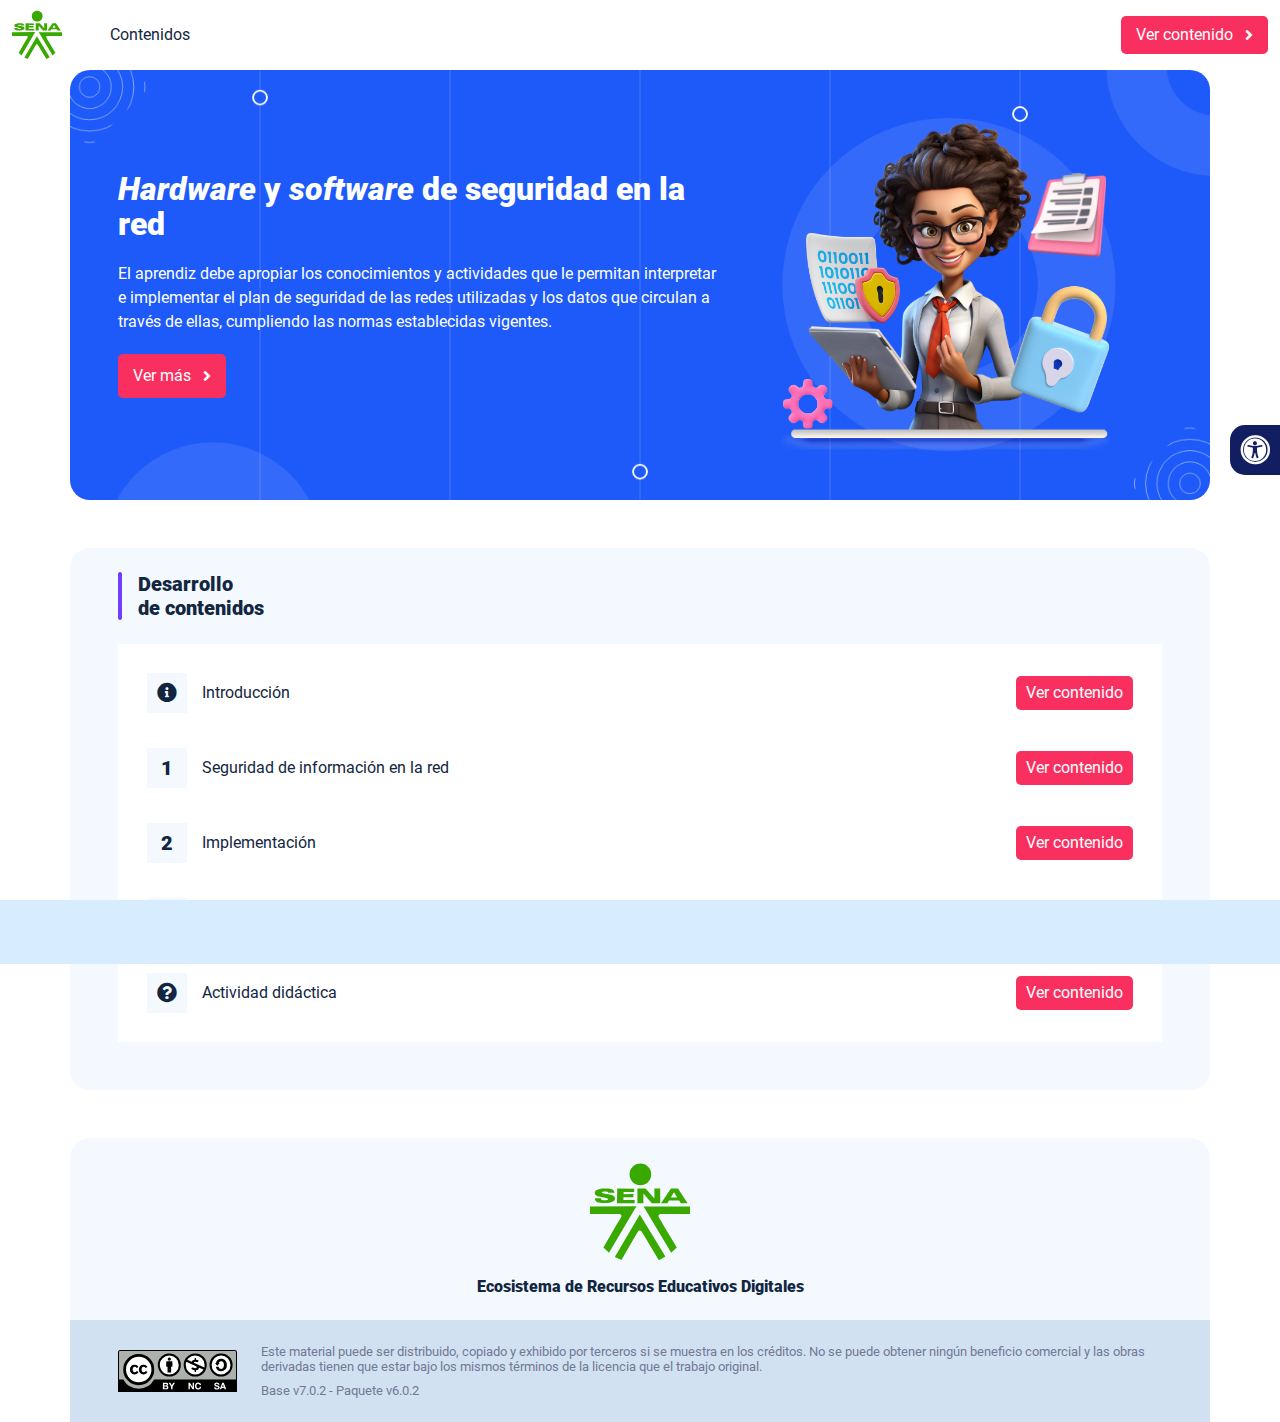
<file: index.html>
<!DOCTYPE html><html lang=""><head><meta charset="utf-8"><meta http-equiv="X-UA-Compatible" content="IE=edge"><meta name="viewport" content="width=device-width,initial-scale=1"><link rel="icon" href="favicon.ico"><title>Hardware y software de seguridad en la red</title><link href="css/chunk-110f1f0b.52141945.css" rel="prefetch"><link href="css/chunk-179248a2.52141945.css" rel="prefetch"><link href="css/chunk-2a9fce91.52141945.css" rel="prefetch"><link href="css/chunk-515a8379.f5b1c38d.css" rel="prefetch"><link href="css/chunk-59974754.4790560c.css" rel="prefetch"><link href="css/chunk-5d1ce150.52141945.css" rel="prefetch"><link href="css/chunk-60cbc06b.09438581.css" rel="prefetch"><link href="css/chunk-623f2040.52141945.css" rel="prefetch"><link href="css/chunk-6a43ec24.52141945.css" rel="prefetch"><link href="css/chunk-6e1e538a.3ba0a060.css" rel="prefetch"><link href="css/chunk-6e613899.52141945.css" rel="prefetch"><link href="css/chunk-766a929b.d7258099.css" rel="prefetch"><link href="css/chunk-7794bb60.52141945.css" rel="prefetch"><link href="css/comple.4101b745.css" rel="prefetch"><link href="css/creditos.35dae3cc.css" rel="prefetch"><link href="css/glosario.d4e029b6.css" rel="prefetch"><link href="css/referencias.2b3031b2.css" rel="prefetch"><link href="js/actividad.25f73152.js" rel="prefetch"><link href="js/chunk-0206bfa0.db848401.js" rel="prefetch"><link href="js/chunk-110f1f0b.61a4ed11.js" rel="prefetch"><link href="js/chunk-13a6037e.0dbe5c65.js" rel="prefetch"><link href="js/chunk-179248a2.d6cf2861.js" rel="prefetch"><link href="js/chunk-18f95272.9d8cf629.js" rel="prefetch"><link href="js/chunk-2a9fce91.0ecc359b.js" rel="prefetch"><link href="js/chunk-2c06842c.6cae5bfb.js" rel="prefetch"><link href="js/chunk-2d0c5615.75151c9d.js" rel="prefetch"><link href="js/chunk-2d0e96ec.a0992f3a.js" rel="prefetch"><link href="js/chunk-2d208d90.7ca99724.js" rel="prefetch"><link href="js/chunk-2d21d0e2.662065e2.js" rel="prefetch"><link href="js/chunk-2d22c123.3ab92924.js" rel="prefetch"><link href="js/chunk-2e80bb9a.84e37d65.js" rel="prefetch"><link href="js/chunk-319206de.0748c1e6.js" rel="prefetch"><link href="js/chunk-36769079.db07006a.js" rel="prefetch"><link href="js/chunk-4cdd78c0.0277c010.js" rel="prefetch"><link href="js/chunk-515a8379.5df7d778.js" rel="prefetch"><link href="js/chunk-53ccb27e.cc458c56.js" rel="prefetch"><link href="js/chunk-55d286b8.f370762b.js" rel="prefetch"><link href="js/chunk-59974754.12fa6331.js" rel="prefetch"><link href="js/chunk-5d1ce150.6ee84259.js" rel="prefetch"><link href="js/chunk-60cbc06b.c331d9c0.js" rel="prefetch"><link href="js/chunk-623f2040.dfc3159f.js" rel="prefetch"><link href="js/chunk-659152b8.592218b5.js" rel="prefetch"><link href="js/chunk-6a43ec24.c4a1c2ef.js" rel="prefetch"><link href="js/chunk-6e1e538a.0a30a368.js" rel="prefetch"><link href="js/chunk-6e613899.042dd297.js" rel="prefetch"><link href="js/chunk-766a929b.cee86727.js" rel="prefetch"><link href="js/chunk-7794bb60.280b6865.js" rel="prefetch"><link href="js/chunk-c796899c.d7fc5ff3.js" rel="prefetch"><link href="js/chunk-e8a7823a.8074120d.js" rel="prefetch"><link href="js/chunk-fde47172.53c5fbd8.js" rel="prefetch"><link href="js/comple.81ea907d.js" rel="prefetch"><link href="js/creditos.2d37fb69.js" rel="prefetch"><link href="js/glosario.c3184a9a.js" rel="prefetch"><link href="js/intro.6921951f.js" rel="prefetch"><link href="js/referencias.db8ca202.js" rel="prefetch"><link href="js/sintesis.9ffd8d05.js" rel="prefetch"><link href="js/tema1.f2fcf0eb.js" rel="prefetch"><link href="js/tema2.0fdb868d.js" rel="prefetch"><link href="css/app.a3452359.css" rel="preload" as="style"><link href="css/chunk-vendors.0cf666fa.css" rel="preload" as="style"><link href="js/app.bcd1eec5.js" rel="preload" as="script"><link href="js/chunk-vendors.256298b3.js" rel="preload" as="script"><link href="css/chunk-vendors.0cf666fa.css" rel="stylesheet"><link href="css/app.a3452359.css" rel="stylesheet"></head><body><noscript><strong>We're sorry but Hardware y software de seguridad en la red doesn't work properly without JavaScript enabled. Please enable it to continue.</strong></noscript><div id="app"></div><script src="js/chunk-vendors.256298b3.js"></script><script src="js/app.bcd1eec5.js"></script></body></html>
</file>
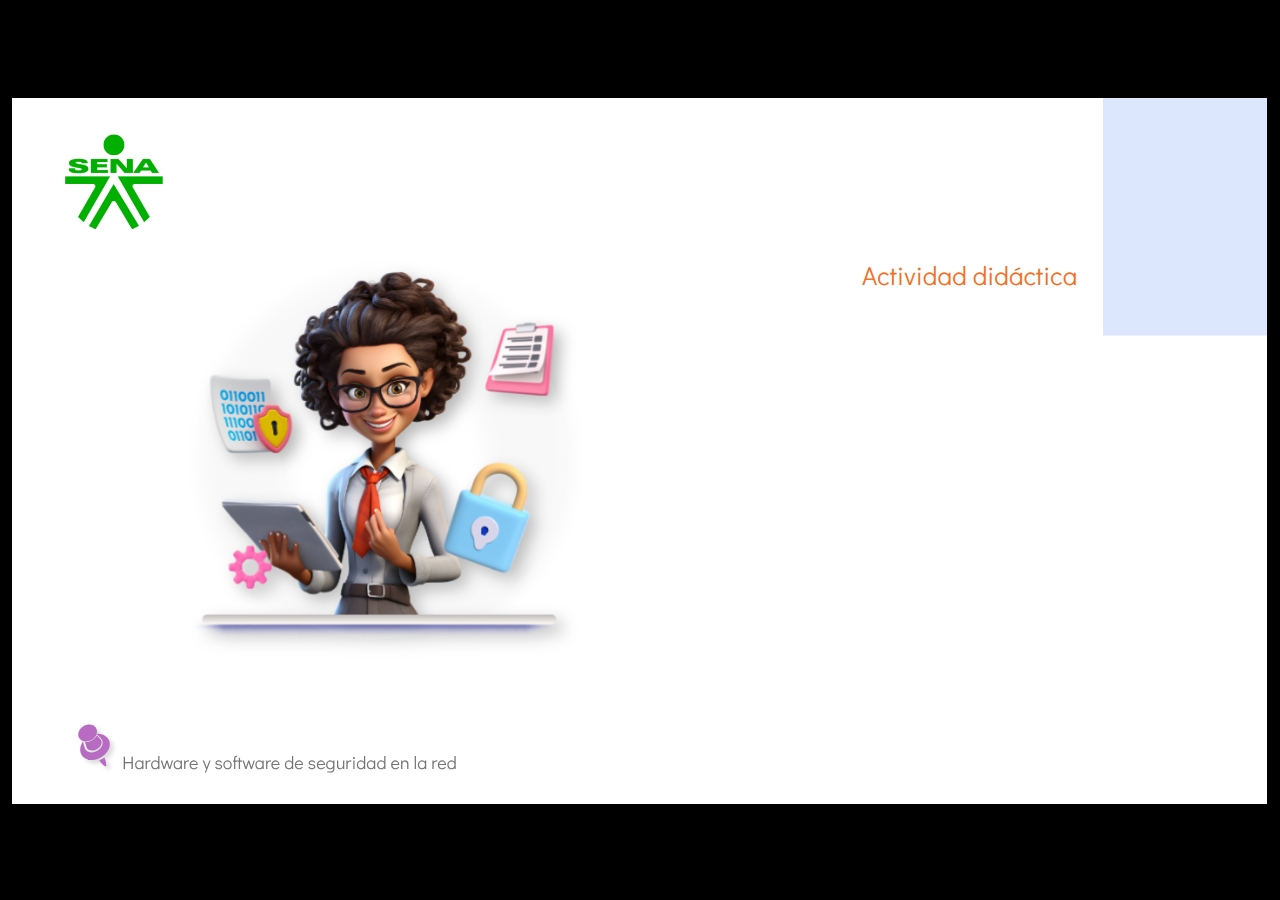
<file: actividades/actividad.html>
﻿<!doctype html>
<html lang="es">
<head>
  <meta charset="utf-8">
  <!-- Creado con Storyline 360 - http://www.articulate.com  -->
  <!-- version: 3.78.30747.0 -->
  <title>Actividad did&#225;ctica</title>
  <meta http-equiv="x-ua-compatible" content="IE=edge"/>
  <meta name="viewport" content="width=device-width,initial-scale=1,user-scalable=no,shrink-to-fit=no,minimal-ui"/>
  <meta name="apple-mobile-web-app-capable" content="yes"/>
  <style>
    html, body { height: 100%; padding: 0; margin: 0 }
    #app { height: 100%; width: 100%; }
  </style>

  <script>
    window.DS = {};
    window.globals = {
      DATA_PATH_BASE: '',
      HAS_FRAME: true,
      HAS_SLIDE: true,

      lmsPresent: false,
      tinCanPresent: false,
      cmi5Present: false,
      aoSupport: false,
      scale: 'show all',
      captureRc: false,
      browserSize: 'optimal',
      bgColor: '#000000',
      features: 'AccessibleVideo,BgAudioBlip,ConnectionMessages,DropIn1,DropIn2,DropIn3,FullScreenToggle,LayerPresentAsDialog,MultipleQuizTracking,PlayerSpeedControl,StreamingVideo,UpdatedThemeEditor,UseAudioElement,VideoSync',
      themeName: 'classic',
      preloaderColor: '#FFFFFF',
      suppressAnalytics: false,
      productChannel: 'stable',
      publishSource: 'storyline',
      aid: 'aid|e14397ea-0237-43b4-a3b7-7398baa37849',
      cid: '04bfd34e-cd07-4569-9f02-371561cab23e',
      playerVersion: '3.78.30747.0',
      publishTimestamp: '2023-10-25T06:16:06.2461395Z',
      maxIosVideoElements: 10,
      connectionSettings: { mode: 'disabled' },

      
      parseParams: function(qs) {
        if (window.globals.parsedParams != null) {
          return window.globals.parsedParams;
        }
        qs = (qs || window.location.search.substr(1)).split('+').join(' ');
        var params = {},
            tokens,
            re = /[?&]?([^=]+)=([^&]*)/g;

        while (tokens = re.exec(qs)) {
          params[decodeURIComponent(tokens[1]).trim()] =
            decodeURIComponent(tokens[2]).trim();
        }
        window.globals.parsedParams = params;
        return params;
      }

    };
  </script>
  <script>
    var isIe11 = ('ActiveXObject' in window || window.MSBlobBuilder != null)
      && window.msCrypto != null && !window.ActiveXObject;
    if (isIe11) {
      window.globals.unsupportedBrowser = true;
      document.write(atob('[base64]'));
    }
  </script>
  
  <script>window.THREE = { };</script>
  
</head>
<body style="background: #000000" class="cs-HTML theme-classic">
  <!-- 360 -->
  <script>!function(){var e,i=/iPhone/i,o=/iPod/i,n=/iPad/i,t=/\biOS-universal(?:.+)Mac\b/i,r=/\bAndroid(?:.+)Mobile\b/i,a=/Android/i,d=/(?:SD4930UR|\bSilk(?:.+)Mobile\b)/i,p=/Silk/i,l=/Windows Phone/i,u=/\bWindows(?:.+)ARM\b/i,b=/BlackBerry/i,s=/BB10/i,c=/Opera Mini/i,f=/\b(CriOS|Chrome)(?:.+)Mobile/i,h=/Mobile(?:.+)Firefox\b/i,v=function(e){return void 0!==e&&"MacIntel"===e.platform&&"number"==typeof e.maxTouchPoints&&e.maxTouchPoints>1&&"undefined"==typeof MSStream};e=function(e){var m={userAgent:"",platform:"",maxTouchPoints:0};e||"undefined"==typeof navigator?"string"==typeof e?m.userAgent=e:e&&e.userAgent&&(m={userAgent:e.userAgent,platform:e.platform,maxTouchPoints:e.maxTouchPoints||0}):m={userAgent:navigator.userAgent,platform:navigator.platform,maxTouchPoints:navigator.maxTouchPoints||0};var g=m.userAgent,y=g.split("[FBAN");void 0!==y[1]&&(g=y[0]),void 0!==(y=g.split("Twitter"))[1]&&(g=y[0]);var A=function(e){return function(i){return i.test(e)}}(g),w={apple:{phone:A(i)&&!A(l),ipod:A(o),tablet:!A(i)&&(A(n)||v(m))&&!A(l),universal:A(t),device:(A(i)||A(o)||A(n)||A(t)||v(m))&&!A(l)},amazon:{phone:A(d),tablet:!A(d)&&A(p),device:A(d)||A(p)},android:{phone:!A(l)&&A(d)||!A(l)&&A(r),tablet:!A(l)&&!A(d)&&!A(r)&&(A(p)||A(a)),device:!A(l)&&(A(d)||A(p)||A(r)||A(a))||A(/\bokhttp\b/i)},windows:{phone:A(l),tablet:A(u),device:A(l)||A(u)},other:{blackberry:A(b),blackberry10:A(s),opera:A(c),firefox:A(h),chrome:A(f),device:A(b)||A(s)||A(c)||A(h)||A(f)},any:!1,phone:!1,tablet:!1};return w.any=w.apple.device||w.android.device||w.windows.device||w.other.device,w.phone=w.apple.phone||w.android.phone||w.windows.phone,w.tablet=w.apple.tablet||w.android.tablet||w.windows.tablet,w}(),"object"==typeof exports&&"undefined"!=typeof module?module.exports=e:"function"==typeof define&&define.amd?define((function(){return e})):this.isMobile=e}();
    window.isMobile.apple.tablet = window.isMobile.apple.tablet ||
      (navigator.platform === 'MacIntel' && navigator.maxTouchPoints > 1);
    window.isMobile.apple.device = window.isMobile.apple.device || window.isMobile.apple.tablet;
    window.isMobile.tablet = window.isMobile.tablet || window.isMobile.apple.tablet;
    window.isMobile.any = window.isMobile.any || window.isMobile.apple.tablet;
  </script>

  <div id="focus-sink" tabindex="-1"></div>

  <div id="preso"></div>
  <script>
    (function() {

      var classTypes = [ 'desktop', 'mobile', 'phone', 'tablet' ];

      var addDeviceClasses = function(prefix, testObj) {
        var curr, i;
        for (i = 0; i < classTypes.length; i++) {
          curr = classTypes[i];
          if (testObj[curr]) {
            document.body.classList.add(prefix + curr);
          }
        }
      };

      var params = window.globals.parseParams(),
          isDevicePreview = params.devicepreview === '1',
          isPhoneOverride = params.deviceType === 'phone' || (isDevicePreview && params.phone == '1'),
          isTabletOverride = (params.deviceType === 'tablet' || isDevicePreview) && !isPhoneOverride,
          isMobileOverride = isPhoneOverride || isTabletOverride;

      var deviceView = {
        desktop: !window.isMobile.any && !isMobileOverride,
        mobile: window.isMobile.any || isMobileOverride,
        phone: isPhoneOverride || (window.isMobile.phone && !isTabletOverride),
        tablet: isTabletOverride || window.isMobile.tablet
      };

      window.globals.deviceView = deviceView;
      window.isMobile.desktop = !window.isMobile.any;
      window.isMobile.mobile = window.isMobile.any;

      addDeviceClasses('view-', deviceView);

    })();
  </script>
  
  <script src='story_content/user.js' type=text/javascript></script>
  <div class="slide-loader"></div>

  <script>
    if (window.globals.deviceView.isMobile) { var doc = document, loader = doc.body.querySelector('.slide-loader'); [ 1, 2, 3 ].forEach(function(n) { var d = doc.createElement('div'); d.style.backgroundColor = window.globals.preloaderColor; d.classList.add('mobile-loader-dot'); d.classList.add('dot' + n); loader.appendChild(d); }); }
  </script>

  <div class="mobile-load-title-overlay" style="display: none">
    <div class="mobile-load-title">Actividad did&#225;ctica</div>
  </div>

  <div class="mobile-chrome-warning"></div>

  
<style>
  .warn-connection-dialog {
    display: none;
    background: transparent;
    pointer-events: none;
    position: fixed;
    left: 0;
    top: 0;
    width: 100%;
    height: 100%;
    z-index: 999;
  }

  .warn-connection-content {
    border-radius: 4px;
    background: white;
    border: 1px solid #E7E7E7;
    color: #333333;
    box-shadow: 0 2px 4px rgba(0, 0, 0, 0.25);
    transition: all 150ms ease-out;
    position: absolute;
    white-space: nowrap;
  }

  .view-phone.is-landscape .warn-connection-content {
    left: 23px;
    bottom: 23px;
  }

  .view-tablet.is-landscape .warn-connection-content {
    left: 50%;
    top: 20px;
    transform: translateX(-50%);
  }

  .is-portrait .warn-connection-content {
    transform: translate(-50%, calc(-100% - 15px));
  }

  .warn-connection-content p {
    display: inline-block;
    margin: 0 8px 0 0;
    line-height: 33px;
    font-size: 11px;
  }

  .warn-connection-content svg {
    position: relative;
    vertical-align: middle;
    margin: 0 2px 2px 8px;
  }

  .view-desktop .warn-connection-content {
    left: 1.5em;
    bottom: 1.5em;
  }

  .view-desktop .warn-connection-content p {
    font-size: 1.1em;
  }

  .is-offline .warn-connection-dialog {
    display: block;
  }

  .is-offline .cs-panel * {
    pointer-events: none !important;
  }

  .is-offline .cs-panel {
    pointer-events: all !important;
  }

  .is-offline #nav-controls * {
    pointer-events: none !important;
  }

  .is-offline #nav-controls {
    pointer-events: all !important;
  }
</style>

<div class="warn-connection-dialog">
  <div class="warn-connection-content">
    <svg width="17" height="15" viewBox="0 0 17 15" xmlns="http://www.w3.org/2000/svg">
      <path fill="#8F0000" stroke="white" d="M16.07,12.98 L15.88,12.23 L9.51,1.21 C8.97,0.26,7.6,0.26,7.06,1.21 L0.69,12.23 C0.15,13.16,0.81,14.36,1.91,14.36 H14.65 C15.47,14.36,16.05,13.7,16.07,12.98 Z"/>
      <path fill="white" stroke="white" d="M8.58,5.5 C8.35,5.28,8.5,5.35,8.21,5.32 C8.09,5.35,7.97,5.49,7.96,5.67 C7.97,5.79,7.98,5.92,7.98,6.04 L7.98,6.04 C7.99,6.17,8,6.31,8.01,6.43 L8.01,6.44 C8.03,6.92,8.06,7.41,8.09,7.9 L8.09,7.9 C8.12,8.39,8.14,8.88,8.17,9.37 C8.17,9.39,8.18,9.42,8.2,9.44 C8.23,9.46,8.25,9.47,8.28,9.47 C8.31,9.47,8.34,9.46,8.35,9.44 C8.37,9.43,8.38,9.4,8.39,9.35 L8.39,9.34 C8.39,9.24,8.4,9.15,8.4,9.05 L8.4,9.05 C8.41,8.96,8.41,8.86,8.42,8.75 C8.43,8.44,8.45,8.12,8.47,7.81 L8.47,7.81 C8.49,7.49,8.51,7.18,8.53,6.87 C8.55,6.46,8.56,6.05,8.59,5.64 L8.6,5.62 C8.6,5.57,8.59,5.53,8.58,5.5 L8.21,5.32 Z"/>
      <circle fill="white" stroke="white" cx="8.3" cy="11.35" r="0.3"/>
    </svg>
    <p>You are offline. Trying to reconnect...</p>
  </div>
</div>

<script>
  (function() {
    window.DS.connection = {
      warningShown: false,
      assets: {},
      loadingAssetGroup: false,
      retryDelay: 500
    };

    var connectionSettings = window.globals.connectionSettings || {};

    // The `window.globals.features` variable must be set in `webpack.dev.config` when testing locally - it is not enough
    // to have it in the data - but it must be set there as well.
    var useConnectionMessages = window.AbortController != null &&
      window.location.protocol != 'file:' &&
      window.globals.features.indexOf('ConnectionMessages') != -1 &&
      connectionSettings.mode === 'normal';

    window.DS.connection.useConnectionMessages = useConnectionMessages

    var assetCount = 0;
    var checkLoadedId;


    if (useConnectionMessages && connectionSettings != null) {
      var contentEl = document.querySelector('.warn-connection-content');
      var messageEl = contentEl.querySelector('p')

      if (connectionSettings.useDarkTheme) {
        contentEl.style.borderColor = '#BABBBA';
        contentEl.style.backgroundColor = '#282828';
        contentEl.style.color = '#FFFFFF';
      }

      if (connectionSettings.message != null) {
        messageEl.textContent = window.decodeURIComponent(connectionSettings.message);
      }
    }

    function checkAssetsReady() {
      for (var i in DS.connection.assets) {
        if (!DS.connection.assets[i].success) {
          return false;
        }
      }
      return true;
    }

    function stopAssetGroup() {
      if (!useConnectionMessages) { return; }

      assetCount = 0;

      DS.connection.oldAssetGroup = DS.connection.assets;
      DS.connection.assets = {};
      DS.connection.loadingAssetGroup = false;
      clearInterval(checkLoadedId);
    }

    function startAssetGroup() {
      if (!useConnectionMessages) { return; }
      var ticks = 0;
      clearInterval(checkLoadedId);
      checkLoadedId = setInterval(function() {
        var loaded = 0;
        if (assetCount === 0 && loaded === 0) {
          clearInterval(checkLoadedId);
          return;
        }

        for (var i in DS.connection.assets) {
          if (DS.connection.assets[i].success) {
            loaded++;
          }
        }

        if (assetCount === loaded && checkAssetsReady()) {
          for (var i in DS.connection.assets) {
            if (DS.connection.assets[i].action) {
              DS.connection.assets[i].action();
            }
          }
          hideWarning();
          stopAssetGroup();
        }
      }, 100)
    }

    function requiredAsset(url, action, retry, type) {
      if (!useConnectionMessages) { return; }
      if (DS.connection.assets[url]) { return; }

      DS.connection.assets[url] = {
        success: false, action: action, retry: retry, type: type
      };
      assetCount = Object.keys(DS.connection.assets).length;
      if (!DS.connection.loadingAssetGroup) {
        startAssetGroup();
      }
      DS.connection.loadingAssetGroup = true;
    }

    function assetLoaded(url) {
      if (!useConnectionMessages) { return; }
      if (DS.connection.assets[url]) {
        DS.connection.assets[url].success = true;
      }
    }

    function assetFailed(url) {
      if (!useConnectionMessages) { return; }
      if (!DS.connection.assets[url]) {
        if (/\.js$/.test(url) && url.indexOf('transcripts') === -1) {
          setTimeout(function() {
            if (DS.connection.lastSlideLoaded != null) {
              DS.connection.lastSlideLoaded();
            }
          }, DS.connection.retryDelay);
        }
        return;
      }
      if (!DS.connection.warningShown) { showWarning(); }
      if (DS.connection.assets[url].retry) {
        setTimeout(function() {
          if (!DS.connection.assets[url].success) {
            DS.connection.assets[url].retry()
          }
        }, DS.connection.retryDelay);
      }
    }

    function hideWarning() {
      document.body.classList.remove('is-offline');
      DS.connection.warningShown = false;
    }
    DS.connection.hideWarning = hideWarning

    function showWarning(btn) {
      document.body.classList.add('is-offline')
      DS.connection.warningShown = true;
      updateWarningPosition();
    }

    function updateWarningPosition() {
      if (!DS.connection.warningShown) {
        return;
      }

      var isPortrait = document.body.classList.contains('is-portrait');
      var warningEl = document.querySelector('.warn-connection-content');

      if (isPortrait) {
        var slide = document.querySelector('.primary-slide');
        var slideRect = slide.getBoundingClientRect();

        warningEl.style.top = `${slideRect.top}px`
        warningEl.style.left = `${slideRect.left + slideRect.width / 2}px`
      } else {
        warningEl.style.top = null;
        warningEl.style.left = null;
      }

      window.requestAnimationFrame(updateWarningPosition);
    }

    // these will all be noops if the feature flag isn't set in
    // the data and `window.globals.features`
    DS.connection.requiredAsset = requiredAsset;
    DS.connection.assetLoaded = assetLoaded;
    DS.connection.assetFailed = assetFailed;
    DS.connection.stopAssetGroup = stopAssetGroup;
    DS.connection.startAssetGroup = startAssetGroup;
  })();
</script>


  <script>
    
    if (window.autoSpider && window.vInterfaceObject) {
      document.querySelector('.mobile-load-title-overlay').style.display = 'none';
    }
  </script>

  

  <link rel="stylesheet" href="html5/data/css/output.min.css" data-noprefix/>
</body>
<script src="html5/lib/scripts/bootstrapper.min.js"></script>
</html>
</file>
<file: css/chunk-110f1f0b.52141945.css>
.actividad[data-v-c4e6906c]{background-color:#f2f2f2}.horizontal-scroll__wrapper[data-v-c4e6906c]{overflow:hidden}.horizontal-scroll[data-v-c4e6906c]{display:flex;transition:transform .5s ease-in-out;align-items:center;flex-wrap:nowrap}.horizontal-scroll[data-v-c4e6906c]:not(.row){width:100%}.horizontal-scroll--item-fw[data-v-c4e6906c]>div{flex-grow:0;flex-shrink:0;width:100%;margin:0!important}
</file>
<file: css/chunk-179248a2.52141945.css>
.actividad[data-v-c4e6906c]{background-color:#f2f2f2}.horizontal-scroll__wrapper[data-v-c4e6906c]{overflow:hidden}.horizontal-scroll[data-v-c4e6906c]{display:flex;transition:transform .5s ease-in-out;align-items:center;flex-wrap:nowrap}.horizontal-scroll[data-v-c4e6906c]:not(.row){width:100%}.horizontal-scroll--item-fw[data-v-c4e6906c]>div{flex-grow:0;flex-shrink:0;width:100%;margin:0!important}
</file>
<file: css/chunk-2a9fce91.52141945.css>
.actividad[data-v-c4e6906c]{background-color:#f2f2f2}.horizontal-scroll__wrapper[data-v-c4e6906c]{overflow:hidden}.horizontal-scroll[data-v-c4e6906c]{display:flex;transition:transform .5s ease-in-out;align-items:center;flex-wrap:nowrap}.horizontal-scroll[data-v-c4e6906c]:not(.row){width:100%}.horizontal-scroll--item-fw[data-v-c4e6906c]>div{flex-grow:0;flex-shrink:0;width:100%;margin:0!important}
</file>
<file: css/chunk-515a8379.f5b1c38d.css>
.actividad{background-color:#f2f2f2}.banner-interno{position:relative}.banner-interno__fondo{position:absolute;top:0;bottom:-50px;left:0;right:0;background-color:#1e5af9;background-size:cover;background-position:50%}.banner-interno__titulo{display:flex;align-items:center}.banner-interno__titulo__icono{display:block;width:32px;height:32px;border-radius:50%;background-color:#fff;position:relative}.banner-interno__titulo__icono i{color:#1e5af9;position:absolute;left:50%;top:50%;transform:translate(-50%,-50%)}.banner-interno__titulo h1,.banner-interno__titulo h2,.banner-interno__titulo h3,.banner-interno__titulo h4,.banner-interno__titulo h5,.banner-interno__titulo h6{color:#fff;line-height:1.1em}
</file>
<file: css/chunk-59974754.4790560c.css>
.actividad{background-color:#f2f2f2}.aside-menu{position:fixed;top:70px;min-height:calc(100vh - 70px);max-height:calc(100vh - 70px);background-color:#f3f9ff;transition:flex .5s ease-in-out,width .5s ease-in-out;overflow-x:hidden;z-index:100001;width:300px}.aside-menu__black-background{position:fixed;inset:0;top:70px;background:rgba(0,0,0,.8);cursor:pointer}.aside-menu a{color:#111e61}.aside-menu__content{width:300px;display:flex;flex-direction:column;justify-content:space-between;min-height:calc(100vh - 70px);max-height:calc(100vh - 70px);border-right:1px solid #d8ecff;position:absolute;background:#fff}@media (max-height:800px){.aside-menu__content{min-height:800px;max-height:800px;overflow-y:auto}}.aside-menu__header{padding:10px;text-align:center;background-color:#d8ecff}.aside-menu__header h4{margin:0}.aside-menu__menu{overflow-y:auto;flex-grow:1;list-style:none;padding-left:0;margin-bottom:0}.aside-menu__menu__item--active .aside-menu__menu__item__lnk,.aside-menu__menu__item--active .aside-menu__sec-menu__item__lnk{background-color:#d8ecff;font-weight:700}.aside-menu__menu__item--sub-menu:hover,.aside-menu__menu__item:hover,.aside-menu__sec-menu__item:hover{background-color:#d8ecff}.aside-menu__menu__item--sub-menu{padding-left:10px}.aside-menu__menu__item--sub-menu--active .aside-menu__menu__item__lnk,.aside-menu__menu__item--sub-menu--active .aside-menu__sec-menu__item__lnk{background-color:#d8ecff;font-weight:700;position:relative}.aside-menu__menu__item--sub-menu--active .aside-menu__menu__item__lnk:before,.aside-menu__menu__item--sub-menu--active .aside-menu__sec-menu__item__lnk:before{content:"";display:block;position:absolute;left:0;bottom:0;top:0;width:4px;border-radius:2px;background-color:#6e40fc}.aside-menu__menu__item__lnk,.aside-menu__sec-menu__item__lnk{display:flex;align-items:center;padding:10px 15px;line-height:1.1em}.aside-menu__menu__item__lnk i,.aside-menu__menu__item__lnk span,.aside-menu__sec-menu__item__lnk i,.aside-menu__sec-menu__item__lnk span{margin-right:10px}.aside-menu__menu__item__lnk i:last-child,.aside-menu__menu__item__lnk span:last-child,.aside-menu__sec-menu__item__lnk i:last-child,.aside-menu__sec-menu__item__lnk span:last-child{margin-right:0}.aside-menu__sec-menu{background-color:#d8ecff;padding:10px 0;flex-shrink:0;margin-bottom:0}.aside-menu__sec-menu__item{padding:10px 15px}.aside-menu__sec-menu__item__lnk{padding:0;border-radius:1em}.aside-menu__sec-menu__item__lnk i{display:block;width:2em;height:2em;padding:.5em 0;text-align:center;background-color:#fff;border-radius:50%}.aside-menu__sec-menu__item__lnk:hover{background-color:#fff}@media (max-width:576px){.aside-menu__sec-menu{padding-bottom:110px}}.main-menu-enter-active{animation:main-menu-open-animation .3s}.main-menu-enter-active .aside-menu__black-background{animation:main-menu-background-animation .3s}.main-menu-leave-active{animation:main-menu-open-animation .3s reverse}.main-menu-leave-active .aside-menu__black-background{animation:main-menu-background-animation .3s reverse}@keyframes main-menu-open-animation{0%{width:0}to{width:300px}}@keyframes main-menu-background-animation{0%{opacity:0}to{opacity:1}}
</file>
<file: css/chunk-5d1ce150.52141945.css>
.actividad[data-v-c4e6906c]{background-color:#f2f2f2}.horizontal-scroll__wrapper[data-v-c4e6906c]{overflow:hidden}.horizontal-scroll[data-v-c4e6906c]{display:flex;transition:transform .5s ease-in-out;align-items:center;flex-wrap:nowrap}.horizontal-scroll[data-v-c4e6906c]:not(.row){width:100%}.horizontal-scroll--item-fw[data-v-c4e6906c]>div{flex-grow:0;flex-shrink:0;width:100%;margin:0!important}
</file>
<file: css/chunk-60cbc06b.09438581.css>
.actividad[data-v-7e5a4120]{background-color:#f2f2f2}.header[data-v-7e5a4120]{position:sticky;top:0;padding-top:10px;padding-bottom:10px;background-color:#fff;z-index:10010;line-height:1.1em}.header__logo[data-v-7e5a4120]{width:50px}@media (max-width:576px){.header__componente-formativo[data-v-7e5a4120]{font-size:.8em}}.header__menu[data-v-7e5a4120]{cursor:pointer}.header__menu span[data-v-7e5a4120]{font-size:.7em;display:block;line-height:1em;text-align:center;color:#111e61}.header__menu__btn[data-v-7e5a4120]{width:30px;height:30px;position:relative;margin-bottom:4px}.header__menu__btn .line-1[data-v-7e5a4120],.header__menu__btn .line-2[data-v-7e5a4120],.header__menu__btn .line-3[data-v-7e5a4120]{height:4px;width:30px;background-color:#111e61;transform-origin:center center;position:absolute;left:0;border-radius:2px}.header__menu__btn .line-1[data-v-7e5a4120]{top:4px;animation:line-1-inactive-data-v-7e5a4120 .5s ease-in-out forwards}.header__menu__btn .line-2[data-v-7e5a4120]{top:13px;animation:line-2-inactive-data-v-7e5a4120 .5s ease-in-out forwards}.header__menu__btn .line-3[data-v-7e5a4120]{top:22px;animation:line-3-inactive-data-v-7e5a4120 .5s ease-in-out forwards}.header__menu__btn[data-v-7e5a4120]:hover{cursor:pointer}.header__menu__btn--open .line-1[data-v-7e5a4120]{animation:line-1-active-data-v-7e5a4120 .5s ease-in-out forwards}.header__menu__btn--open .line-2[data-v-7e5a4120]{animation:line-2-active-data-v-7e5a4120 .5s ease-in-out forwards}.header__menu__btn--open .line-3[data-v-7e5a4120]{animation:line-3-active-data-v-7e5a4120 .5s ease-in-out forwards}@keyframes line-1-active-data-v-7e5a4120{0%{transform:translate(0) rotate(0)}50%{transform:translateY(9px) rotate(0)}to{transform:translateY(9px) rotate(45deg)}}@keyframes line-2-active-data-v-7e5a4120{0%{transform:scale(1)}to{transform:scale(0)}}@keyframes line-3-active-data-v-7e5a4120{0%{transform:translate(0) rotate(0)}50%{transform:translateY(-9px) rotate(0)}to{transform:translateY(-9px) rotate(-45deg)}}@keyframes line-1-inactive-data-v-7e5a4120{0%{transform:translateY(9px) rotate(45deg)}50%{transform:translateY(9px) rotate(0)}to{transform:translate(0) rotate(0)}}@keyframes line-2-inactive-data-v-7e5a4120{0%{transform:scale(0)}to{transform:scale(1)}}@keyframes line-3-inactive-data-v-7e5a4120{0%{transform:translateY(-9px) rotate(-45deg)}50%{transform:translateY(-9px) rotate(0)}to{transform:translate(0) rotate(0)}}
</file>
<file: css/chunk-623f2040.52141945.css>
.actividad[data-v-c4e6906c]{background-color:#f2f2f2}.horizontal-scroll__wrapper[data-v-c4e6906c]{overflow:hidden}.horizontal-scroll[data-v-c4e6906c]{display:flex;transition:transform .5s ease-in-out;align-items:center;flex-wrap:nowrap}.horizontal-scroll[data-v-c4e6906c]:not(.row){width:100%}.horizontal-scroll--item-fw[data-v-c4e6906c]>div{flex-grow:0;flex-shrink:0;width:100%;margin:0!important}
</file>
<file: css/chunk-6a43ec24.52141945.css>
.actividad[data-v-c4e6906c]{background-color:#f2f2f2}.horizontal-scroll__wrapper[data-v-c4e6906c]{overflow:hidden}.horizontal-scroll[data-v-c4e6906c]{display:flex;transition:transform .5s ease-in-out;align-items:center;flex-wrap:nowrap}.horizontal-scroll[data-v-c4e6906c]:not(.row){width:100%}.horizontal-scroll--item-fw[data-v-c4e6906c]>div{flex-grow:0;flex-shrink:0;width:100%;margin:0!important}
</file>
<file: css/chunk-6e1e538a.3ba0a060.css>
.actividad[data-v-4f6b7c58]{background-color:#f2f2f2}.accesibilidad[data-v-4f6b7c58]{position:fixed;right:0;top:50vh;height:50px;background-color:#111e61;border-top-left-radius:15px;border-bottom-left-radius:15px;transform:translateY(-50%) translateX(100%) translateX(-50px);overflow:hidden;transition:transform .3s ease-in-out,height .3s ease-in-out}.accesibilidad[data-v-4f6b7c58]:hover{transform:translateY(-50%) translateX(0);height:12.75rem}.accesibilidad [data-v-4f6b7c58]{color:#fff}.accesibilidad__menu__content .accesibilidad__menu__item[data-v-4f6b7c58]{cursor:pointer}.accesibilidad__menu__content .accesibilidad__menu__item[data-v-4f6b7c58]:hover{background-color:#273685}.accesibilidad__menu__content .accesibilidad__menu__item[data-v-4f6b7c58]:last-child{border:none}.accesibilidad__menu__item[data-v-4f6b7c58]{display:flex;align-items:center;padding:10px;border-bottom:1px solid #273685;line-height:1em;-moz-user-select:none;user-select:none}.accesibilidad__menu i[data-v-4f6b7c58]{font-size:30px;font-style:normal;margin-right:10px;line-height:1em}.accesibilidad__menu img[data-v-4f6b7c58]{width:30px;margin-right:10px}
</file>
<file: css/chunk-6e613899.52141945.css>
.actividad[data-v-c4e6906c]{background-color:#f2f2f2}.horizontal-scroll__wrapper[data-v-c4e6906c]{overflow:hidden}.horizontal-scroll[data-v-c4e6906c]{display:flex;transition:transform .5s ease-in-out;align-items:center;flex-wrap:nowrap}.horizontal-scroll[data-v-c4e6906c]:not(.row){width:100%}.horizontal-scroll--item-fw[data-v-c4e6906c]>div{flex-grow:0;flex-shrink:0;width:100%;margin:0!important}
</file>
<file: css/chunk-766a929b.d7258099.css>
.actividad{background-color:#f2f2f2}.barra-avance{display:flex;align-items:center;justify-content:space-between;position:fixed;bottom:0;left:0;width:100%;padding:10px;background-color:#d8ecff;transition:transform .5s ease-in-out;z-index:100000}.barra-avance__barra{margin:0 20px;flex:1;position:relative;max-width:800px}.barra-avance__barra--amarilla,.barra-avance__barra--blanca{height:4px}.barra-avance__barra--amarilla:after,.barra-avance__barra--amarilla:before,.barra-avance__barra--blanca:after,.barra-avance__barra--blanca:before{content:"";display:block;width:10px;height:10px;border-radius:50%;position:absolute;top:50%}.barra-avance__barra--amarilla:before,.barra-avance__barra--blanca:before{left:0;transform:translate(-50%,-50%)}.barra-avance__barra--amarilla:after,.barra-avance__barra--blanca:after{right:0;transform:translate(50%,-50%)}.barra-avance__barra--blanca{background-color:#fff}.barra-avance__barra--blanca:after,.barra-avance__barra--blanca:before{background-color:#fff}.barra-avance__barra--amarilla{position:absolute;width:100%;top:0;background-color:#f9305f}.barra-avance__barra--amarilla:after,.barra-avance__barra--amarilla:before{background-color:#f9305f}.barra-avance__boton--regresar{background-color:#b0c0d2}.barra-avance__boton--regresar span{color:#111e61!important}.barra-avance__boton--disable{opacity:0;pointer-events:none}.barra-avance--open{transform:translateY(0)}.barra-avance--close{transform:translateY(100%)}
</file>
<file: css/chunk-7794bb60.52141945.css>
.actividad[data-v-c4e6906c]{background-color:#f2f2f2}.horizontal-scroll__wrapper[data-v-c4e6906c]{overflow:hidden}.horizontal-scroll[data-v-c4e6906c]{display:flex;transition:transform .5s ease-in-out;align-items:center;flex-wrap:nowrap}.horizontal-scroll[data-v-c4e6906c]:not(.row){width:100%}.horizontal-scroll--item-fw[data-v-c4e6906c]>div{flex-grow:0;flex-shrink:0;width:100%;margin:0!important}
</file>
<file: css/comple.4101b745.css>
.banner-interno{position:relative}.banner-interno__fondo{position:absolute;top:0;bottom:-50px;left:0;right:0;background-color:#1e5af9;background-size:cover;background-position:50%}.banner-interno__titulo{display:flex;align-items:center}.banner-interno__titulo__icono{display:block;width:32px;height:32px;border-radius:50%;background-color:#fff;position:relative}.banner-interno__titulo__icono i{color:#1e5af9;position:absolute;left:50%;top:50%;transform:translate(-50%,-50%)}.banner-interno__titulo h1,.banner-interno__titulo h2,.banner-interno__titulo h3,.banner-interno__titulo h4,.banner-interno__titulo h5,.banner-interno__titulo h6{color:#fff;line-height:1.1em}.actividad{background-color:#f2f2f2}.complementario__enlaces{display:flex;justify-content:center;flex-wrap:wrap}.complementario__enlaces a{margin:0 5px}.complementario__btn{font-size:1.5em;line-height:1em}table{width:calc(100% - 1px);min-width:800px}table thead{background-color:#d8ecff}table thead th{border-color:#d8ecff}table td,table th{padding:25px 20px;text-align:center}
</file>
<file: css/creditos.35dae3cc.css>
.banner-interno{position:relative}.banner-interno__fondo{position:absolute;top:0;bottom:-50px;left:0;right:0;background-color:#1e5af9;background-size:cover;background-position:50%}.banner-interno__titulo{display:flex;align-items:center}.banner-interno__titulo__icono{display:block;width:32px;height:32px;border-radius:50%;background-color:#fff;position:relative}.banner-interno__titulo__icono i{color:#1e5af9;position:absolute;left:50%;top:50%;transform:translate(-50%,-50%)}.banner-interno__titulo h1,.banner-interno__titulo h2,.banner-interno__titulo h3,.banner-interno__titulo h4,.banner-interno__titulo h5,.banner-interno__titulo h6{color:#fff;line-height:1.1em}.actividad{background-color:#f2f2f2}.creditos-vista .tarjeta.credito{background-color:#d2e1f1}.creditos{color:#727997;overflow-x:auto}.creditos__item{min-width:490px}.creditos p{line-height:1.3em;margin-bottom:0;color:#727997}.creditos__titulo{font-weight:700;background-color:#d2e1f1;padding:5px 10px;border-top-radius:5px;border-top-left-radius:5px;border-top-right-radius:5px}.creditos table td,.creditos table th{border-color:#d2e1f1}
</file>
<file: css/glosario.d4e029b6.css>
.banner-interno{position:relative}.banner-interno__fondo{position:absolute;top:0;bottom:-50px;left:0;right:0;background-color:#1e5af9;background-size:cover;background-position:50%}.banner-interno__titulo{display:flex;align-items:center}.banner-interno__titulo__icono{display:block;width:32px;height:32px;border-radius:50%;background-color:#fff;position:relative}.banner-interno__titulo__icono i{color:#1e5af9;position:absolute;left:50%;top:50%;transform:translate(-50%,-50%)}.banner-interno__titulo h1,.banner-interno__titulo h2,.banner-interno__titulo h3,.banner-interno__titulo h4,.banner-interno__titulo h5,.banner-interno__titulo h6{color:#fff;line-height:1.1em}.actividad{background-color:#f2f2f2}.glosario__letra-item{display:flex}.glosario__letra-item__texto{padding-top:5px}.glosario__letra-item__letra__icono{width:32px;height:32px;position:relative;line-height:1em;border-radius:50%;background-color:#d2e1f1}.glosario__letra-item__letra__icono span{position:absolute;left:50%;top:50%;transform:translate(-50%,-50%);font-size:1.1em;font-weight:900}
</file>
<file: css/referencias.2b3031b2.css>
.banner-interno{position:relative}.banner-interno__fondo{position:absolute;top:0;bottom:-50px;left:0;right:0;background-color:#1e5af9;background-size:cover;background-position:50%}.banner-interno__titulo{display:flex;align-items:center}.banner-interno__titulo__icono{display:block;width:32px;height:32px;border-radius:50%;background-color:#fff;position:relative}.banner-interno__titulo__icono i{color:#1e5af9;position:absolute;left:50%;top:50%;transform:translate(-50%,-50%)}.banner-interno__titulo h1,.banner-interno__titulo h2,.banner-interno__titulo h3,.banner-interno__titulo h4,.banner-interno__titulo h5,.banner-interno__titulo h6{color:#fff;line-height:1.1em}.actividad{background-color:#f2f2f2}.referencias__item:last-child hr{display:none}.referencias__item a{color:#2196f3;text-decoration:underline;overflow-wrap:break-word}
</file>
<file: css/app.a3452359.css>
*{box-sizing:inherit}:after,:before{box-sizing:inherit}html{height:100%;line-height:1.15;box-sizing:border-box;-webkit-font-smoothing:antialiased;-moz-osx-font-smoothing:grayscale;-webkit-text-size-adjust:100%;-ms-text-size-adjust:100%;text-rendering:optimizeLegibility}a,abbr,acronym,address,applet,article,aside,audio,b,big,blockquote,body,canvas,caption,center,cite,code,dd,del,details,dfn,div,dl,dt,em,embed,fieldset,figcaption,figure,footer,form,h1,h2,h3,h4,h5,h6,header,hgroup,html,i,iframe,img,ins,kbd,label,legend,li,mark,menu,nav,object,ol,output,p,pre,q,ruby,s,samp,section,small,span,strike,strong,sub,summary,sup,table,tbody,td,tfoot,th,thead,time,tr,tt,u,ul,var,video{margin:0;padding:0;border:0;outline:0;background:transparent;vertical-align:baseline}article,aside,details,figcaption,figure,footer,header,main,menu,nav,section,summary{display:block}[hidden],template{display:none}hr{box-sizing:content-box;height:0;border-bottom:1px solid #e8e8e8;border-left:0;border-right:0;border-top:0;margin:1.5em 0;overflow:visible}[hidden]{display:none}a{font-family:Roboto,sans-serif;font-size:1em;font-weight:400;text-decoration:none;color:#12263f;background-color:transparent;transition:all .15s ease-in-out;-webkit-text-decoration-skip:objects}a:active,a:hover{outline-width:0}a:active,a:focus,a:hover{color:#000}[type=button],[type=reset],[type=submit],button{-moz-appearance:none;appearance:none;cursor:pointer;display:inline-block;vertical-align:middle;border:0;border-radius:5px;color:#fff;background-color:#f9305f;font-family:Roboto,sans-serif;font-weight:400;font-size:1em;-webkit-font-smoothing:antialiased;line-height:1em;white-space:nowrap;text-decoration:none;text-transform:none;padding:.75em 1.5em;margin:0;-moz-user-select:none;user-select:none;overflow:visible;transition:background-color .15s ease-in-out}[type=button]:focus,[type=button]:hover,[type=reset]:focus,[type=reset]:hover,[type=submit]:focus,[type=submit]:hover,button:focus,button:hover{background-color:#f9305f;color:#fff}[type=button]:disabled,[type=reset]:disabled,[type=submit]:disabled,button:disabled{cursor:not-allowed;opacity:.5}[type=button]:disabled:hover,[type=reset]:disabled:hover,[type=submit]:disabled:hover,button:disabled:hover{background-color:#f9305f}input,select,textarea{margin:0;display:block;font-family:Roboto,sans-serif;font-size:16px}input{overflow:visible}[type=color],[type=date],[type=datetime-local],[type=datetime],[type=email],[type=month],[type=number],[type=password],[type=search],[type=tel],[type=text],[type=time],[type=url],[type=week],input:not([type]),select,select[multiple],textarea{background-color:#fff;border:1px solid #e8e8e8;border-radius:5px;box-shadow:inset 0 1px 3px rgba(0,0,0,.06);box-sizing:inherit;margin-bottom:.75em;padding:.5em;transition:border-color .15s ease-in-out;width:100%}[type=color]:hover,[type=date]:hover,[type=datetime-local]:hover,[type=datetime]:hover,[type=email]:hover,[type=month]:hover,[type=number]:hover,[type=password]:hover,[type=search]:hover,[type=tel]:hover,[type=text]:hover,[type=time]:hover,[type=url]:hover,[type=week]:hover,input:not([type]):hover,select:hover,select[multiple]:hover,textarea:hover{border-color:shade(#e8e8e8,20%)}[type=color]:focus,[type=date]:focus,[type=datetime-local]:focus,[type=datetime]:focus,[type=email]:focus,[type=month]:focus,[type=number]:focus,[type=password]:focus,[type=search]:focus,[type=tel]:focus,[type=text]:focus,[type=time]:focus,[type=url]:focus,[type=week]:focus,input:not([type]):focus,select:focus,select[multiple]:focus,textarea:focus{border-color:#6e40fc;box-shadow:inset 0 1px 3px rgba(0,0,0,.06),0 0 5px rgba(7,72,247,.7);outline:none}[type=color]:disabled,[type=date]:disabled,[type=datetime-local]:disabled,[type=datetime]:disabled,[type=email]:disabled,[type=month]:disabled,[type=number]:disabled,[type=password]:disabled,[type=search]:disabled,[type=tel]:disabled,[type=text]:disabled,[type=time]:disabled,[type=url]:disabled,[type=week]:disabled,input:not([type]):disabled,select:disabled,select[multiple]:disabled,textarea:disabled{background-color:shade(#fff,5%);cursor:not-allowed}[type=color]:disabled:hover,[type=date]:disabled:hover,[type=datetime-local]:disabled:hover,[type=datetime]:disabled:hover,[type=email]:disabled:hover,[type=month]:disabled:hover,[type=number]:disabled:hover,[type=password]:disabled:hover,[type=search]:disabled:hover,[type=tel]:disabled:hover,[type=text]:disabled:hover,[type=time]:disabled:hover,[type=url]:disabled:hover,[type=week]:disabled:hover,input:not([type]):disabled:hover,select:disabled:hover,select[multiple]:disabled:hover,textarea:disabled:hover{border:1px solid #e8e8e8}select{text-transform:none;max-width:100%;border-radius:5px}::-webkit-file-upload-button{background-color:#f9305f;border:none;cursor:pointer;color:#fff;border-radius:5px;padding:.75em 1.5em}::-webkit-file-upload-button:hover{background-color:#f9305f}optgroup{font-weight:700}fieldset{border:1px solid #e8e8e8;background-color:transparent;padding:1.5em;-webkit-margin-start:0;-webkit-margin-end:0;-webkit-padding-before:1.5em;-webkit-padding-start:1.5em;-webkit-padding-end:1.5em;-webkit-padding-after:1.5em}legend{box-sizing:border-box;color:inherit;display:table;max-width:100%;padding:0;white-space:normal;font-weight:600;-webkit-padding-start:0;-webkit-padding-end:0}label,legend{margin-bottom:.375em}label{display:block;font-size:1em;font-family:Roboto,sans-serif;font-weight:900}textarea{overflow:auto;resize:vertical}[type=checkbox],[type=radio]{box-sizing:border-box;padding:0;display:inline;margin-right:.375em}[type=number]::-webkit-inner-spin-button,[type=number]::-webkit-outer-spin-button{height:auto}[type=search]{-webkit-appearance:textfield;outline-offset:-2px}[type=search]::-webkit-search-cancel-button,[type=search]::-webkit-search-decoration{-webkit-appearance:none;-moz-appearance:none}::-moz-placeholder{color:#999}::placeholder{color:#999}::-webkit-file-upload-button{-webkit-appearance:button;-moz-appearance:button;font:inherit}[type=file]{margin-bottom:.75em;width:100%}[type=button],[type=reset],[type=submit],button{-webkit-appearance:button}[type=button]::-moz-focus-inner,[type=reset]::-moz-focus-inner,[type=submit]::-moz-focus-inner,button::-moz-focus-inner{border-style:none;padding:0}[type=button]:-moz-focusring,[type=reset]:-moz-focusring,[type=submit]:-moz-focusring,button:-moz-focusring{outline:1px dotted ButtonText}progress{vertical-align:baseline}ol,ul{list-style:none;margin-bottom:1em}dt{font-weight:700}figure,img,picture,svg{margin:0;width:100%;max-width:100%}figcaption{display:block;background-color:#e8e8e8;padding:.75em 1.5em;font-size:.8em;font-weight:700}img,svg{display:block;border-style:none}svg:not(:root){overflow:hidden}audio,canvas,progress,video{display:inline-block}audio:not([controls]){display:none;height:0}template{display:none}table{border-collapse:collapse;border-spacing:0;table-layout:fixed;width:100%}td,th,tr{vertical-align:middle}td,th{border:1px solid #e8e8e8;padding:.75em}th{font-size:.875em;line-height:1.2}td{line-height:1.5}body{font-size:16px;font-weight:400;line-height:1.5}body,h1,h2,h3,h4,h5,h6{color:#12263f;font-family:Roboto,sans-serif}h1,h2,h3,h4,h5,h6{font-weight:900;line-height:1.2;margin:0 0 .75em}h1{font-size:2em}h2{font-size:1.5em}h3{font-size:1.25em}h4{font-size:1.125em}h5{font-size:1em}h6{font-size:.875em}p{font-family:Roboto,sans-serif;font-size:1em;font-weight:400;line-height:1.5;color:#12263f;margin-bottom:1em}b,strong{font-weight:700}dfn,em,i{font-style:italic}br{line-height:2em}u{text-decoration:underline}code,kbd,pre,samp{color:#727997;font-family:Lucida Console,Courier New,monospace;font-size:1em}sub,sup{font-size:75%;line-height:0;position:relative;vertical-align:baseline}sub{bottom:-.25em}sup{top:-.5em}small{font-size:80%}mark{background-color:#ffeb3b;color:#000}abbr[title]{border-bottom:none;text-decoration:underline;text-decoration:underline dotted}blockquote,q{quotes:none}::selection{background:#2196f3!important;color:#fff!important;text-shadow:none}::-moz-selection{background:#2196f3!important;color:#fff!important;text-shadow:none}img::selection{background:transparent}img::-moz-selection{background:transparent}body{-webkit-tap-highlight-color:#2196F3!important}details,menu{display:block}summary{display:list-item}@media print{*{background:transparent!important;color:#000!important;box-shadow:none!important;text-shadow:none!important}:after,:before,:first-letter,:first-line{background:transparent!important;color:#000!important;box-shadow:none!important;text-shadow:none!important}a,a:visited{text-decoration:underline}a[href]:after{content:" (" attr(href) ")"}a abbr[title]:after{content:" (" attr(title) ")"}a[href^="#"]:after,a[href^="javascript:"]:after{content:""}blockquote,pre{border:1px solid #999;page-break-inside:avoid}thead{display:table-header-group}img,tr{page-break-inside:avoid}img{max-width:100%!important}h2,h3,p{orphans:3;widows:3}h2,h3{page-break-after:avoid}}[data-aos][data-aos][data-aos-duration="50"],body[data-aos-duration="50"] [data-aos]{transition-duration:50ms}[data-aos][data-aos][data-aos-delay="50"],body[data-aos-delay="50"] [data-aos]{transition-delay:0s}[data-aos][data-aos][data-aos-delay="50"].aos-animate,body[data-aos-delay="50"] [data-aos].aos-animate{transition-delay:50ms}[data-aos][data-aos][data-aos-duration="100"],body[data-aos-duration="100"] [data-aos]{transition-duration:.1s}[data-aos][data-aos][data-aos-delay="100"],body[data-aos-delay="100"] [data-aos]{transition-delay:0s}[data-aos][data-aos][data-aos-delay="100"].aos-animate,body[data-aos-delay="100"] [data-aos].aos-animate{transition-delay:.1s}[data-aos][data-aos][data-aos-duration="150"],body[data-aos-duration="150"] [data-aos]{transition-duration:.15s}[data-aos][data-aos][data-aos-delay="150"],body[data-aos-delay="150"] [data-aos]{transition-delay:0s}[data-aos][data-aos][data-aos-delay="150"].aos-animate,body[data-aos-delay="150"] [data-aos].aos-animate{transition-delay:.15s}[data-aos][data-aos][data-aos-duration="200"],body[data-aos-duration="200"] [data-aos]{transition-duration:.2s}[data-aos][data-aos][data-aos-delay="200"],body[data-aos-delay="200"] [data-aos]{transition-delay:0s}[data-aos][data-aos][data-aos-delay="200"].aos-animate,body[data-aos-delay="200"] [data-aos].aos-animate{transition-delay:.2s}[data-aos][data-aos][data-aos-duration="250"],body[data-aos-duration="250"] [data-aos]{transition-duration:.25s}[data-aos][data-aos][data-aos-delay="250"],body[data-aos-delay="250"] [data-aos]{transition-delay:0s}[data-aos][data-aos][data-aos-delay="250"].aos-animate,body[data-aos-delay="250"] [data-aos].aos-animate{transition-delay:.25s}[data-aos][data-aos][data-aos-duration="300"],body[data-aos-duration="300"] [data-aos]{transition-duration:.3s}[data-aos][data-aos][data-aos-delay="300"],body[data-aos-delay="300"] [data-aos]{transition-delay:0s}[data-aos][data-aos][data-aos-delay="300"].aos-animate,body[data-aos-delay="300"] [data-aos].aos-animate{transition-delay:.3s}[data-aos][data-aos][data-aos-duration="350"],body[data-aos-duration="350"] [data-aos]{transition-duration:.35s}[data-aos][data-aos][data-aos-delay="350"],body[data-aos-delay="350"] [data-aos]{transition-delay:0s}[data-aos][data-aos][data-aos-delay="350"].aos-animate,body[data-aos-delay="350"] [data-aos].aos-animate{transition-delay:.35s}[data-aos][data-aos][data-aos-duration="400"],body[data-aos-duration="400"] [data-aos]{transition-duration:.4s}[data-aos][data-aos][data-aos-delay="400"],body[data-aos-delay="400"] [data-aos]{transition-delay:0s}[data-aos][data-aos][data-aos-delay="400"].aos-animate,body[data-aos-delay="400"] [data-aos].aos-animate{transition-delay:.4s}[data-aos][data-aos][data-aos-duration="450"],body[data-aos-duration="450"] [data-aos]{transition-duration:.45s}[data-aos][data-aos][data-aos-delay="450"],body[data-aos-delay="450"] [data-aos]{transition-delay:0s}[data-aos][data-aos][data-aos-delay="450"].aos-animate,body[data-aos-delay="450"] [data-aos].aos-animate{transition-delay:.45s}[data-aos][data-aos][data-aos-duration="500"],body[data-aos-duration="500"] [data-aos]{transition-duration:.5s}[data-aos][data-aos][data-aos-delay="500"],body[data-aos-delay="500"] [data-aos]{transition-delay:0s}[data-aos][data-aos][data-aos-delay="500"].aos-animate,body[data-aos-delay="500"] [data-aos].aos-animate{transition-delay:.5s}[data-aos][data-aos][data-aos-duration="550"],body[data-aos-duration="550"] [data-aos]{transition-duration:.55s}[data-aos][data-aos][data-aos-delay="550"],body[data-aos-delay="550"] [data-aos]{transition-delay:0s}[data-aos][data-aos][data-aos-delay="550"].aos-animate,body[data-aos-delay="550"] [data-aos].aos-animate{transition-delay:.55s}[data-aos][data-aos][data-aos-duration="600"],body[data-aos-duration="600"] [data-aos]{transition-duration:.6s}[data-aos][data-aos][data-aos-delay="600"],body[data-aos-delay="600"] [data-aos]{transition-delay:0s}[data-aos][data-aos][data-aos-delay="600"].aos-animate,body[data-aos-delay="600"] [data-aos].aos-animate{transition-delay:.6s}[data-aos][data-aos][data-aos-duration="650"],body[data-aos-duration="650"] [data-aos]{transition-duration:.65s}[data-aos][data-aos][data-aos-delay="650"],body[data-aos-delay="650"] [data-aos]{transition-delay:0s}[data-aos][data-aos][data-aos-delay="650"].aos-animate,body[data-aos-delay="650"] [data-aos].aos-animate{transition-delay:.65s}[data-aos][data-aos][data-aos-duration="700"],body[data-aos-duration="700"] [data-aos]{transition-duration:.7s}[data-aos][data-aos][data-aos-delay="700"],body[data-aos-delay="700"] [data-aos]{transition-delay:0s}[data-aos][data-aos][data-aos-delay="700"].aos-animate,body[data-aos-delay="700"] [data-aos].aos-animate{transition-delay:.7s}[data-aos][data-aos][data-aos-duration="750"],body[data-aos-duration="750"] [data-aos]{transition-duration:.75s}[data-aos][data-aos][data-aos-delay="750"],body[data-aos-delay="750"] [data-aos]{transition-delay:0s}[data-aos][data-aos][data-aos-delay="750"].aos-animate,body[data-aos-delay="750"] [data-aos].aos-animate{transition-delay:.75s}[data-aos][data-aos][data-aos-duration="800"],body[data-aos-duration="800"] [data-aos]{transition-duration:.8s}[data-aos][data-aos][data-aos-delay="800"],body[data-aos-delay="800"] [data-aos]{transition-delay:0s}[data-aos][data-aos][data-aos-delay="800"].aos-animate,body[data-aos-delay="800"] [data-aos].aos-animate{transition-delay:.8s}[data-aos][data-aos][data-aos-duration="850"],body[data-aos-duration="850"] [data-aos]{transition-duration:.85s}[data-aos][data-aos][data-aos-delay="850"],body[data-aos-delay="850"] [data-aos]{transition-delay:0s}[data-aos][data-aos][data-aos-delay="850"].aos-animate,body[data-aos-delay="850"] [data-aos].aos-animate{transition-delay:.85s}[data-aos][data-aos][data-aos-duration="900"],body[data-aos-duration="900"] [data-aos]{transition-duration:.9s}[data-aos][data-aos][data-aos-delay="900"],body[data-aos-delay="900"] [data-aos]{transition-delay:0s}[data-aos][data-aos][data-aos-delay="900"].aos-animate,body[data-aos-delay="900"] [data-aos].aos-animate{transition-delay:.9s}[data-aos][data-aos][data-aos-duration="950"],body[data-aos-duration="950"] [data-aos]{transition-duration:.95s}[data-aos][data-aos][data-aos-delay="950"],body[data-aos-delay="950"] [data-aos]{transition-delay:0s}[data-aos][data-aos][data-aos-delay="950"].aos-animate,body[data-aos-delay="950"] [data-aos].aos-animate{transition-delay:.95s}[data-aos][data-aos][data-aos-duration="1000"],body[data-aos-duration="1000"] [data-aos]{transition-duration:1s}[data-aos][data-aos][data-aos-delay="1000"],body[data-aos-delay="1000"] [data-aos]{transition-delay:0s}[data-aos][data-aos][data-aos-delay="1000"].aos-animate,body[data-aos-delay="1000"] [data-aos].aos-animate{transition-delay:1s}[data-aos][data-aos][data-aos-duration="1050"],body[data-aos-duration="1050"] [data-aos]{transition-duration:1.05s}[data-aos][data-aos][data-aos-delay="1050"],body[data-aos-delay="1050"] [data-aos]{transition-delay:0s}[data-aos][data-aos][data-aos-delay="1050"].aos-animate,body[data-aos-delay="1050"] [data-aos].aos-animate{transition-delay:1.05s}[data-aos][data-aos][data-aos-duration="1100"],body[data-aos-duration="1100"] [data-aos]{transition-duration:1.1s}[data-aos][data-aos][data-aos-delay="1100"],body[data-aos-delay="1100"] [data-aos]{transition-delay:0s}[data-aos][data-aos][data-aos-delay="1100"].aos-animate,body[data-aos-delay="1100"] [data-aos].aos-animate{transition-delay:1.1s}[data-aos][data-aos][data-aos-duration="1150"],body[data-aos-duration="1150"] [data-aos]{transition-duration:1.15s}[data-aos][data-aos][data-aos-delay="1150"],body[data-aos-delay="1150"] [data-aos]{transition-delay:0s}[data-aos][data-aos][data-aos-delay="1150"].aos-animate,body[data-aos-delay="1150"] [data-aos].aos-animate{transition-delay:1.15s}[data-aos][data-aos][data-aos-duration="1200"],body[data-aos-duration="1200"] [data-aos]{transition-duration:1.2s}[data-aos][data-aos][data-aos-delay="1200"],body[data-aos-delay="1200"] [data-aos]{transition-delay:0s}[data-aos][data-aos][data-aos-delay="1200"].aos-animate,body[data-aos-delay="1200"] [data-aos].aos-animate{transition-delay:1.2s}[data-aos][data-aos][data-aos-duration="1250"],body[data-aos-duration="1250"] [data-aos]{transition-duration:1.25s}[data-aos][data-aos][data-aos-delay="1250"],body[data-aos-delay="1250"] [data-aos]{transition-delay:0s}[data-aos][data-aos][data-aos-delay="1250"].aos-animate,body[data-aos-delay="1250"] [data-aos].aos-animate{transition-delay:1.25s}[data-aos][data-aos][data-aos-duration="1300"],body[data-aos-duration="1300"] [data-aos]{transition-duration:1.3s}[data-aos][data-aos][data-aos-delay="1300"],body[data-aos-delay="1300"] [data-aos]{transition-delay:0s}[data-aos][data-aos][data-aos-delay="1300"].aos-animate,body[data-aos-delay="1300"] [data-aos].aos-animate{transition-delay:1.3s}[data-aos][data-aos][data-aos-duration="1350"],body[data-aos-duration="1350"] [data-aos]{transition-duration:1.35s}[data-aos][data-aos][data-aos-delay="1350"],body[data-aos-delay="1350"] [data-aos]{transition-delay:0s}[data-aos][data-aos][data-aos-delay="1350"].aos-animate,body[data-aos-delay="1350"] [data-aos].aos-animate{transition-delay:1.35s}[data-aos][data-aos][data-aos-duration="1400"],body[data-aos-duration="1400"] [data-aos]{transition-duration:1.4s}[data-aos][data-aos][data-aos-delay="1400"],body[data-aos-delay="1400"] [data-aos]{transition-delay:0s}[data-aos][data-aos][data-aos-delay="1400"].aos-animate,body[data-aos-delay="1400"] [data-aos].aos-animate{transition-delay:1.4s}[data-aos][data-aos][data-aos-duration="1450"],body[data-aos-duration="1450"] [data-aos]{transition-duration:1.45s}[data-aos][data-aos][data-aos-delay="1450"],body[data-aos-delay="1450"] [data-aos]{transition-delay:0s}[data-aos][data-aos][data-aos-delay="1450"].aos-animate,body[data-aos-delay="1450"] [data-aos].aos-animate{transition-delay:1.45s}[data-aos][data-aos][data-aos-duration="1500"],body[data-aos-duration="1500"] [data-aos]{transition-duration:1.5s}[data-aos][data-aos][data-aos-delay="1500"],body[data-aos-delay="1500"] [data-aos]{transition-delay:0s}[data-aos][data-aos][data-aos-delay="1500"].aos-animate,body[data-aos-delay="1500"] [data-aos].aos-animate{transition-delay:1.5s}[data-aos][data-aos][data-aos-duration="1550"],body[data-aos-duration="1550"] [data-aos]{transition-duration:1.55s}[data-aos][data-aos][data-aos-delay="1550"],body[data-aos-delay="1550"] [data-aos]{transition-delay:0s}[data-aos][data-aos][data-aos-delay="1550"].aos-animate,body[data-aos-delay="1550"] [data-aos].aos-animate{transition-delay:1.55s}[data-aos][data-aos][data-aos-duration="1600"],body[data-aos-duration="1600"] [data-aos]{transition-duration:1.6s}[data-aos][data-aos][data-aos-delay="1600"],body[data-aos-delay="1600"] [data-aos]{transition-delay:0s}[data-aos][data-aos][data-aos-delay="1600"].aos-animate,body[data-aos-delay="1600"] [data-aos].aos-animate{transition-delay:1.6s}[data-aos][data-aos][data-aos-duration="1650"],body[data-aos-duration="1650"] [data-aos]{transition-duration:1.65s}[data-aos][data-aos][data-aos-delay="1650"],body[data-aos-delay="1650"] [data-aos]{transition-delay:0s}[data-aos][data-aos][data-aos-delay="1650"].aos-animate,body[data-aos-delay="1650"] [data-aos].aos-animate{transition-delay:1.65s}[data-aos][data-aos][data-aos-duration="1700"],body[data-aos-duration="1700"] [data-aos]{transition-duration:1.7s}[data-aos][data-aos][data-aos-delay="1700"],body[data-aos-delay="1700"] [data-aos]{transition-delay:0s}[data-aos][data-aos][data-aos-delay="1700"].aos-animate,body[data-aos-delay="1700"] [data-aos].aos-animate{transition-delay:1.7s}[data-aos][data-aos][data-aos-duration="1750"],body[data-aos-duration="1750"] [data-aos]{transition-duration:1.75s}[data-aos][data-aos][data-aos-delay="1750"],body[data-aos-delay="1750"] [data-aos]{transition-delay:0s}[data-aos][data-aos][data-aos-delay="1750"].aos-animate,body[data-aos-delay="1750"] [data-aos].aos-animate{transition-delay:1.75s}[data-aos][data-aos][data-aos-duration="1800"],body[data-aos-duration="1800"] [data-aos]{transition-duration:1.8s}[data-aos][data-aos][data-aos-delay="1800"],body[data-aos-delay="1800"] [data-aos]{transition-delay:0s}[data-aos][data-aos][data-aos-delay="1800"].aos-animate,body[data-aos-delay="1800"] [data-aos].aos-animate{transition-delay:1.8s}[data-aos][data-aos][data-aos-duration="1850"],body[data-aos-duration="1850"] [data-aos]{transition-duration:1.85s}[data-aos][data-aos][data-aos-delay="1850"],body[data-aos-delay="1850"] [data-aos]{transition-delay:0s}[data-aos][data-aos][data-aos-delay="1850"].aos-animate,body[data-aos-delay="1850"] [data-aos].aos-animate{transition-delay:1.85s}[data-aos][data-aos][data-aos-duration="1900"],body[data-aos-duration="1900"] [data-aos]{transition-duration:1.9s}[data-aos][data-aos][data-aos-delay="1900"],body[data-aos-delay="1900"] [data-aos]{transition-delay:0s}[data-aos][data-aos][data-aos-delay="1900"].aos-animate,body[data-aos-delay="1900"] [data-aos].aos-animate{transition-delay:1.9s}[data-aos][data-aos][data-aos-duration="1950"],body[data-aos-duration="1950"] [data-aos]{transition-duration:1.95s}[data-aos][data-aos][data-aos-delay="1950"],body[data-aos-delay="1950"] [data-aos]{transition-delay:0s}[data-aos][data-aos][data-aos-delay="1950"].aos-animate,body[data-aos-delay="1950"] [data-aos].aos-animate{transition-delay:1.95s}[data-aos][data-aos][data-aos-duration="2000"],body[data-aos-duration="2000"] [data-aos]{transition-duration:2s}[data-aos][data-aos][data-aos-delay="2000"],body[data-aos-delay="2000"] [data-aos]{transition-delay:0s}[data-aos][data-aos][data-aos-delay="2000"].aos-animate,body[data-aos-delay="2000"] [data-aos].aos-animate{transition-delay:2s}[data-aos][data-aos][data-aos-duration="2050"],body[data-aos-duration="2050"] [data-aos]{transition-duration:2.05s}[data-aos][data-aos][data-aos-delay="2050"],body[data-aos-delay="2050"] [data-aos]{transition-delay:0s}[data-aos][data-aos][data-aos-delay="2050"].aos-animate,body[data-aos-delay="2050"] [data-aos].aos-animate{transition-delay:2.05s}[data-aos][data-aos][data-aos-duration="2100"],body[data-aos-duration="2100"] [data-aos]{transition-duration:2.1s}[data-aos][data-aos][data-aos-delay="2100"],body[data-aos-delay="2100"] [data-aos]{transition-delay:0s}[data-aos][data-aos][data-aos-delay="2100"].aos-animate,body[data-aos-delay="2100"] [data-aos].aos-animate{transition-delay:2.1s}[data-aos][data-aos][data-aos-duration="2150"],body[data-aos-duration="2150"] [data-aos]{transition-duration:2.15s}[data-aos][data-aos][data-aos-delay="2150"],body[data-aos-delay="2150"] [data-aos]{transition-delay:0s}[data-aos][data-aos][data-aos-delay="2150"].aos-animate,body[data-aos-delay="2150"] [data-aos].aos-animate{transition-delay:2.15s}[data-aos][data-aos][data-aos-duration="2200"],body[data-aos-duration="2200"] [data-aos]{transition-duration:2.2s}[data-aos][data-aos][data-aos-delay="2200"],body[data-aos-delay="2200"] [data-aos]{transition-delay:0s}[data-aos][data-aos][data-aos-delay="2200"].aos-animate,body[data-aos-delay="2200"] [data-aos].aos-animate{transition-delay:2.2s}[data-aos][data-aos][data-aos-duration="2250"],body[data-aos-duration="2250"] [data-aos]{transition-duration:2.25s}[data-aos][data-aos][data-aos-delay="2250"],body[data-aos-delay="2250"] [data-aos]{transition-delay:0s}[data-aos][data-aos][data-aos-delay="2250"].aos-animate,body[data-aos-delay="2250"] [data-aos].aos-animate{transition-delay:2.25s}[data-aos][data-aos][data-aos-duration="2300"],body[data-aos-duration="2300"] [data-aos]{transition-duration:2.3s}[data-aos][data-aos][data-aos-delay="2300"],body[data-aos-delay="2300"] [data-aos]{transition-delay:0s}[data-aos][data-aos][data-aos-delay="2300"].aos-animate,body[data-aos-delay="2300"] [data-aos].aos-animate{transition-delay:2.3s}[data-aos][data-aos][data-aos-duration="2350"],body[data-aos-duration="2350"] [data-aos]{transition-duration:2.35s}[data-aos][data-aos][data-aos-delay="2350"],body[data-aos-delay="2350"] [data-aos]{transition-delay:0s}[data-aos][data-aos][data-aos-delay="2350"].aos-animate,body[data-aos-delay="2350"] [data-aos].aos-animate{transition-delay:2.35s}[data-aos][data-aos][data-aos-duration="2400"],body[data-aos-duration="2400"] [data-aos]{transition-duration:2.4s}[data-aos][data-aos][data-aos-delay="2400"],body[data-aos-delay="2400"] [data-aos]{transition-delay:0s}[data-aos][data-aos][data-aos-delay="2400"].aos-animate,body[data-aos-delay="2400"] [data-aos].aos-animate{transition-delay:2.4s}[data-aos][data-aos][data-aos-duration="2450"],body[data-aos-duration="2450"] [data-aos]{transition-duration:2.45s}[data-aos][data-aos][data-aos-delay="2450"],body[data-aos-delay="2450"] [data-aos]{transition-delay:0s}[data-aos][data-aos][data-aos-delay="2450"].aos-animate,body[data-aos-delay="2450"] [data-aos].aos-animate{transition-delay:2.45s}[data-aos][data-aos][data-aos-duration="2500"],body[data-aos-duration="2500"] [data-aos]{transition-duration:2.5s}[data-aos][data-aos][data-aos-delay="2500"],body[data-aos-delay="2500"] [data-aos]{transition-delay:0s}[data-aos][data-aos][data-aos-delay="2500"].aos-animate,body[data-aos-delay="2500"] [data-aos].aos-animate{transition-delay:2.5s}[data-aos][data-aos][data-aos-duration="2550"],body[data-aos-duration="2550"] [data-aos]{transition-duration:2.55s}[data-aos][data-aos][data-aos-delay="2550"],body[data-aos-delay="2550"] [data-aos]{transition-delay:0s}[data-aos][data-aos][data-aos-delay="2550"].aos-animate,body[data-aos-delay="2550"] [data-aos].aos-animate{transition-delay:2.55s}[data-aos][data-aos][data-aos-duration="2600"],body[data-aos-duration="2600"] [data-aos]{transition-duration:2.6s}[data-aos][data-aos][data-aos-delay="2600"],body[data-aos-delay="2600"] [data-aos]{transition-delay:0s}[data-aos][data-aos][data-aos-delay="2600"].aos-animate,body[data-aos-delay="2600"] [data-aos].aos-animate{transition-delay:2.6s}[data-aos][data-aos][data-aos-duration="2650"],body[data-aos-duration="2650"] [data-aos]{transition-duration:2.65s}[data-aos][data-aos][data-aos-delay="2650"],body[data-aos-delay="2650"] [data-aos]{transition-delay:0s}[data-aos][data-aos][data-aos-delay="2650"].aos-animate,body[data-aos-delay="2650"] [data-aos].aos-animate{transition-delay:2.65s}[data-aos][data-aos][data-aos-duration="2700"],body[data-aos-duration="2700"] [data-aos]{transition-duration:2.7s}[data-aos][data-aos][data-aos-delay="2700"],body[data-aos-delay="2700"] [data-aos]{transition-delay:0s}[data-aos][data-aos][data-aos-delay="2700"].aos-animate,body[data-aos-delay="2700"] [data-aos].aos-animate{transition-delay:2.7s}[data-aos][data-aos][data-aos-duration="2750"],body[data-aos-duration="2750"] [data-aos]{transition-duration:2.75s}[data-aos][data-aos][data-aos-delay="2750"],body[data-aos-delay="2750"] [data-aos]{transition-delay:0s}[data-aos][data-aos][data-aos-delay="2750"].aos-animate,body[data-aos-delay="2750"] [data-aos].aos-animate{transition-delay:2.75s}[data-aos][data-aos][data-aos-duration="2800"],body[data-aos-duration="2800"] [data-aos]{transition-duration:2.8s}[data-aos][data-aos][data-aos-delay="2800"],body[data-aos-delay="2800"] [data-aos]{transition-delay:0s}[data-aos][data-aos][data-aos-delay="2800"].aos-animate,body[data-aos-delay="2800"] [data-aos].aos-animate{transition-delay:2.8s}[data-aos][data-aos][data-aos-duration="2850"],body[data-aos-duration="2850"] [data-aos]{transition-duration:2.85s}[data-aos][data-aos][data-aos-delay="2850"],body[data-aos-delay="2850"] [data-aos]{transition-delay:0s}[data-aos][data-aos][data-aos-delay="2850"].aos-animate,body[data-aos-delay="2850"] [data-aos].aos-animate{transition-delay:2.85s}[data-aos][data-aos][data-aos-duration="2900"],body[data-aos-duration="2900"] [data-aos]{transition-duration:2.9s}[data-aos][data-aos][data-aos-delay="2900"],body[data-aos-delay="2900"] [data-aos]{transition-delay:0s}[data-aos][data-aos][data-aos-delay="2900"].aos-animate,body[data-aos-delay="2900"] [data-aos].aos-animate{transition-delay:2.9s}[data-aos][data-aos][data-aos-duration="2950"],body[data-aos-duration="2950"] [data-aos]{transition-duration:2.95s}[data-aos][data-aos][data-aos-delay="2950"],body[data-aos-delay="2950"] [data-aos]{transition-delay:0s}[data-aos][data-aos][data-aos-delay="2950"].aos-animate,body[data-aos-delay="2950"] [data-aos].aos-animate{transition-delay:2.95s}[data-aos][data-aos][data-aos-duration="3000"],body[data-aos-duration="3000"] [data-aos]{transition-duration:3s}[data-aos][data-aos][data-aos-delay="3000"],body[data-aos-delay="3000"] [data-aos]{transition-delay:0s}[data-aos][data-aos][data-aos-delay="3000"].aos-animate,body[data-aos-delay="3000"] [data-aos].aos-animate{transition-delay:3s}[data-aos]{pointer-events:none}[data-aos].aos-animate{pointer-events:auto}[data-aos][data-aos][data-aos-easing=linear],body[data-aos-easing=linear] [data-aos]{transition-timing-function:cubic-bezier(.25,.25,.75,.75)}[data-aos][data-aos][data-aos-easing=ease],body[data-aos-easing=ease] [data-aos]{transition-timing-function:ease}[data-aos][data-aos][data-aos-easing=ease-in],body[data-aos-easing=ease-in] [data-aos]{transition-timing-function:ease-in}[data-aos][data-aos][data-aos-easing=ease-out],body[data-aos-easing=ease-out] [data-aos]{transition-timing-function:ease-out}[data-aos][data-aos][data-aos-easing=ease-in-out],body[data-aos-easing=ease-in-out] [data-aos]{transition-timing-function:ease-in-out}[data-aos][data-aos][data-aos-easing=ease-in-back],body[data-aos-easing=ease-in-back] [data-aos]{transition-timing-function:cubic-bezier(.6,-.28,.735,.045)}[data-aos][data-aos][data-aos-easing=ease-out-back],body[data-aos-easing=ease-out-back] [data-aos]{transition-timing-function:cubic-bezier(.175,.885,.32,1.275)}[data-aos][data-aos][data-aos-easing=ease-in-out-back],body[data-aos-easing=ease-in-out-back] [data-aos]{transition-timing-function:cubic-bezier(.68,-.55,.265,1.55)}[data-aos][data-aos][data-aos-easing=ease-in-sine],body[data-aos-easing=ease-in-sine] [data-aos]{transition-timing-function:cubic-bezier(.47,0,.745,.715)}[data-aos][data-aos][data-aos-easing=ease-out-sine],body[data-aos-easing=ease-out-sine] [data-aos]{transition-timing-function:cubic-bezier(.39,.575,.565,1)}[data-aos][data-aos][data-aos-easing=ease-in-out-sine],body[data-aos-easing=ease-in-out-sine] [data-aos]{transition-timing-function:cubic-bezier(.445,.05,.55,.95)}[data-aos][data-aos][data-aos-easing=ease-in-quad],body[data-aos-easing=ease-in-quad] [data-aos]{transition-timing-function:cubic-bezier(.55,.085,.68,.53)}[data-aos][data-aos][data-aos-easing=ease-out-quad],body[data-aos-easing=ease-out-quad] [data-aos]{transition-timing-function:cubic-bezier(.25,.46,.45,.94)}[data-aos][data-aos][data-aos-easing=ease-in-out-quad],body[data-aos-easing=ease-in-out-quad] [data-aos]{transition-timing-function:cubic-bezier(.455,.03,.515,.955)}[data-aos][data-aos][data-aos-easing=ease-in-cubic],body[data-aos-easing=ease-in-cubic] [data-aos]{transition-timing-function:cubic-bezier(.55,.085,.68,.53)}[data-aos][data-aos][data-aos-easing=ease-out-cubic],body[data-aos-easing=ease-out-cubic] [data-aos]{transition-timing-function:cubic-bezier(.25,.46,.45,.94)}[data-aos][data-aos][data-aos-easing=ease-in-out-cubic],body[data-aos-easing=ease-in-out-cubic] [data-aos]{transition-timing-function:cubic-bezier(.455,.03,.515,.955)}[data-aos][data-aos][data-aos-easing=ease-in-quart],body[data-aos-easing=ease-in-quart] [data-aos]{transition-timing-function:cubic-bezier(.55,.085,.68,.53)}[data-aos][data-aos][data-aos-easing=ease-out-quart],body[data-aos-easing=ease-out-quart] [data-aos]{transition-timing-function:cubic-bezier(.25,.46,.45,.94)}[data-aos][data-aos][data-aos-easing=ease-in-out-quart],body[data-aos-easing=ease-in-out-quart] [data-aos]{transition-timing-function:cubic-bezier(.455,.03,.515,.955)}@media screen{html:not(.no-js) [data-aos^=fade][data-aos^=fade]{opacity:0;transition-property:opacity,transform}html:not(.no-js) [data-aos^=fade][data-aos^=fade].aos-animate{opacity:1;transform:none}html:not(.no-js) [data-aos=fade-up]{transform:translate3d(0,100px,0)}html:not(.no-js) [data-aos=fade-down]{transform:translate3d(0,-100px,0)}html:not(.no-js) [data-aos=fade-right]{transform:translate3d(-100px,0,0)}html:not(.no-js) [data-aos=fade-left]{transform:translate3d(100px,0,0)}html:not(.no-js) [data-aos=fade-up-right]{transform:translate3d(-100px,100px,0)}html:not(.no-js) [data-aos=fade-up-left]{transform:translate3d(100px,100px,0)}html:not(.no-js) [data-aos=fade-down-right]{transform:translate3d(-100px,-100px,0)}html:not(.no-js) [data-aos=fade-down-left]{transform:translate3d(100px,-100px,0)}html:not(.no-js) [data-aos^=zoom][data-aos^=zoom]{opacity:0;transition-property:opacity,transform}html:not(.no-js) [data-aos^=zoom][data-aos^=zoom].aos-animate{opacity:1;transform:translateZ(0) scale(1)}html:not(.no-js) [data-aos=zoom-in]{transform:scale(.6)}html:not(.no-js) [data-aos=zoom-in-up]{transform:translate3d(0,100px,0) scale(.6)}html:not(.no-js) [data-aos=zoom-in-down]{transform:translate3d(0,-100px,0) scale(.6)}html:not(.no-js) [data-aos=zoom-in-right]{transform:translate3d(-100px,0,0) scale(.6)}html:not(.no-js) [data-aos=zoom-in-left]{transform:translate3d(100px,0,0) scale(.6)}html:not(.no-js) [data-aos=zoom-out]{transform:scale(1.2)}html:not(.no-js) [data-aos=zoom-out-up]{transform:translate3d(0,100px,0) scale(1.2)}html:not(.no-js) [data-aos=zoom-out-down]{transform:translate3d(0,-100px,0) scale(1.2)}html:not(.no-js) [data-aos=zoom-out-right]{transform:translate3d(-100px,0,0) scale(1.2)}html:not(.no-js) [data-aos=zoom-out-left]{transform:translate3d(100px,0,0) scale(1.2)}html:not(.no-js) [data-aos^=flip][data-aos^=flip]{backface-visibility:hidden;transition-property:transform}html:not(.no-js) [data-aos=flip-left]{transform:perspective(2500px) rotateY(-100deg)}html:not(.no-js) [data-aos=flip-left].aos-animate{transform:perspective(2500px) rotateY(0)}html:not(.no-js) [data-aos=flip-right]{transform:perspective(2500px) rotateY(100deg)}html:not(.no-js) [data-aos=flip-right].aos-animate{transform:perspective(2500px) rotateY(0)}html:not(.no-js) [data-aos=flip-up]{transform:perspective(2500px) rotateX(-100deg)}html:not(.no-js) [data-aos=flip-up].aos-animate{transform:perspective(2500px) rotateX(0)}html:not(.no-js) [data-aos=flip-down]{transform:perspective(2500px) rotateX(100deg)}html:not(.no-js) [data-aos=flip-down].aos-animate{transform:perspective(2500px) rotateX(0)}}.actividad{background-color:#f2f2f2}.acordion{position:relative}.acordion__header{display:flex;align-items:center;margin-bottom:25px;cursor:pointer;justify-content:space-between}.acordion__accion__btn--a,.acordion__accion__btn--b{width:40px;height:40px;border-radius:50%;position:relative}.acordion__accion__btn--a i,.acordion__accion__btn--b i{position:absolute;top:50%;left:50%;transform:translate(-50%,-50%)}.acordion__accion__btn--a{background-color:#fff;box-shadow:0 3px 5px 0 rgba(17,30,97,.3)}.acordion__accion__btn--b{border:1px solid #111e61}.acordion__contenido{overflow:hidden;transition:height .5s ease-in-out}.acordion .indicador__container{transform:translateY(15px)}.bloque-texto-a{position:relative}.bloque-texto-a:before{content:"";display:block;position:absolute;top:0;bottom:0;left:50%;right:0}.bloque-texto-a>div{position:relative}.bloque-texto-a.color-primario,.bloque-texto-a__texto{background-color:#fff}.bloque-texto-a.color-primario:before{background-color:#1e5af9}.bloque-texto-a.color-secundario{background-color:#66dbfe}.bloque-texto-a.color-secundario:before{background-color:#01c3fd}.bloque-texto-a.color-acento-contenido{background-color:#cdbefe}.bloque-texto-a.color-acento-contenido:before{background-color:#6e40fc}.bloque-texto-a.color-acento-botones{background-color:#fdc5d2}.bloque-texto-a.color-acento-botones:before{background-color:#f9305f}.bloque-texto-b{position:relative}.bloque-texto-b:before{content:"";display:block;position:absolute;top:40%;bottom:0;left:35%;right:0}.bloque-texto-b__texto{position:relative}.bloque-texto-b__texto *{display:inline}.bloque-texto-b i{font-size:2.5em;color:#6e40fc}.bloque-texto-b i:first-of-type{margin-right:15px}.bloque-texto-b i:last-of-type{margin-left:15px;vertical-align:text-top}.bloque-texto-b.color-primario:before{background-color:#1e5af9}.bloque-texto-b.color-secundario:before{background-color:#01c3fd}.bloque-texto-b.color-acento-contenido:before{background-color:#6e40fc}.bloque-texto-b.color-acento-botones:before{background-color:#f9305f}.bloque-texto-c i{font-size:2.5em;color:#6e40fc}.bloque-texto-c:after{content:"";display:block;width:30px;height:30px;background-color:#6e40fc;position:relative;left:calc(100% - 30px)}.bloque-texto-c.color-primario{background-color:#1e5af9}.bloque-texto-c.color-secundario{background-color:#01c3fd}.bloque-texto-c.color-acento-contenido{background-color:#6e40fc}.bloque-texto-c.color-acento-botones{background-color:#f9305f}.bloque-texto-d{border-top:1px solid #6e40fc;position:relative}.bloque-texto-d:before{content:"";display:block;position:absolute;top:40%;bottom:0;left:35%;right:0}.bloque-texto-d__texto{position:relative}.bloque-texto-d__texto *{display:inline}.bloque-texto-d i{font-size:2.5em;color:#6e40fc}.bloque-texto-d i:first-of-type{margin-right:15px}.bloque-texto-d i:last-of-type{margin-left:15px;vertical-align:text-top}.bloque-texto-d__autor,.bloque-texto-e__autor{text-align:right;position:relative}.bloque-texto-d.color-primario:before{background-color:#1e5af9}.bloque-texto-d.color-secundario:before{background-color:#01c3fd}.bloque-texto-d.color-acento-contenido:before{background-color:#6e40fc}.bloque-texto-d.color-acento-botones:before{background-color:#f9305f}.bloque-texto-e__texto *{display:inline}.bloque-texto-e i{font-size:2.5em;color:#6e40fc}.bloque-texto-e i:first-of-type{margin-right:15px}.bloque-texto-e i:last-of-type{margin-left:15px;vertical-align:text-top}.bloque-texto-e.color-primario{background-color:#1e5af9}.bloque-texto-e.color-secundario{background-color:#01c3fd}.bloque-texto-e.color-acento-contenido{background-color:#6e40fc}.bloque-texto-e.color-acento-botones{background-color:#f9305f}.bloque-texto-f{display:flex;flex-direction:column;position:relative;padding-bottom:50px}.bloque-texto-f:before{content:"";display:block;position:absolute;top:0;left:0;right:0;bottom:50px}.bloque-texto-f__comillas{position:static}.bloque-texto-f__comillas i{position:absolute;font-size:2.5em;color:#6e40fc}.bloque-texto-f__comillas i:first-of-type{margin-right:15px;top:0;left:40px;transform:translate(-50%,-50%)}.bloque-texto-f__comillas i:last-of-type{margin-left:15px;vertical-align:text-top;top:calc(100% - 50px);right:10px;margin:0;transform:translate(-50%,-50%)}.bloque-texto-f__texto{position:relative}.bloque-texto-f__texto *{display:inline}.bloque-texto-f__autor{text-align:center;position:relative}.bloque-texto-f__avatar{position:relative;height:50px}.bloque-texto-f__avatar__img{background-color:#fff;position:absolute;top:0;left:50%;transform:translateX(-50%);width:100px;border-radius:50%;overflow:hidden;border:5px solid #fff;box-shadow:0 0 10px 0 rgba(0,0,0,.3)}.bloque-texto-f.color-primario:before{background-color:#1e5af9}.bloque-texto-f.color-secundario:before{background-color:#01c3fd}.bloque-texto-f.color-acento-contenido:before{background-color:#6e40fc}.bloque-texto-f.color-acento-botones:before{background-color:#f9305f}.bloque-texto-g{position:relative;display:flex;justify-content:flex-end}.bloque-texto-g__img{width:50%;position:absolute;top:0;left:0;bottom:0;background-position:50%;background-size:cover}.bloque-texto-g__texto{position:relative;width:60%;background-color:hsla(0,0%,100%,.95)}.bloque-texto-g__texto *{display:inline}.bloque-texto-g--inverso{justify-content:flex-start}.bloque-texto-g--inverso .bloque-texto-g__img{left:auto;right:0}@media (max-width:992px){.bloque-texto-g{padding-top:40%!important}.bloque-texto-g__img{width:100%;height:50%}.bloque-texto-g__texto{width:100%}}@media (max-width:576px){.bloque-texto-g{padding-top:200px!important}.bloque-texto-g__img{height:250px}}.bloque-texto-g.color-primario{background-color:#1e5af9}.bloque-texto-g.color-secundario{background-color:#01c3fd}.bloque-texto-g.color-acento-contenido{background-color:#6e40fc}.bloque-texto-g.color-acento-botones{background-color:#f9305f}.tabs-a__tab{display:block;width:100%;text-align:left;background-color:#d8ecff;padding:15px 20px;border-radius:5px;color:#111e61;line-height:1.2em}.tabs-a__tab__text{overflow:hidden;text-overflow:ellipsis}.tabs-a__tab:last-child{margin-bottom:0!important}.tabs-a__tab:active,.tabs-a__tab:focus,.tabs-a__tab:hover{color:#111e61}.tabs-a__tab__selected{font-weight:700}@media (min-width:992px){.tabs-a__tab__selected{position:relative}.tabs-a__tab__selected:before{content:"";display:block;position:absolute;right:0;top:50%;width:15px;height:15px;transform:translate(5px,-50%) rotate(45deg);background-color:#f9305f}}.tabs-a__content-item{opacity:0}.tabs-a__content-item--active{animation:tab-content-active .5s ease-in-out forwards}.tabs-a.color-primario .tabs-a__tab:active,.tabs-a.color-primario .tabs-a__tab:focus,.tabs-a.color-primario .tabs-a__tab:hover{background-color:#1e5af9;color:#12263f}.tabs-a.color-primario .tabs-a__tab__selected{background-color:#1e5af9;color:#12263f}.tabs-a.color-primario .tabs-a__tab__selected:before{background-color:#1e5af9}.tabs-a.color-secundario .tabs-a__tab:active,.tabs-a.color-secundario .tabs-a__tab:focus,.tabs-a.color-secundario .tabs-a__tab:hover{background-color:#01c3fd;color:#fff}.tabs-a.color-secundario .tabs-a__tab__selected{background-color:#01c3fd;color:#fff}.tabs-a.color-secundario .tabs-a__tab__selected:before{background-color:#01c3fd}.tabs-a.color-acento-contenido .tabs-a__tab:active,.tabs-a.color-acento-contenido .tabs-a__tab:focus,.tabs-a.color-acento-contenido .tabs-a__tab:hover{background-color:#6e40fc;color:#12263f}.tabs-a.color-acento-contenido .tabs-a__tab__selected{background-color:#6e40fc;color:#12263f}.tabs-a.color-acento-contenido .tabs-a__tab__selected:before{background-color:#6e40fc}.tabs-a.color-acento-botones .tabs-a__tab:active,.tabs-a.color-acento-botones .tabs-a__tab:focus,.tabs-a.color-acento-botones .tabs-a__tab:hover{background-color:#f9305f;color:#12263f}.tabs-a.color-acento-botones .tabs-a__tab__selected{background-color:#f9305f;color:#12263f}@keyframes tab-content-active{0%{opacity:0}to{opacity:1}}.tabs-b{border-bottom:1px solid #afafaf}.tabs-b__tab{display:flex;flex-direction:column;align-items:center;padding:20px;background-color:#f6f6f6;border-right:2px solid #afafaf;border-bottom:2px solid #afafaf;cursor:pointer}.tabs-b__tab:active,.tabs-b__tab:focus,.tabs-b__tab:hover{background-color:#e8e8e8}.tabs-b__tab:last-child{border-right:none}.tabs-b__tab__icon{width:50px;margin-bottom:20px}.tabs-b__tab__title{text-align:center;font-size:.875em;line-height:1.1em;display:flex;height:100%;align-items:center}.tabs-b__tab--active{background-color:transparent;border-top:5px solid!important;border-bottom:none}.tabs-b__tab--active:active,.tabs-b__tab--active:focus,.tabs-b__tab--active:hover{background-color:transparent}.tabs-b__tab--active .tabs-b__tab__title{font-weight:700}@media (min-width:576px) and (max-width:992px){.tabs-b__tab{border-top:2px solid #afafaf}.tabs-b__tab:first-child{border-left:2px solid #afafaf}.tabs-b__tab:last-child{border-right:2px solid #afafaf}.tabs-b__tab:nth-child(4){border-left:2px solid #afafaf}.tabs-b__tab:nth-child(n+4){border-top:none}.tabs-b__tab--active:nth-child(-n+3){border-bottom:2px solid #afafaf}}@media (max-width:576px){.tabs-b__tab:last-child{border-right:2px solid #afafaf}.tabs-b__tab:nth-child(-n+2){border-top:2px solid #afafaf}.tabs-b__tab:nth-child(odd){border-left:2px solid #afafaf}}.tabs-b.color-primario .tabs-b__tab--active{border-top-color:#1e5af9!important}.tabs-b.color-secundario .tabs-b__tab--active{border-top-color:#01c3fd!important}.tabs-b.color-acento-contenido .tabs-b__tab--active{border-top-color:#6e40fc!important}.tabs-b.color-acento-botones .tabs-b__tab--active{border-top-color:#f9305f!important}.tabs-c{border-bottom:1px solid #afafaf}.tabs-c__header{margin-bottom:15px}.tabs-c__tab{border-bottom:4px solid #e8e8e8;line-height:1.2;text-align:center;display:flex;align-items:center;justify-content:center;position:relative}.tabs-c__tab:after,.tabs-c__tab:before{content:"";display:block;position:absolute;transform:translate(-50%,-50%)}.tabs-c__tab:after{width:2px;height:20px;top:50%;right:-2px;background-color:#e8e8e8}.tabs-c__tab:last-child:after{display:none}@media (min-width:992px) and (max-width:1200px){.tabs-c__tab:nth-child(3n):after{display:none}}@media (min-width:576px) and (max-width:992px){.tabs-c__tab:nth-child(2n):after{display:none}}@media (max-width:576px){.tabs-c__tab:after{display:none}}.tabs-c__tab--active{border-bottom:4px solid!important}.tabs-c__tab--active:before{width:0;height:0;border-left:10px solid transparent;border-right:10px solid transparent;border-top:10px solid;left:50%;top:calc(100% + 6px)}.tabs-c__tab--active:active,.tabs-c__tab--active:focus,.tabs-c__tab--active:hover{background-color:transparent}.tabs-c__tab--active .tabs-b__tab__title{font-weight:700}.tabs-c.color-primario .tabs-c__tab--active{border-bottom-color:#1e5af9!important}.tabs-c.color-primario .tabs-c__tab--active:before{border-top-color:#1e5af9}.tabs-c.color-secundario .tabs-c__tab--active{border-bottom-color:#01c3fd!important}.tabs-c.color-secundario .tabs-c__tab--active:before{border-top-color:#01c3fd}.tabs-c.color-acento-contenido .tabs-c__tab--active{border-bottom-color:#6e40fc!important}.tabs-c.color-acento-contenido .tabs-c__tab--active:before{border-top-color:#6e40fc}.tabs-c.color-acento-botones .tabs-c__tab--active{border-bottom-color:#f9305f!important}.tabs-c.color-acento-botones .tabs-c__tab--active:before{border-top-color:#f9305f}.fade-enter-active,.fade-leave-active{transition:opacity .5s}.fade-enter,.fade-leave-to{opacity:0}table *{line-height:1.2}table caption{margin-top:5px;color:#12263f;font-size:.8em;background-color:#e8e8e8;padding:.75em 1.5em;font-weight:700}.tabla-a{overflow-x:auto}.tabla-a table{min-width:700px}.tabla-a thead{border-top:5px solid;color:#111e61;background-color:#e8e8e8}.tabla-a th{border-color:#e8e8e8;font-weight:700;text-align:center;font-size:1.125em}.tabla-a.color-primario thead{border-color:#1e5af9}.tabla-a.color-secundario thead{border-color:#01c3fd}.tabla-a.color-acento-contenido thead{border-color:#6e40fc}.tabla-a.color-acento-botones thead{border-color:#f9305f}.tabla-b,.tabla-c{overflow-x:auto}.tabla-b__header{background-color:#6e40fc;padding:15px;text-align:center;position:sticky;left:0}.tabla-b__header *{color:#fff}.tabla-b table,.tabla-c table{table-layout:auto;min-width:700px}.tabla-b tr:nth-child(2n),.tabla-c tr:nth-child(2n){background-color:hsla(0,0%,91%,.4)}.tabla-b td,.tabla-b th,.tabla-c td,.tabla-c th{border:none;padding:20px 40px}.tabla-b th,.tabla-c th{width:200px;border-right:1px solid #e8e8e8}.color-primario.tabla-c .tabla-b__header,.tabla-b.color-primario .tabla-b__header{background-color:#1e5af9}.color-primario.tabla-c .tabla-b__header *,.tabla-b.color-primario .tabla-b__header *{color:#12263f}.color-secundario.tabla-c .tabla-b__header,.tabla-b.color-secundario .tabla-b__header{background-color:#01c3fd}.color-secundario.tabla-c .tabla-b__header *,.tabla-b.color-secundario .tabla-b__header *{color:#fff}.color-acento-contenido.tabla-c .tabla-b__header,.tabla-b.color-acento-contenido .tabla-b__header{background-color:#6e40fc}.color-acento-contenido.tabla-c .tabla-b__header *,.tabla-b.color-acento-contenido .tabla-b__header *{color:#12263f}.color-acento-botones.tabla-c .tabla-b__header,.tabla-b.color-acento-botones .tabla-b__header{background-color:#f9305f}.color-acento-botones.tabla-c .tabla-b__header *,.tabla-b.color-acento-botones .tabla-b__header *{color:#12263f}.tabla-c{box-shadow:0 0 10px 0 rgba(0,0,0,.25)}.tabla-c table{border-radius:10px;border-collapse:collapse}.tabla-c caption{border-radius:0}.tabla-c td,.tabla-c th{border:none;padding:20px}.tabla-c th{width:16%}.tabla-c th+td{width:36%}.tabla-c td{width:16%}.tabla-c td:first-child{width:36%}.linea-tiempo-a{position:relative;padding:30px 0}.linea-tiempo-a__row{display:flex;align-items:center;margin-bottom:90px;position:relative;cursor:pointer}.linea-tiempo-a__row:after,.linea-tiempo-a__row:before{content:"";display:block;top:50%;left:50%;width:40px;height:40px;border-radius:50%;position:absolute;transform:translate(-50%,-50%)}.linea-tiempo-a__row:after{width:20px;height:20px;background:#d2e1f1}.linea-tiempo-a__row:nth-child(2n){flex-direction:row-reverse}.linea-tiempo-a__row:nth-child(2n) .linea-tiempo-a__content{text-align:left}.linea-tiempo-a__row:nth-child(2n) .linea-tiempo-a__text{align-items:flex-start;margin-right:0;margin-left:80px}.linea-tiempo-a__row:nth-child(2n) .linea-tiempo-a__icon{justify-content:flex-end}.linea-tiempo-a__row:nth-child(2n) .linea-tiempo-a__icon__container{margin-left:0;margin-right:50px}.linea-tiempo-a__row:nth-child(2n) .linea-tiempo-a__icon__container:before{left:auto;right:0;transform:translate(35%,-50%) rotate(45deg)}.linea-tiempo-a__row:nth-child(2n):hover .linea-tiempo-a__icon__container{transform:scale(1.3) translateX(-15px)}.linea-tiempo-a__row:nth-child(2n):hover .linea-tiempo-a__text{transform:translateX(-30px)}.linea-tiempo-a__row:hover .linea-tiempo-a__icon__container{transform:scale(1.3) translateX(15px)}.linea-tiempo-a__row:hover .linea-tiempo-a__text{transform:translateX(30px)}.linea-tiempo-a__row:last-child{margin-bottom:0}.linea-tiempo-a__content{width:50%;text-align:right}.linea-tiempo-a__content span{display:block;margin:0;max-width:250px;line-height:1.1em}.linea-tiempo-a__text{display:flex;flex-direction:column;align-items:flex-end;margin-right:80px;transition:transform .3s ease-in-out}.linea-tiempo-a__icon{display:flex}.linea-tiempo-a__icon__container{position:relative;width:130px;height:130px;background:#6e40fc;border-radius:50%;margin-left:50px;transition:transform .3s ease-in-out;display:flex;justify-content:center;align-items:center}.linea-tiempo-a__icon__container:before{content:"";display:block;top:50%;left:0;width:30px;height:30px;position:absolute;background:#6e40fc;transform:translate(-35%,-50%) rotate(45deg)}.linea-tiempo-a__icon__container span{position:relative;text-align:center;font-weight:900}.linea-tiempo-a__icon img{width:60px;position:absolute;top:50%;left:50%;transform:translate(-50%,-50%)}.linea-tiempo-a:before{content:"";display:block;top:0;left:50%;width:10px;height:100%;border-radius:5px;position:absolute;background:#d2e1f1;transform:translate(-50%)}@media screen and (max-width:768px){.linea-tiempo-a__row:nth-child(2n) .linea-tiempo-a__text{margin-left:40px}.linea-tiempo-a__row:nth-child(2n):hover .linea-tiempo-a__icon__container{transform:scale(1.3) translateX(-5px)}.linea-tiempo-a__row:nth-child(2n):hover .linea-tiempo-a__text{transform:translateX(-10px)}.linea-tiempo-a__row:hover .linea-tiempo-a__icon__container{transform:scale(1.3) translateX(5px)}.linea-tiempo-a__row:hover .linea-tiempo-a__text{transform:translateX(10px)}.linea-tiempo-a__text{margin-right:40px}}@media screen and (max-width:450px){.linea-tiempo-a__content span{font-size:16px}.linea-tiempo-a__icon__container{width:100px;height:100px}.linea-tiempo-a__icon__container span{font-size:16px}.linea-tiempo-a__icon__inner{width:100%;height:100%}.linea-tiempo-a__icon__inner:after{width:70px;height:70px}.linea-tiempo-a__icon img{width:40px}}.linea-tiempo-a.color-primario .linea-tiempo-a__row:before{background-color:#1e5af9}.linea-tiempo-a.color-primario .linea-tiempo-a__icon__container{background-color:#1e5af9;color:#12263f}.linea-tiempo-a.color-primario .linea-tiempo-a__icon__container:before{background-color:#1e5af9}.linea-tiempo-a.color-secundario .linea-tiempo-a__row:before{background-color:#01c3fd}.linea-tiempo-a.color-secundario .linea-tiempo-a__icon__container{background-color:#01c3fd;color:#fff}.linea-tiempo-a.color-secundario .linea-tiempo-a__icon__container:before{background-color:#01c3fd}.linea-tiempo-a.color-acento-contenido .linea-tiempo-a__row:before{background-color:#6e40fc}.linea-tiempo-a.color-acento-contenido .linea-tiempo-a__icon__container{background-color:#6e40fc;color:#12263f}.linea-tiempo-a.color-acento-contenido .linea-tiempo-a__icon__container:before{background-color:#6e40fc}.linea-tiempo-a.color-acento-botones .linea-tiempo-a__row:before{background-color:#f9305f}.linea-tiempo-a.color-acento-botones .linea-tiempo-a__icon__container{background-color:#f9305f;color:#12263f}.linea-tiempo-a.color-acento-botones .linea-tiempo-a__icon__container:before{background-color:#f9305f}.linea-tiempo-b{position:relative}.linea-tiempo-b__icon{padding-top:100%;border-radius:50%;position:relative}.linea-tiempo-b__icon:after{content:"";display:block;width:15px;height:4px;position:absolute;left:100%;top:50%;transform:translateY(-50%)}.linea-tiempo-b__icon img{position:absolute;width:80%;top:50%;left:50%;transform:translate(-50%,-50%)}.linea-tiempo-b__row{margin-bottom:50px}.linea-tiempo-b__row:last-child{margin-bottom:0}@media (min-width:768px){.linea-tiempo-b__row:nth-child(odd){flex-direction:row-reverse}.linea-tiempo-b__row:nth-child(odd) .linea-tiempo-b__content{text-align:right}.linea-tiempo-b__row:nth-child(odd) .linea-tiempo-b__icon:after{right:100%;left:auto}}.linea-tiempo-b__line{margin-left:calc(50% - 2px)}.linea-tiempo-b__line:after{content:"";display:block;position:absolute;border-left:4px dotted #727997;top:0;bottom:0}.linea-tiempo-b.color-primario .linea-tiempo-b__icon{background-color:#1e5af9}.linea-tiempo-b.color-primario .linea-tiempo-b__icon:after{background-color:#1e5af9}.linea-tiempo-b.color-secundario .linea-tiempo-b__icon{background-color:#01c3fd}.linea-tiempo-b.color-secundario .linea-tiempo-b__icon:after{background-color:#01c3fd}.linea-tiempo-b.color-acento-contenido .linea-tiempo-b__icon{background-color:#6e40fc}.linea-tiempo-b.color-acento-contenido .linea-tiempo-b__icon:after{background-color:#6e40fc}.linea-tiempo-b.color-acento-botones .linea-tiempo-b__icon{background-color:#f9305f}.linea-tiempo-b.color-acento-botones .linea-tiempo-b__icon:after{background-color:#f9305f}.linea-tiempo-c{display:flex;flex-direction:column}.linea-tiempo-c__header{display:flex;align-items:center}.linea-tiempo-c__header__items{display:flex;flex:auto}.linea-tiempo-c__header__items .horizontal-scroll{align-items:flex-end!important}.linea-tiempo-c__header__item{display:flex;flex-direction:column;align-items:center;cursor:pointer}.linea-tiempo-c__header__item__year{line-height:1.1em;text-align:center;margin-bottom:10px}.linea-tiempo-c__header__item__line-container{width:100%;display:flex;align-items:center}.linea-tiempo-c__header__item__line-container:after,.linea-tiempo-c__header__item__line-container:before{content:"";display:block;width:50%;height:3px;background-color:#ccc}.linea-tiempo-c__header__item__dot{min-width:20px;max-width:20px;min-height:20px;max-height:20px;border:3px solid #ccc;border-radius:50%}.linea-tiempo-c__header__item--active .linea-tiempo-c__header__item__year{font-weight:900}.linea-tiempo-c__header__item--active .linea-tiempo-c__header__item__line-container:before{background-color:#6e40fc}.linea-tiempo-c__header__item--active .linea-tiempo-c__header__item__dot{border-color:#6e40fc;position:relative}.linea-tiempo-c__header__item--active .linea-tiempo-c__header__item__dot:after{content:"";display:block;width:9px;height:9px;background-color:#6e40fc;border-radius:50%;position:absolute;left:50%;top:50%;transform:translate(-50%,-50%)}.linea-tiempo-c__header__item--before .linea-tiempo-c__header__item__line-container:after,.linea-tiempo-c__header__item--before .linea-tiempo-c__header__item__line-container:before{background-color:#6e40fc}.linea-tiempo-c__header__item--before .linea-tiempo-c__header__item__dot{border-color:#6e40fc}.linea-tiempo-c__header__item:first-child .linea-tiempo-c__header__item__line-container:before{background-color:transparent!important}.linea-tiempo-c__header__item:last-child .linea-tiempo-c__header__item__line-container:after{background-color:transparent!important}.linea-tiempo-c__header__btn,.linea-tiempo-c__header__btn--left,.linea-tiempo-c__header__btn--right,.pasos-b__header__btn--left,.pasos-b__header__btn--right{min-width:50px;max-width:50px;min-height:50px;max-height:50px;flex:auto;border-radius:50%;border:2px solid #ccc;background-color:#fff;position:relative;cursor:pointer;transition:border-color .2s ease-in-out}.linea-tiempo-c__header__btn--left i,.linea-tiempo-c__header__btn--right i,.linea-tiempo-c__header__btn i,.pasos-b__header__btn--left i,.pasos-b__header__btn--right i{position:absolute;left:50%;top:50%;transform:translate(-45%,-45%);font-size:1.3em;display:block;line-height:1em}.linea-tiempo-c__header__btn--left:hover,.linea-tiempo-c__header__btn--right:hover,.linea-tiempo-c__header__btn:hover,.pasos-b__header__btn--left:hover,.pasos-b__header__btn--right:hover{border-color:#6e40fc}@media (max-width:768px){.linea-tiempo-c__header__items{flex-wrap:wrap;justify-content:center}.linea-tiempo-c__header__item{flex:none;min-width:25%;margin-bottom:10px}}@media (max-width:576px){.linea-tiempo-c__header__btn,.linea-tiempo-c__header__btn--left,.linea-tiempo-c__header__btn--right,.pasos-b__header__btn--left,.pasos-b__header__btn--right{min-width:30px;max-width:30px;min-height:30px;max-height:30px}}.linea-tiempo-c.color-primario .linea-tiempo-c__header__item--active .linea-tiempo-c__header__item__line-container:before{background-color:#1e5af9}.linea-tiempo-c.color-primario .linea-tiempo-c__header__item--active .linea-tiempo-c__header__item__dot{border-color:#1e5af9}.linea-tiempo-c.color-primario .linea-tiempo-c__header__item--active .linea-tiempo-c__header__item__dot:after{background-color:#1e5af9}.linea-tiempo-c.color-primario .linea-tiempo-c__header__item--before .linea-tiempo-c__header__item__line-container:after,.linea-tiempo-c.color-primario .linea-tiempo-c__header__item--before .linea-tiempo-c__header__item__line-container:before{background-color:#1e5af9}.linea-tiempo-c.color-primario .linea-tiempo-c__header__item--before .linea-tiempo-c__header__item__dot{border-color:#1e5af9}.linea-tiempo-c.color-secundario .linea-tiempo-c__header__item--active .linea-tiempo-c__header__item__line-container:before{background-color:#01c3fd}.linea-tiempo-c.color-secundario .linea-tiempo-c__header__item--active .linea-tiempo-c__header__item__dot{border-color:#01c3fd}.linea-tiempo-c.color-secundario .linea-tiempo-c__header__item--active .linea-tiempo-c__header__item__dot:after{background-color:#01c3fd}.linea-tiempo-c.color-secundario .linea-tiempo-c__header__item--before .linea-tiempo-c__header__item__line-container:after,.linea-tiempo-c.color-secundario .linea-tiempo-c__header__item--before .linea-tiempo-c__header__item__line-container:before{background-color:#01c3fd}.linea-tiempo-c.color-secundario .linea-tiempo-c__header__item--before .linea-tiempo-c__header__item__dot{border-color:#01c3fd}.linea-tiempo-c.color-acento-contenido .linea-tiempo-c__header__item--active .linea-tiempo-c__header__item__line-container:before{background-color:#6e40fc}.linea-tiempo-c.color-acento-contenido .linea-tiempo-c__header__item--active .linea-tiempo-c__header__item__dot{border-color:#6e40fc}.linea-tiempo-c.color-acento-contenido .linea-tiempo-c__header__item--active .linea-tiempo-c__header__item__dot:after{background-color:#6e40fc}.linea-tiempo-c.color-acento-contenido .linea-tiempo-c__header__item--before .linea-tiempo-c__header__item__line-container:after,.linea-tiempo-c.color-acento-contenido .linea-tiempo-c__header__item--before .linea-tiempo-c__header__item__line-container:before{background-color:#6e40fc}.linea-tiempo-c.color-acento-contenido .linea-tiempo-c__header__item--before .linea-tiempo-c__header__item__dot{border-color:#6e40fc}.linea-tiempo-c.color-acento-botones .linea-tiempo-c__header__item--active .linea-tiempo-c__header__item__line-container:before{background-color:#f9305f}.linea-tiempo-c.color-acento-botones .linea-tiempo-c__header__item--active .linea-tiempo-c__header__item__dot{border-color:#f9305f}.linea-tiempo-c.color-acento-botones .linea-tiempo-c__header__item--active .linea-tiempo-c__header__item__dot:after{background-color:#f9305f}.linea-tiempo-c.color-acento-botones .linea-tiempo-c__header__item--before .linea-tiempo-c__header__item__line-container:after,.linea-tiempo-c.color-acento-botones .linea-tiempo-c__header__item--before .linea-tiempo-c__header__item__line-container:before{background-color:#f9305f}.linea-tiempo-c.color-acento-botones .linea-tiempo-c__header__item--before .linea-tiempo-c__header__item__dot{border-color:#f9305f}.linea-tiempo-c .indicador__container{transform:translateY(10px)}.linea-tiempo-d.color-primario .linea-tiempo-d__item--selected .linea-tiempo-d__item__number{background-color:#1e5af9}.linea-tiempo-d.color-secundario .linea-tiempo-d__item--selected .linea-tiempo-d__item__number{background-color:#01c3fd;color:#fff}.linea-tiempo-d.color-acento-contenido .linea-tiempo-d__item--selected .linea-tiempo-d__item__number{background-color:#6e40fc;color:#12263f}.linea-tiempo-d.color-acento-botones .linea-tiempo-d__item--selected .linea-tiempo-d__item__number{background-color:#f9305f;color:#12263f}.linea-tiempo-e{width:100%;position:relative}.linea-tiempo-e:before{content:"";position:absolute;top:0;bottom:0;left:25%;width:5px;background:#ddd;transform:translateX(-50%)}.linea-tiempo-e__item{display:flex;position:relative;padding:25px 0}.linea-tiempo-e__item__header{margin-bottom:.5em;width:25%;padding-right:30px;text-align:right;position:relative}.linea-tiempo-e__item__header:before{content:"";position:absolute;width:20px;height:20px;border-radius:50%;border:5px solid;background-color:#fff;top:20px;right:-20px;z-index:99;transform:translateX(-50%)}.linea-tiempo-e__item__body{width:75%;padding-left:30px}@media (max-width:576px){.linea-tiempo-e:before{display:none}.linea-tiempo-e .linea-tiempo-e__item{flex-direction:column}.linea-tiempo-e .linea-tiempo-e__item__header{width:100%;text-align:left;padding:0;margin-bottom:15px}.linea-tiempo-e .linea-tiempo-e__item__header:before{display:none}.linea-tiempo-e .linea-tiempo-e__item__body{width:100%;padding:0}}.linea-tiempo-e.color-primario .linea-tiempo-e__item__header:before{border-color:#1e5af9}.linea-tiempo-e.color-secundario .linea-tiempo-e__item__header:before{border-color:#01c3fd}.linea-tiempo-e.color-acento-contenido .linea-tiempo-e__item__header:before{border-color:#6e40fc}.linea-tiempo-e.color-acento-botones .linea-tiempo-e__item__header:before{border-color:#f9305f}.anexo{display:block;background-color:#f3f9ff;position:relative;margin-left:30px;padding:20px;padding-left:50px;white-space:normal;text-align:left;border-radius:10px}.anexo *{line-height:1.2;color:#2196f3}.anexo p{margin-bottom:0}.anexo__icono{width:45px;position:absolute;left:-15px;top:0}.anexo:active,.anexo:focus,.anexo:hover{background-color:#daecff}.pasos-a,.pasos-a__numero{position:relative}.pasos-a__numero{align-self:stretch}.pasos-a__numero:after{content:"";position:absolute;border-left:3px solid;z-index:1}.pasos-a .bottom:after{height:50%;left:50%;top:50%}.pasos-a .full:after{height:100%;left:50%}.pasos-a .top:after{height:50%;left:50%;top:0}.pasos-a__linea div{padding:0;height:40px}.pasos-a__linea .hor-line{border-top:3px solid;margin:0;top:17px;position:relative}.pasos-a__linea__esquina{display:flex;overflow:hidden}.pasos-a__linea__esquina__linea{border:3px solid;width:100%;position:relative;border-radius:15px}.pasos-a__linea .top-right{left:50%;top:-50%}.pasos-a__linea .left-bottom{left:calc(-50% + 3px);top:calc(50% - 3px)}.pasos-a__linea .top-left{left:calc(-50% + 3px);top:-50%}.pasos-a__linea .right-bottom{left:50%;top:calc(50% - 3px)}.pasos-a__circle{width:50px;height:50px;min-width:50px;border-radius:50%;z-index:2;position:relative}.pasos-a__circle div{position:absolute;top:50%;left:50%;transform:translate(-50%,-50%)}.pasos-a.color-primario .pasos-a__numero:after{border-left-color:#1e5af9}.pasos-a.color-primario .pasos-a__linea .hor-line{border-top-color:#1e5af9}.pasos-a.color-primario .pasos-a__linea__esquina__linea{border-color:#1e5af9}.pasos-a.color-primario .pasos-a__circle{background-color:#1e5af9}.pasos-a.color-primario .pasos-a__circle div{color:#12263f}.pasos-a.color-secundario .pasos-a__numero:after{border-left-color:#01c3fd}.pasos-a.color-secundario .pasos-a__linea .hor-line{border-top-color:#01c3fd}.pasos-a.color-secundario .pasos-a__linea__esquina__linea{border-color:#01c3fd}.pasos-a.color-secundario .pasos-a__circle{background-color:#01c3fd}.pasos-a.color-secundario .pasos-a__circle div{color:#fff}.pasos-a.color-acento-contenido .pasos-a__numero:after{border-left-color:#6e40fc}.pasos-a.color-acento-contenido .pasos-a__linea .hor-line{border-top-color:#6e40fc}.pasos-a.color-acento-contenido .pasos-a__linea__esquina__linea{border-color:#6e40fc}.pasos-a.color-acento-contenido .pasos-a__circle{background-color:#6e40fc}.pasos-a.color-acento-contenido .pasos-a__circle div{color:#12263f}.pasos-a.color-acento-botones .pasos-a__numero:after{border-left-color:#f9305f}.pasos-a.color-acento-botones .pasos-a__linea .hor-line{border-top-color:#f9305f}.pasos-a.color-acento-botones .pasos-a__linea__esquina__linea{border-color:#f9305f}.pasos-a.color-acento-botones .pasos-a__circle{background-color:#f9305f}.pasos-a.color-acento-botones .pasos-a__circle div{color:#12263f}.pasos-b{flex-direction:column}.pasos-b,.pasos-b__header{display:flex}.pasos-b__header__items{display:flex;flex:auto}.pasos-b__header__item{display:flex;flex-direction:column;align-items:center}.pasos-b__header__item__tittle{text-align:center;line-height:1.1em}.pasos-b__header__item__line-container{width:100%;display:flex;align-items:center;margin-bottom:10px}.pasos-b__header__item__line-container:after,.pasos-b__header__item__line-container:before{content:"";display:block;width:50%;height:3px;background-color:#ccc}.pasos-b__header__item__dot{min-width:40px;max-width:40px;min-height:40px;max-height:40px;border:3px solid #ccc;border-radius:50%;position:relative}.pasos-b__header__item__dot i,.pasos-b__header__item__dot span{display:block;position:absolute;left:50%;top:50%;transform:translate(-50%,-50%);line-height:1em}.pasos-b__header__item__dot i{color:#fff;display:none}.pasos-b__header__item--active .pasos-b__header__item__tittle{font-weight:900}.pasos-b__header__item--active .pasos-b__header__item__line-container:before{background-color:#6ec071}.pasos-b__header__item--active .pasos-b__header__item__dot{position:relative}.pasos-b__header__item--active .pasos-b__header__item__dot span{color:#fff}.pasos-b__header__item--before .pasos-b__header__item__line-container:after,.pasos-b__header__item--before .pasos-b__header__item__line-container:before{background-color:#6ec071}.pasos-b__header__item--before .pasos-b__header__item__dot{border-color:#6ec071;background-color:#6ec071}.pasos-b__header__item--before .pasos-b__header__item__dot span{display:none}.pasos-b__header__item--before .pasos-b__header__item__dot i{display:block}.pasos-b__header__item:first-child .pasos-b__header__item__line-container:before{background-color:transparent}.pasos-b__header__item:last-child .pasos-b__header__item__line-container:after{background-color:transparent}.pasos-b__header__btn{min-width:50px;max-width:50px;min-height:50px;max-height:50px;flex:auto;border-radius:50%;border:2px solid #ccc;background-color:#fff;position:relative;cursor:pointer;transition:border-color .2s ease-in-out}.pasos-b__header__btn i{position:absolute;left:50%;top:50%;transform:translate(-45%,-45%);font-size:1.3em;display:block;line-height:1em}.pasos-b__header__btn:hover{border-color:#6e40fc}.pasos-b__header .horizontal-scroll{align-items:baseline!important}@media (max-width:768px){.pasos-b__header__items{flex-wrap:wrap;justify-content:center}.pasos-b__header__item{flex:none;min-width:25%;margin-bottom:10px}}@media (max-width:576px){.pasos-b__header__btn{min-width:30px;max-width:30px;min-height:30px;max-height:30px}}.pasos-b.color-primario .pasos-b__header__item--active .pasos-b__header__item__dot{border-color:#1e5af9;background-color:#1e5af9}.pasos-b.color-primario .pasos-b__header__item--active .pasos-b__header__item__dot span{color:#12263f}.pasos-b.color-secundario .pasos-b__header__item--active .pasos-b__header__item__dot{border-color:#01c3fd;background-color:#01c3fd}.pasos-b.color-secundario .pasos-b__header__item--active .pasos-b__header__item__dot span{color:#fff}.pasos-b.color-acento-contenido .pasos-b__header__item--active .pasos-b__header__item__dot{border-color:#6e40fc;background-color:#6e40fc}.pasos-b.color-acento-contenido .pasos-b__header__item--active .pasos-b__header__item__dot span{color:#12263f}.pasos-b.color-acento-botones .pasos-b__header__item--active .pasos-b__header__item__dot{border-color:#f9305f;background-color:#f9305f}.pasos-b.color-acento-botones .pasos-b__header__item--active .pasos-b__header__item__dot span{color:#12263f}.pasos-b .indicador__container{transform:translateY(15px)}.video{position:relative;padding-top:56.25%}.video iframe{position:absolute;top:0;left:0;width:100%;height:100%}.imagen-titulo,.imagen-titulo--der,.imagen-titulo--izq{position:relative}.imagen-titulo--der:before,.imagen-titulo--izq:before,.imagen-titulo:before{content:"";display:block;position:absolute;width:50%;height:70%;bottom:-10px;border-radius:10px}.imagen-titulo--der figure,.imagen-titulo--izq figure,.imagen-titulo figure{position:relative}.imagen-titulo__titulo{position:absolute;bottom:10%;background-color:#01c3fd;padding:10px}.imagen-titulo--der{margin-right:10px}.imagen-titulo--der:before{right:-10px}.imagen-titulo--der .imagen-titulo__titulo{right:0}.imagen-titulo--izq{margin-left:10px}.imagen-titulo--izq:before{left:-10px}.imagen-titulo--izq .imagen-titulo__titulo{left:0}.color-primario.imagen-titulo--der:before,.color-primario.imagen-titulo--izq:before,.imagen-titulo.color-primario:before{background-color:#1e5af9}.color-primario.imagen-titulo--der .imagen-titulo__titulo,.color-primario.imagen-titulo--izq .imagen-titulo__titulo,.imagen-titulo.color-primario .imagen-titulo__titulo{background-color:#1e5af9}.color-primario.imagen-titulo--der .imagen-titulo__titulo *,.color-primario.imagen-titulo--izq .imagen-titulo__titulo *,.imagen-titulo.color-primario .imagen-titulo__titulo *{color:#12263f}.color-secundario.imagen-titulo--der:before,.color-secundario.imagen-titulo--izq:before,.imagen-titulo.color-secundario:before{background-color:#01c3fd}.color-secundario.imagen-titulo--der .imagen-titulo__titulo,.color-secundario.imagen-titulo--izq .imagen-titulo__titulo,.imagen-titulo.color-secundario .imagen-titulo__titulo{background-color:#01c3fd}.color-secundario.imagen-titulo--der .imagen-titulo__titulo *,.color-secundario.imagen-titulo--izq .imagen-titulo__titulo *,.imagen-titulo.color-secundario .imagen-titulo__titulo *{color:#fff}.color-acento-contenido.imagen-titulo--der:before,.color-acento-contenido.imagen-titulo--izq:before,.imagen-titulo.color-acento-contenido:before{background-color:#6e40fc}.color-acento-contenido.imagen-titulo--der .imagen-titulo__titulo,.color-acento-contenido.imagen-titulo--izq .imagen-titulo__titulo,.imagen-titulo.color-acento-contenido .imagen-titulo__titulo{background-color:#6e40fc}.color-acento-contenido.imagen-titulo--der .imagen-titulo__titulo *,.color-acento-contenido.imagen-titulo--izq .imagen-titulo__titulo *,.imagen-titulo.color-acento-contenido .imagen-titulo__titulo *{color:#12263f}.color-acento-botones.imagen-titulo--der:before,.color-acento-botones.imagen-titulo--izq:before,.imagen-titulo.color-acento-botones:before{background-color:#f9305f}.color-acento-botones.imagen-titulo--der .imagen-titulo__titulo,.color-acento-botones.imagen-titulo--izq .imagen-titulo__titulo,.imagen-titulo.color-acento-botones .imagen-titulo__titulo{background-color:#f9305f}.color-acento-botones.imagen-titulo--der .imagen-titulo__titulo *,.color-acento-botones.imagen-titulo--izq .imagen-titulo__titulo *,.imagen-titulo.color-acento-botones .imagen-titulo__titulo *{color:#12263f}.tarjeta{border-radius:20px}.tarjeta--container>.tarjeta{border-radius:0}.tarjeta--container>.tarjeta:first-child{border-top-left-radius:20px;border-bottom-left-radius:20px}.tarjeta--container>.tarjeta:last-child{border-top-right-radius:20px;border-bottom-right-radius:20px}.tarjeta--blanca{background-color:#fff}.tarjeta--gris{background-color:#f6f6f6}.tarjeta--azul{background-color:#d8ecff}.tarjeta--boton{border-radius:20px;background-color:#f6f6f6;cursor:pointer;transition:background-color .3s ease-in-out}.tarjeta--boton.color-primario:active,.tarjeta--boton.color-primario:focus,.tarjeta--boton.color-primario:hover{background-color:#1e5af9}.tarjeta--boton.color-primario:active *,.tarjeta--boton.color-primario:focus *,.tarjeta--boton.color-primario:hover *{color:#12263f}.tarjeta--boton.color-secundario:active,.tarjeta--boton.color-secundario:focus,.tarjeta--boton.color-secundario:hover{background-color:#01c3fd}.tarjeta--boton.color-secundario:active *,.tarjeta--boton.color-secundario:focus *,.tarjeta--boton.color-secundario:hover *{color:#fff}.tarjeta--boton.color-acento-contenido:active,.tarjeta--boton.color-acento-contenido:focus,.tarjeta--boton.color-acento-contenido:hover{background-color:#6e40fc}.tarjeta--boton.color-acento-contenido:active *,.tarjeta--boton.color-acento-contenido:focus *,.tarjeta--boton.color-acento-contenido:hover *{color:#12263f}.tarjeta--boton.color-acento-botones:active,.tarjeta--boton.color-acento-botones:focus,.tarjeta--boton.color-acento-botones:hover{background-color:#f9305f}.tarjeta--boton.color-acento-botones:active *,.tarjeta--boton.color-acento-botones:focus *,.tarjeta--boton.color-acento-botones:hover *{color:#12263f}.tarjeta--tabla{background-color:#d8ecff}.tarjeta--tabla:nth-child(2n){background-color:#f3f9ff}.tarjeta.color-primario{background-color:#1e5af9}.tarjeta.color-primario *{color:#12263f}.tarjeta.color-primario--borde{background-color:#fff;color:#12263f;border:4px solid #1e5af9}.tarjeta.color-secundario{background-color:#01c3fd}.tarjeta.color-secundario *{color:#fff}.tarjeta.color-secundario--borde{background-color:#feffff;color:#12263f;border:4px solid #01c3fd}.tarjeta.color-acento-contenido{background-color:#6e40fc}.tarjeta.color-acento-contenido *{color:#12263f}.tarjeta.color-acento-contenido--borde{background-color:#fff;color:#12263f;border:4px solid #6e40fc}.tarjeta.color-acento-botones{background-color:#f9305f}.tarjeta.color-acento-botones *{color:#12263f}.tarjeta.color-acento-botones--borde{color:#12263f;border:4px solid #f9305f}.tarjeta-avatar{height:100%;position:relative;padding-top:75px}.tarjeta-avatar>img{position:absolute;left:50%;top:0;transform:translateX(-50%);display:block;width:150px;margin:0 auto}.tarjeta-avatar .tarjeta{display:inline-block;padding-top:60px!important;height:100%}.tarjeta-avatar-b{display:flex}.tarjeta-avatar-b__img{min-width:20%;max-width:20%;position:relative;display:flex;align-items:center}.tarjeta-avatar-b .tarjeta{width:100%;margin-left:-10%;padding-left:10%}.tarjeta-numerada{border:2px solid;border-radius:20px;position:relative;margin-left:30px}.tarjeta-numerada__numero{border-radius:60px;width:60px;height:60px;display:inline-block;position:absolute;left:0;top:25px;transform:translateX(-50%)}.tarjeta-numerada__numero div{position:absolute;left:50%;top:50%;transform:translate(-50%,-50%)}.tarjeta-numerada.color-primario{border-color:#1e5af9}.tarjeta-numerada.color-primario .tarjeta-numerada__numero{background-color:#1e5af9}.tarjeta-numerada.color-primario .tarjeta-numerada__numero div{color:#12263f}.tarjeta-numerada.color-secundario{border-color:#01c3fd}.tarjeta-numerada.color-secundario .tarjeta-numerada__numero{background-color:#01c3fd}.tarjeta-numerada.color-secundario .tarjeta-numerada__numero div{color:#fff}.tarjeta-numerada.color-acento-contenido{border-color:#6e40fc}.tarjeta-numerada.color-acento-contenido .tarjeta-numerada__numero{background-color:#6e40fc}.tarjeta-numerada.color-acento-contenido .tarjeta-numerada__numero div{color:#12263f}.tarjeta-numerada.color-acento-botones{border-color:#f9305f}.tarjeta-numerada.color-acento-botones .tarjeta-numerada__numero{background-color:#f9305f}.tarjeta-numerada.color-acento-botones .tarjeta-numerada__numero div{color:#12263f}.tarjeta-flip{background-color:transparent!important;perspective:1000px;height:100%}.tarjeta-flip.tarjeta .tarjeta-flip__contenido,.tarjeta-flip.tarjeta .tarjeta-flip__img{border-radius:20px;overflow:hidden}.tarjeta-flip__contenedor{position:relative;width:100%;height:100%;transition:transform .5s ease-in-out;transform-style:preserve-3d}.tarjeta-flip:hover .tarjeta-flip__contenedor{transform:rotateY(180deg)}.tarjeta-flip__contenido,.tarjeta-flip__img{backface-visibility:hidden}.tarjeta-flip__img{position:absolute;inset:0;background-size:cover;background-position:50%}.tarjeta-flip__contenido{transform:rotateY(180deg);height:100%}.tarjeta-flip.color-primario .tarjeta-flip__img{background-color:#1e5af9}.tarjeta-flip.color-primario .tarjeta-flip__contenido{background-color:#1e5af9;color:#12263f}.tarjeta-flip.color-secundario .tarjeta-flip__img{background-color:#01c3fd}.tarjeta-flip.color-secundario .tarjeta-flip__contenido{background-color:#01c3fd;color:#fff}.tarjeta-flip.color-acento-contenido .tarjeta-flip__img{background-color:#6e40fc}.tarjeta-flip.color-acento-contenido .tarjeta-flip__contenido{background-color:#6e40fc;color:#12263f}.tarjeta-flip.color-acento-botones .tarjeta-flip__img{background-color:#f9305f}.tarjeta-flip.color-acento-botones .tarjeta-flip__contenido{background-color:#f9305f;color:#12263f}.tarjeta-slide{height:100%;position:relative;overflow:hidden}.tarjeta-slide__img{position:absolute;inset:0;background-size:cover;background-position:50%;transform:translate(0);transition:transform .3s ease-in-out}.tarjeta-slide.arriba:hover .tarjeta-slide__img{transform:translateY(-100%)}.tarjeta-slide.abajo:hover .tarjeta-slide__img{transform:translateY(100%)}.tarjeta-slide.izquierda:hover .tarjeta-slide__img{transform:translate(-100%)}.tarjeta-slide.derecha:hover .tarjeta-slide__img{transform:translate(100%)}.tarjeta-slide.color-primario .tarjeta-slide__img{background-color:#1e5af9}.tarjeta-slide.color-secundario .tarjeta-slide__img{background-color:#01c3fd}.tarjeta-slide.color-acento-contenido .tarjeta-slide__img{background-color:#6e40fc}.tarjeta-slide.color-acento-botones .tarjeta-slide__img{background-color:#f9305f}.tarjeta-avatar-slide{overflow-x:hidden}.tarjeta-avatar-slide:hover .tarjeta-avatar-slide__img{transform:translateX(-50%)}.tarjeta-avatar-slide__img{display:flex;width:200%;position:relative;transition:transform .3s ease-in-out}.tarjeta-avatar-slide__img__item{flex:1;display:flex;justify-content:center}.slyder-a{position:relative}.slyder-a__btn--atrs,.slyder-a__btn--sigt{width:50px;height:50px;background-color:#fff;border-radius:50%;background-image:url(../img/arrow.813beb4d.svg);background-repeat:no-repeat;background-size:16px 24px;background-position:50%;border:1px solid #d8ecff;top:50%;z-index:10000;opacity:.7;box-shadow:0 0 0 0 rgba(0,0,0,.3);transition:opacity .3s ease-in-out,box-shadow .3s ease-in-out;cursor:pointer}.slyder-a__btn--atrs:hover,.slyder-a__btn--sigt:hover{opacity:1;box-shadow:0 0 5px 0 rgba(0,0,0,.3);border-color:#fff}.slyder-a__bullets{display:flex;z-index:10000}.slyder-a__bullets__item{width:15px;height:15px;background-color:#fff;border-radius:50%;box-shadow:0 0 5px 0 transparent;margin:0 10px;cursor:pointer;opacity:.7;transition:opacity .3s ease-in-out,box-shadow .3s ease-in-out;border:1px solid #d8ecff}.slyder-a__bullets__item--active{background-color:#727997;border-color:#727997;opacity:1}.slyder-a__bullets__item:hover{opacity:1;box-shadow:0 0 5px 0 rgba(0,0,0,.3);border-color:#727997}.slyder-a__tipo-a{position:absolute;inset:0}.slyder-a__tipo-a .slyder-a__btn--atrs,.slyder-a__tipo-a .slyder-a__btn--sigt{position:absolute}.slyder-a__tipo-a .slyder-a__btn--sigt{transform:translateY(-50%) rotate(-90deg);right:15px}.slyder-a__tipo-a .slyder-a__btn--sigt .indicador__container{transform:translateY(15px) rotate(90deg)}.slyder-a__tipo-a .slyder-a__btn--atrs{transform:translateY(-50%) rotate(90deg);left:15px}.slyder-a__tipo-a .slyder-a__bullets{position:absolute;bottom:50px;left:50%;transform:translateX(-50%)}.slyder-a__tipo-b{position:relative;display:flex;justify-content:space-between;align-items:center}.slyder-a__tipo-b .slyder-a__btn--sigt{transform:rotate(-90deg);right:15px}.slyder-a__tipo-b .slyder-a__btn--sigt .indicador__container{transform:rotate(90deg)}.slyder-a__tipo-b .slyder-a__btn--atrs{transform:rotate(90deg);left:15px}.slyder-a__tipo-b .slyder-a__bullets{position:relative}.slyder-a__tipo-b .hide{opacity:0;pointer-events:none}.slyder-b__img,.slyder-c__img{border-radius:10px;overflow:hidden}.slyder-c__content__header{align-items:center;justify-content:space-between}.slyder-c .indicador__container{transform:translateX(-15px)}.slyder-d__imagen{position:relative}.slyder-d__content{position:absolute;bottom:0}.slyder-d__content__card{background-color:#fff}@media (max-width:768px){.slyder-d__content{position:relative}}.slyder-d .indicador__container{transform:translateY(5px)}.slyder__action{display:flex;align-items:center;justify-content:flex-end}.slyder__btn{display:block;width:30px;height:30px;position:relative;background-color:#e8e8e8;margin-left:15px}.slyder__btn i{position:absolute;top:50%;left:50%;transform:translate(-50%,-50%)}.slyder__btn:hover{background-color:#b0c0d2}.slyder-f{display:flex}.slyder-f__main{width:84%}.slyder-f__main .horizontal-scroll{align-items:stretch!important}.slyder-f__btn{width:8%;display:flex;align-items:center;justify-content:center;cursor:pointer}.slyder-f__btn i{font-size:4rem}.slyder-f__slyde>.tarjeta{height:100%}.modal-a{pointer-events:none}.modal-a__content{position:fixed;top:50%;left:50%;background-color:#fff;width:90%;max-width:1300px;max-height:100vh;overflow-y:auto;z-index:110001;border-radius:20px;transform:translate(-50%,-50%) scale(0);transition:transform .3s ease-in-out}.modal-a__fondo{position:fixed;background-color:rgba(0,0,0,.9);top:0;left:0;bottom:0;right:0;opacity:0;z-index:110000;transition:opacity .3s ease-in-out;cursor:pointer}.modal-a__close-btn{position:absolute;width:30px;height:30px;top:10px;right:10px;border-radius:50%;cursor:pointer}.modal-a__close-btn i{font-size:1.5em;position:absolute;top:50%;left:50%;transform:translate(-50%,-50%)}.modal-a--abierto{pointer-events:auto}.modal-a--abierto .modal-a__content{transform:translate(-50%,-50%) scale(1)}.modal-a--abierto .modal-a__fondo{opacity:1}.img-infografica,.img-infografica-b{position:relative}.img-infografica-b__item,.img-infografica__item{position:absolute;cursor:pointer;transform:translate(-50%,-50%);width:2.5%}.img-infografica-b__item:hover .img-infografica-b__item__tooltip,.img-infografica-b__item:hover .img-infografica__item__tooltip,.img-infografica__item:hover .img-infografica-b__item__tooltip,.img-infografica__item:hover .img-infografica__item__tooltip{opacity:1}.img-infografica-b__item__tooltip,.img-infografica__item__tooltip{position:absolute;bottom:calc(100% + 5px);left:50%;transform:translateX(-50%);background-color:#ccc;padding:10px;width:150px;opacity:0;transition:opacity .3s ease-in-out;pointer-events:none}.img-infografica-b__item__tooltip span,.img-infografica__item__tooltip span{display:block;text-align:center;line-height:1em}.img-infografica-b__item__dot,.img-infografica__item__dot{position:relative;width:100%;padding-top:100%}.img-infografica-b__item__dot i,.img-infografica__item__dot i{position:absolute;top:50%;left:50%;transform:translate(-50%,-50%)}.img-infografica-b__item__dot:after,.img-infografica-b__item__dot:before,.img-infografica__item__dot:after,.img-infografica__item__dot:before{content:"";display:block;width:100%;height:100%;border-radius:50%;position:absolute;top:0;left:0;transition:transform .3s ease-in-out,opacity .3s ease-in-out;opacity:.7}.img-infografica-b__item__dot:after,.img-infografica__item__dot:after{animation:pulse 2s infinite;pointer-events:none}.img-infografica-b__item__numero,.img-infografica__item__numero{position:absolute;left:50%;top:50%;transform:translate(-50%,-50%);font-weight:700;line-height:1em}.img-infografica-b__card,.img-infografica__card{position:absolute;width:300px;opacity:0;pointer-events:none;transition:opacity .3s ease-in-out,transform .3s ease-in-out;transform:translateY(-10px);cursor:pointer}.img-infografica-b__card--selected,.img-infografica__card--selected{opacity:1;transform:translateY(0);pointer-events:auto}.img-infografica-b__indicador,.img-infografica__indicador{position:absolute}.img-infografica-b.color-primario .img-infografica-b__item__dot i,.img-infografica-b.color-primario .img-infografica__item__dot i,.img-infografica.color-primario .img-infografica-b__item__dot i,.img-infografica.color-primario .img-infografica__item__dot i{color:#12263f}.img-infografica-b.color-primario .img-infografica-b__item__dot:after,.img-infografica-b.color-primario .img-infografica-b__item__dot:before,.img-infografica-b.color-primario .img-infografica__item__dot:after,.img-infografica-b.color-primario .img-infografica__item__dot:before,.img-infografica.color-primario .img-infografica-b__item__dot:after,.img-infografica.color-primario .img-infografica-b__item__dot:before,.img-infografica.color-primario .img-infografica__item__dot:after,.img-infografica.color-primario .img-infografica__item__dot:before{background-color:#1e5af9}.img-infografica-b.color-primario .img-infografica__item__numero,.img-infografica.color-primario .img-infografica__item__numero{color:#12263f}.img-infografica-b.color-secundario .img-infografica-b__item__dot i,.img-infografica-b.color-secundario .img-infografica__item__dot i,.img-infografica.color-secundario .img-infografica-b__item__dot i,.img-infografica.color-secundario .img-infografica__item__dot i{color:#fff}.img-infografica-b.color-secundario .img-infografica-b__item__dot:after,.img-infografica-b.color-secundario .img-infografica-b__item__dot:before,.img-infografica-b.color-secundario .img-infografica__item__dot:after,.img-infografica-b.color-secundario .img-infografica__item__dot:before,.img-infografica.color-secundario .img-infografica-b__item__dot:after,.img-infografica.color-secundario .img-infografica-b__item__dot:before,.img-infografica.color-secundario .img-infografica__item__dot:after,.img-infografica.color-secundario .img-infografica__item__dot:before{background-color:#01c3fd}.img-infografica-b.color-secundario .img-infografica__item__numero,.img-infografica.color-secundario .img-infografica__item__numero{color:#fff}.img-infografica-b.color-acento-contenido .img-infografica-b__item__dot i,.img-infografica-b.color-acento-contenido .img-infografica__item__dot i,.img-infografica.color-acento-contenido .img-infografica-b__item__dot i,.img-infografica.color-acento-contenido .img-infografica__item__dot i{color:#12263f}.img-infografica-b.color-acento-contenido .img-infografica-b__item__dot:after,.img-infografica-b.color-acento-contenido .img-infografica-b__item__dot:before,.img-infografica-b.color-acento-contenido .img-infografica__item__dot:after,.img-infografica-b.color-acento-contenido .img-infografica__item__dot:before,.img-infografica.color-acento-contenido .img-infografica-b__item__dot:after,.img-infografica.color-acento-contenido .img-infografica-b__item__dot:before,.img-infografica.color-acento-contenido .img-infografica__item__dot:after,.img-infografica.color-acento-contenido .img-infografica__item__dot:before{background-color:#6e40fc}.img-infografica-b.color-acento-botones .img-infografica-b__item__dot i,.img-infografica-b.color-acento-botones .img-infografica__item__dot i,.img-infografica-b.color-acento-contenido .img-infografica__item__numero,.img-infografica.color-acento-botones .img-infografica-b__item__dot i,.img-infografica.color-acento-botones .img-infografica__item__dot i,.img-infografica.color-acento-contenido .img-infografica__item__numero{color:#12263f}.img-infografica-b.color-acento-botones .img-infografica-b__item__dot:after,.img-infografica-b.color-acento-botones .img-infografica-b__item__dot:before,.img-infografica-b.color-acento-botones .img-infografica__item__dot:after,.img-infografica-b.color-acento-botones .img-infografica__item__dot:before,.img-infografica.color-acento-botones .img-infografica-b__item__dot:after,.img-infografica.color-acento-botones .img-infografica-b__item__dot:before,.img-infografica.color-acento-botones .img-infografica__item__dot:after,.img-infografica.color-acento-botones .img-infografica__item__dot:before{background-color:#f9305f}.img-infografica-b.color-acento-botones .img-infografica__item__numero,.img-infografica.color-acento-botones .img-infografica__item__numero{color:#12263f}@media (max-width:768px){.img-infografica-b__item,.img-infografica__item{width:5%}}.img-infografica-b--open .img-infografica-b__img{position:absolute;width:100%}.img-infografica-b__modal{background-color:rgba(0,0,0,.9);animation:entrada-modal .2s ease-in-out forwards}.img-infografica-b__modal__contenido div>*{color:#fff!important}.img-infografica-b__modal__btn-cerrar{position:absolute;right:10px;top:10px;padding:5px;cursor:pointer}.img-infografica-b__modal__btn-cerrar i{display:block;line-height:.8em;font-size:1.5rem;color:#fff}@media (max-width:1200px){.img-infografica-b__modal__btn-cerrar{right:0;top:0}.img-infografica-b__modal__btn-cerrar i{font-size:1rem}}.img-infografica-b.color-primario .img-infografica-b__item__numero,.img-infografica-b.color-primario .img-infografica-b__item__numero i{color:#12263f}.img-infografica-b.color-secundario .img-infografica-b__item__numero,.img-infografica-b.color-secundario .img-infografica-b__item__numero i{color:#fff}.img-infografica-b.color-acento-botones .img-infografica-b__item__numero,.img-infografica-b.color-acento-botones .img-infografica-b__item__numero i,.img-infografica-b.color-acento-contenido .img-infografica-b__item__numero,.img-infografica-b.color-acento-contenido .img-infografica-b__item__numero i{color:#12263f}@keyframes pulse{0%{transform:scale(1);opacity:0}10%{opacity:.7}to{transform:scale(2);opacity:0}}@keyframes entrada-modal{0%{transform:scale(.9);opacity:0}to{transform:scale(1);opacity:1}}.indicador__container{position:relative;z-index:1001}.indicador--click,.indicador--hover{position:absolute;top:50%;left:50%;pointer-events:none;z-index:1001}.indicador--click:after,.indicador--hover:after{content:"";display:block;position:absolute;width:50px;height:50px;z-index:1001;background-image:url(../img/puntero.0121b65a.svg)}.indicador--sm{transform:scale(.6)}.indicador--hover:after{animation:indicador-hover 5s infinite}.indicador--click:after{animation:indicador-click 5s infinite}.indicador--click:before{content:"";display:block;position:absolute;width:10px;height:10px;top:0;left:0;border:1px solid #000;border-radius:50%;animation:indicador-onda 5s infinite}.indicador--left .indicador--hover:after{animation:indicador-hover-left 5s infinite}.indicador--left .indicador--click:after{animation:indicador-click-left 5s infinite}@keyframes indicador-hover{0%{transform:translatex(150px);opacity:0}30%{transform:translatex(0);opacity:1}55%{transform:translatex(0);opacity:1}65%{transform:translatex(0);opacity:0}to{transform:translatex(0);opacity:0}}@keyframes indicador-hover-left{0%{transform:translatex(-150px);opacity:0}30%{transform:translatex(0);opacity:1}55%{transform:translatex(0);opacity:1}65%{transform:translatex(0);opacity:0}to{transform:translatex(0);opacity:0}}@keyframes indicador-click{0%{transform:translatex(150px);opacity:0}20%{transform:translatex(0);opacity:1}23%{transform:scale(.9)}27%{transform:scale(1)}30%{transform:translatex(0);opacity:1}40%{transform:translatex(0);opacity:1}50%{transform:translatex(0);opacity:0}to{transform:translatex(0);opacity:0}}@keyframes indicador-click-left{0%{transform:translatex(-150px);opacity:0}20%{transform:translatex(0);opacity:1}23%{transform:scale(.9)}27%{transform:scale(1)}30%{transform:translatex(0);opacity:1}40%{transform:translatex(0);opacity:1}50%{transform:translatex(0);opacity:0}to{transform:translatex(0);opacity:0}}@keyframes indicador-onda{0%{opacity:0}20%{transform:scale(.5);opacity:0}23%{transform:scale(.5);opacity:1}30%{transform:scale(5);opacity:0}to{opacity:0}}.zoom,.zoom__img{position:relative}.zoom__img{cursor:crosshair}.zoom__lens{background:#fff;border-radius:50%;position:absolute;border:2px solid #fff;pointer-events:none;transition:transform .25s ease-in-out,opacity .2s ease;opacity:0;transform-origin:50% 50%;overflow:hidden;z-index:100}.zoom__lens:before{content:"";position:absolute;margin:auto;left:0;top:0;right:0;bottom:0;width:100%;height:100%;border-radius:50%;display:none}.zoom__lens img{position:absolute;left:0;top:0;transition:opacity .25s ease;display:initial;width:auto;max-width:none}.zoom__lens.show{opacity:1}.audio{width:34px;height:34px;display:flex;align-items:center;justify-content:center}.audio__btn{border-radius:50%;width:100%;display:block;padding:0;transition-property:background-color,transform;transition-duration:.2s}.audio__btn:hover{transform:scale(1.1)}.audio .spinner-border{border-right-color:transparent!important}.audio.color-primario .audio__btn,.tarjeta-audio.color-primario .audio__btn,.tarjeta-dialogo.color-primario .audio__btn{background-color:#1e5af9}.audio.color-primario .audio__btn:hover,.tarjeta-audio.color-primario .audio__btn:hover,.tarjeta-dialogo.color-primario .audio__btn:hover{background-color:#0641de}.audio.color-primario .spinner-border,.tarjeta-audio.color-primario .spinner-border,.tarjeta-dialogo.color-primario .spinner-border{border-color:#1e5af9}.audio.color-secundario .audio__btn,.tarjeta-audio.color-secundario .audio__btn,.tarjeta-dialogo.color-secundario .audio__btn{background-color:#01c3fd}.audio.color-secundario .audio__btn:hover,.tarjeta-audio.color-secundario .audio__btn:hover,.tarjeta-dialogo.color-secundario .audio__btn:hover{background-color:#019cca}.audio.color-secundario .spinner-border,.tarjeta-audio.color-secundario .spinner-border,.tarjeta-dialogo.color-secundario .spinner-border{border-color:#01c3fd}.audio.color-acento-contenido .audio__btn,.tarjeta-audio.color-acento-contenido .audio__btn,.tarjeta-dialogo.color-acento-contenido .audio__btn{background-color:#6e40fc}.audio.color-acento-contenido .audio__btn:hover,.tarjeta-audio.color-acento-contenido .audio__btn:hover,.tarjeta-dialogo.color-acento-contenido .audio__btn:hover{background-color:#480efb}.audio.color-acento-contenido .spinner-border,.tarjeta-audio.color-acento-contenido .spinner-border,.tarjeta-dialogo.color-acento-contenido .spinner-border{border-color:#6e40fc}.audio.color-acento-botones .audio__btn,.tarjeta-audio.color-acento-botones .audio__btn,.tarjeta-dialogo.color-acento-botones .audio__btn{background-color:#f9305f}.audio.color-acento-botones .audio__btn:hover,.tarjeta-audio.color-acento-botones .audio__btn:hover,.tarjeta-dialogo.color-acento-botones .audio__btn:hover{background-color:#ef073d}.audio.color-acento-botones .spinner-border,.tarjeta-audio.color-acento-botones .spinner-border,.tarjeta-dialogo.color-acento-botones .spinner-border{border-color:#f9305f}.audio.color-adicional-1 .audio__btn,.tarjeta-audio.color-adicional-1 .audio__btn,.tarjeta-dialogo.color-adicional-1 .audio__btn{background-color:#cddc39}.audio.color-adicional-1 .audio__btn:hover,.tarjeta-audio.color-adicional-1 .audio__btn:hover,.tarjeta-dialogo.color-adicional-1 .audio__btn:hover{background-color:#b2c022}.audio.color-adicional-1 .spinner-border,.tarjeta-audio.color-adicional-1 .spinner-border,.tarjeta-dialogo.color-adicional-1 .spinner-border{border-color:#cddc39}.audio.color-adicional-2 .audio__btn,.tarjeta-audio.color-adicional-2 .audio__btn,.tarjeta-dialogo.color-adicional-2 .audio__btn{background-color:#00bcd4}.audio.color-adicional-2 .audio__btn:hover,.tarjeta-audio.color-adicional-2 .audio__btn:hover,.tarjeta-dialogo.color-adicional-2 .audio__btn:hover{background-color:#008fa1}.audio.color-adicional-2 .spinner-border,.tarjeta-audio.color-adicional-2 .spinner-border,.tarjeta-dialogo.color-adicional-2 .spinner-border{border-color:#00bcd4}.tarjeta-audio{border:2px solid;padding:.65em .7em .7em 1.5em;border-radius:30px;min-height:60px}.tarjeta-audio__input input[type=range]{-webkit-appearance:none;cursor:ew-resize;border:none;width:100%;border-radius:5px;background-repeat:no-repeat!important;height:4px}.tarjeta-audio__input input[type=range]::-webkit-slider-runnable-track{-webkit-appearance:none;height:4px}.tarjeta-audio__input input[type=range]::-webkit-slider-thumb{-webkit-appearance:none;width:10px;height:10px;margin-top:-3px;border-radius:50%}.tarjeta-audio__input input[type=range]::-moz-range-thumb{-webkit-appearance:none;width:10px;height:10px;border:none}.tarjeta-audio.color-primario{border-color:#1e5af9}.tarjeta-audio.color-primario .tarjeta-audio__texto{color:#1e5af9}.tarjeta-audio.color-primario .tarjeta-audio__input input[type=range]{background:rgba(30,90,249,.2);background-image:linear-gradient(#1e5af9,#1e5af9)}.tarjeta-audio.color-primario .tarjeta-audio__input input[type=range]::-webkit-slider-runnable-track{background:rgba(30,90,249,.2)}.tarjeta-audio.color-primario .tarjeta-audio__input input[type=range]::-webkit-slider-thumb{background-color:#1e5af9}.tarjeta-audio.color-primario .tarjeta-audio__input input[type=range]::-moz-range-thumb{background-color:#1e5af9}.tarjeta-audio.color-secundario{border-color:#01c3fd}.tarjeta-audio.color-secundario .tarjeta-audio__texto{color:#01c3fd}.tarjeta-audio.color-secundario .tarjeta-audio__input input[type=range]{background:rgba(1,195,253,.2);background-image:linear-gradient(#01c3fd,#01c3fd)}.tarjeta-audio.color-secundario .tarjeta-audio__input input[type=range]::-webkit-slider-runnable-track{background:rgba(1,195,253,.2)}.tarjeta-audio.color-secundario .tarjeta-audio__input input[type=range]::-webkit-slider-thumb{background-color:#01c3fd}.tarjeta-audio.color-secundario .tarjeta-audio__input input[type=range]::-moz-range-thumb{background-color:#01c3fd}.tarjeta-audio.color-acento-contenido{border-color:#6e40fc}.tarjeta-audio.color-acento-contenido .tarjeta-audio__texto{color:#6e40fc}.tarjeta-audio.color-acento-contenido .tarjeta-audio__input input[type=range]{background:rgba(110,64,252,.2);background-image:linear-gradient(#6e40fc,#6e40fc)}.tarjeta-audio.color-acento-contenido .tarjeta-audio__input input[type=range]::-webkit-slider-runnable-track{background:rgba(110,64,252,.2)}.tarjeta-audio.color-acento-contenido .tarjeta-audio__input input[type=range]::-webkit-slider-thumb{background-color:#6e40fc}.tarjeta-audio.color-acento-contenido .tarjeta-audio__input input[type=range]::-moz-range-thumb{background-color:#6e40fc}.tarjeta-audio.color-acento-botones{border-color:#f9305f}.tarjeta-audio.color-acento-botones .tarjeta-audio__texto{color:#f9305f}.tarjeta-audio.color-acento-botones .tarjeta-audio__input input[type=range]{background:rgba(249,48,95,.2);background-image:linear-gradient(#f9305f,#f9305f)}.tarjeta-audio.color-acento-botones .tarjeta-audio__input input[type=range]::-webkit-slider-runnable-track{background:rgba(249,48,95,.2)}.tarjeta-audio.color-acento-botones .tarjeta-audio__input input[type=range]::-webkit-slider-thumb{background-color:#f9305f}.tarjeta-audio.color-acento-botones .tarjeta-audio__input input[type=range]::-moz-range-thumb{background-color:#f9305f}.dialogo{border:2px solid;border-radius:10px;overflow:hidden}.dialogo,.dialogo__chat{background-color:#f8f9ff}.dialogo__chat{overflow-y:scroll;overflow-x:hidden;border-radius:10px;height:450px;margin-right:1.5rem;padding-top:.5rem;padding-right:1.5rem}.dialogo__chat::-webkit-scrollbar{width:10px}.dialogo__chat::-webkit-scrollbar-track{border-radius:10px;background-color:#e5e5e5}.dialogo__chat::-webkit-scrollbar-thumb{background-color:#b4bfd8;height:20px;border-radius:10px}.dialogo__chat::-webkit-scrollbar-thumb:hover{background-color:#6e40fc}.dialogo__chat::-webkit-scrollbar-thumb:active{background-color:#6e40fc}@media only screen and (max-width:768px){.dialogo__chat{height:300px;margin-right:0;padding-right:.5rem}.dialogo__chat .dialogo__chat__item{margin-right:0}}@media only screen and (max-width:450px){.dialogo__chat{height:250px}}.dialogo__chat__item{display:flex;align-items:flex-start}.dialogo__chat__item__person{text-align:center;margin-right:1em}.dialogo__chat__item__person img{width:50px;height:50px;border-radius:50%}.dialogo__chat__item__message{display:inline-block}.dialogo__chat__item__message__bubble{text-align:left;padding:1em;border-radius:10px;background-color:#fff;box-shadow:0 2px 10px 0 rgba(0,0,0,.2);position:relative}.dialogo__chat__item__message__bubble--tail:before{content:"";position:absolute;top:0;left:0;width:13px;height:13px;transform:translate(-5px,20px) rotate(45deg);background-color:#fff}@media (max-width:768px){.dialogo__chat__item__message__bubble{padding:.5em}}.dialogo__chat__item__message__text span{line-height:1.4em}.dialogo__chat__item__message__text__drop{border-bottom:2px solid #1e5af9;background-color:#e1e8ff;border-radius:3px 3px 0 0;min-height:1.8em;vertical-align:baseline;text-align:center}.dialogo__chat__item__message__text__drop.is-active{border-color:#4caf50}.dialogo__chat__item__message__text__drop__response{padding:0 .2em}.dialogo__chat__item__message__text__drop__default{display:inline-block;min-width:50px}.dialogo__chat__item__message__text__esp .dialogo__chat__item__message__text__drop{border-bottom-color:transparent;background-color:#e6e6e6}.dialogo__chat__item__message__text__esp *{color:#666}.dialogo__chat__item__message__translate-btn{padding:.3rem .6rem .4rem .6rem;border-radius:0 0 7px 7px;color:#fff;line-height:1em}.dialogo__chat__item.borde .dialogo__chat__item__message__bubble{border:2px solid}.dialogo__chat__item.borde .dialogo__chat__item__message__bubble--tail:before{border-bottom:2px solid;border-left:2px solid;transform:translate(-8px,20px) rotate(45deg)}.dialogo__chat__item.color-primario .dialogo__chat__item__message__bubble{border-color:#1e5af9}.dialogo__chat__item.color-primario button{background-color:#1e5af9;color:#12263f}.dialogo__chat__item.color-primario button:hover{background-color:#81a3fc}.dialogo__chat__item.color-primario.borde .dialogo__chat__item__message__bubble--tail{border-color:#1e5af9}.dialogo__chat__item.color-primario.borde .dialogo__chat__item__message__bubble--tail:before{border-color:#1e5af9}.dialogo__chat__item.color-secundario .dialogo__chat__item__message__bubble{border-color:#01c3fd}.dialogo__chat__item.color-secundario button{background-color:#01c3fd;color:#fff}.dialogo__chat__item.color-secundario button:hover{background-color:#66dbfe}.dialogo__chat__item.color-secundario.borde .dialogo__chat__item__message__bubble--tail{border-color:#01c3fd}.dialogo__chat__item.color-secundario.borde .dialogo__chat__item__message__bubble--tail:before{border-color:#01c3fd}.dialogo__chat__item.color-acento-contenido .dialogo__chat__item__message__bubble{border-color:#6e40fc}.dialogo__chat__item.color-acento-contenido button{background-color:#6e40fc;color:#12263f}.dialogo__chat__item.color-acento-contenido button:hover{background-color:#baa4fe}.dialogo__chat__item.color-acento-contenido.borde .dialogo__chat__item__message__bubble--tail{border-color:#6e40fc}.dialogo__chat__item.color-acento-contenido.borde .dialogo__chat__item__message__bubble--tail:before{border-color:#6e40fc}.dialogo__chat__item.color-acento-botones .dialogo__chat__item__message__bubble{border-color:#f9305f}.dialogo__chat__item.color-acento-botones button{background-color:#f9305f;color:#12263f}.dialogo__chat__item.color-acento-botones button:hover{background-color:#fc93ac}.dialogo__chat__item.color-acento-botones.borde .dialogo__chat__item__message__bubble--tail{border-color:#f9305f}.dialogo__chat__item.color-acento-botones.borde .dialogo__chat__item__message__bubble--tail:before{border-color:#f9305f}.dialogo__chat__item.color-adicional-1 .dialogo__chat__item__message__bubble{border-color:#cddc39}.dialogo__chat__item.color-adicional-1 button{background-color:#cddc39;color:#12263f}.dialogo__chat__item.color-adicional-1 button:hover{background-color:#e3eb90}.dialogo__chat__item.color-adicional-1.borde .dialogo__chat__item__message__bubble--tail{border-color:#cddc39}.dialogo__chat__item.color-adicional-1.borde .dialogo__chat__item__message__bubble--tail:before{border-color:#cddc39}.dialogo__chat__item.color-adicional-2 .dialogo__chat__item__message__bubble{border-color:#00bcd4}.dialogo__chat__item.color-adicional-2 button{background-color:#00bcd4;color:#fff}.dialogo__chat__item.color-adicional-2 button:hover{background-color:#3be9ff}.dialogo__chat__item.color-adicional-2.borde .dialogo__chat__item__message__bubble--tail{border-color:#00bcd4}.dialogo__chat__item.color-adicional-2.borde .dialogo__chat__item__message__bubble--tail:before{border-color:#00bcd4}.dialogo__chat .dialogo__chat__item:nth-child(2n){flex-direction:row-reverse}.dialogo__chat .dialogo__chat__item:nth-child(2n) .dialogo__chat__item__person{margin-right:0;margin-left:1em}.dialogo__chat .dialogo__chat__item:nth-child(2n) .dialogo__chat__item__message__container{text-align:right}.dialogo__chat .dialogo__chat__item:nth-child(2n) .dialogo__chat__item__message__bubble:before{left:auto;right:0;transform:translate(5px,20px) rotate(45deg)}.dialogo__chat.borde{border:2px solid}.dialogo__chat--no-scroll{overflow-y:auto;height:auto}.dialogo__chat.color-primario{border-color:#1e5af9}.dialogo__chat.color-primario button{background-color:#1e5af9;color:#12263f}.dialogo__chat.color-primario button:hover{background-color:#81a3fc}.dialogo__chat.color-secundario{border-color:#01c3fd}.dialogo__chat.color-secundario button{background-color:#01c3fd;color:#fff}.dialogo__chat.color-secundario button:hover{background-color:#66dbfe}.dialogo__chat.color-acento-contenido{border-color:#6e40fc}.dialogo__chat.color-acento-contenido button{background-color:#6e40fc;color:#12263f}.dialogo__chat.color-acento-contenido button:hover{background-color:#baa4fe}.dialogo__chat.color-acento-botones{border-color:#f9305f}.dialogo__chat.color-acento-botones button{background-color:#f9305f;color:#12263f}.dialogo__chat.color-acento-botones button:hover{background-color:#fc93ac}.dialogo__chat.color-adicional-1{border-color:#cddc39}.dialogo__chat.color-adicional-1 button{background-color:#cddc39;color:#12263f}.dialogo__chat.color-adicional-1 button:hover{background-color:#e3eb90}.dialogo__chat.color-adicional-2{border-color:#00bcd4}.dialogo__chat.color-adicional-2 button{background-color:#00bcd4;color:#fff}.dialogo__chat.color-adicional-2 button:hover{background-color:#3be9ff}.dialogo__words{display:flex;flex-direction:column}.dialogo__words__content{flex:1 0 0%;display:flex;flex-direction:column}@media only screen and (max-width:768px){.dialogo__words__content{flex-direction:column-reverse}}.dialogo__words__word{display:inline-block;padding:.2em .4em;margin:.2em;cursor:grab;box-shadow:0 2px 3px rgba(0,0,0,.15)}.dialogo__words__word.grabbing{cursor:grabbing;cursor:-webkit-grabbing}.dialogo__words__word.touch-drag{position:fixed;opacity:.7}.dialogo__score{border-radius:10px}.dialogo__score .approved{background-color:#e2f3d5}.dialogo__score .disapproved{background-color:#fbb9be}.dialogo.color-primario{border-color:#1e5af9}.dialogo.color-primario button{background-color:#1e5af9;color:#12263f}.dialogo.color-primario button:hover{background-color:#81a3fc}.dialogo.color-primario .dialogo__header{background-color:#1e5af9}.dialogo.color-primario .dialogo__header *{color:#12263f}.dialogo.color-primario .dialogo__words__word{background-color:#fff;color:#1e5af9}.dialogo.color-secundario{border-color:#01c3fd}.dialogo.color-secundario button{background-color:#01c3fd;color:#fff}.dialogo.color-secundario button:hover{background-color:#66dbfe}.dialogo.color-secundario .dialogo__header{background-color:#01c3fd}.dialogo.color-secundario .dialogo__header *{color:#fff}.dialogo.color-secundario .dialogo__words__word{background-color:#feffff;color:#01c3fd}.dialogo.color-acento-contenido{border-color:#6e40fc}.dialogo.color-acento-contenido button{background-color:#6e40fc;color:#12263f}.dialogo.color-acento-contenido button:hover{background-color:#baa4fe}.dialogo.color-acento-contenido .dialogo__header{background-color:#6e40fc}.dialogo.color-acento-contenido .dialogo__header *{color:#12263f}.dialogo.color-acento-contenido .dialogo__words__word{background-color:#fff;color:#6e40fc}.dialogo.color-acento-botones{border-color:#f9305f}.dialogo.color-acento-botones button{background-color:#f9305f;color:#12263f}.dialogo.color-acento-botones button:hover{background-color:#fc93ac}.dialogo.color-acento-botones .dialogo__header{background-color:#f9305f}.dialogo.color-acento-botones .dialogo__header *{color:#12263f}.dialogo.color-acento-botones .dialogo__words__word{background-color:#fff;color:#f9305f}.dialogo.color-adicional-1{border-color:#cddc39}.dialogo.color-adicional-1 button{background-color:#cddc39;color:#12263f}.dialogo.color-adicional-1 button:hover{background-color:#e3eb90}.dialogo.color-adicional-1 .dialogo__header{background-color:#cddc39}.dialogo.color-adicional-1 .dialogo__header *{color:#12263f}.dialogo.color-adicional-1 .dialogo__words__word{background-color:#fff;color:#cddc39}.dialogo.color-adicional-2{border-color:#00bcd4}.dialogo.color-adicional-2 button{background-color:#00bcd4;color:#fff}.dialogo.color-adicional-2 button:hover{background-color:#3be9ff}.dialogo.color-adicional-2 .dialogo__header{background-color:#00bcd4}.dialogo.color-adicional-2 .dialogo__header *{color:#fff}.dialogo.color-adicional-2 .dialogo__words__word{background-color:#d4faff;color:#00bcd4}.dialogoChat{border-radius:10px;overflow:hidden;border:2px solid #6e40fc}.dialogoChat__chat{overflow-y:scroll;overflow-x:hidden;height:450px;margin-right:1.5rem;padding-top:.5rem;padding-right:1.5rem}.dialogoChat__chat::-webkit-scrollbar{width:10px}.dialogoChat__chat::-webkit-scrollbar-track{border-radius:10px;background-color:#e5e5e5}.dialogoChat__chat::-webkit-scrollbar-thumb{background-color:#b4bfd8;height:20px;border-radius:10px}.dialogoChat__chat::-webkit-scrollbar-thumb:hover{background-color:#6e40fc}.dialogoChat__chat::-webkit-scrollbar-thumb:active{background-color:#6e40fc}@media only screen and (max-width:768px){.dialogoChat__chat{height:300px;margin-right:0;padding-right:.5rem}.dialogoChat__chat .dialogoChat__chat__item{margin-right:0}}@media only screen and (max-width:450px){.dialogoChat__chat{height:250px}}.dialogoChat__chat__item{display:flex;align-items:flex-start}.dialogoChat__chat__item__person{text-align:center;margin-right:1em}.dialogoChat__chat__item__person img{width:50px;height:50px;border-radius:50%}.dialogoChat__chat__item__message{display:inline-block}.dialogoChat__chat__item__message__bubble{text-align:left;padding:1em;border-radius:10px;background-color:#fff;box-shadow:0 2px 10px 0 rgba(0,0,0,.2);position:relative}.dialogoChat__chat__item__message__bubble:before{content:"";position:absolute;top:0;left:0;width:15px;height:15px;transform:translate(-5px,20px) rotate(45deg);background-color:#fff}@media (max-width:768px){.dialogoChat__chat__item__message__bubble{padding:.5em}}.dialogoChat__chat__item:nth-child(2n){flex-direction:row-reverse}.dialogoChat__chat__item:nth-child(2n) .dialogoChat__chat__item__person{margin-right:0;margin-left:1em}.dialogoChat__chat__item:nth-child(2n) .dialogoChat__chat__item__message__container{text-align:right}.dialogoChat__chat__item:nth-child(2n) .dialogoChat__chat__item__message__bubble:before{left:auto;right:0;transform:translate(5px,20px) rotate(45deg)}.dialogoChat.color-primario{border-color:#1e5af9}.dialogoChat.color-primario button{background-color:#1e5af9;color:#12263f}.dialogoChat.color-primario button:hover{background-color:#81a3fc}.dialogoChat.color-primario .dialogo__header{background-color:#1e5af9}.dialogoChat.color-primario .dialogo__header *{color:#12263f}.dialogoChat.color-secundario{border-color:#01c3fd}.dialogoChat.color-secundario button{background-color:#01c3fd;color:#fff}.dialogoChat.color-secundario button:hover{background-color:#66dbfe}.dialogoChat.color-secundario .dialogo__header{background-color:#01c3fd}.dialogoChat.color-secundario .dialogo__header *{color:#fff}.dialogoChat.color-acento-contenido{border-color:#6e40fc}.dialogoChat.color-acento-contenido button{background-color:#6e40fc;color:#12263f}.dialogoChat.color-acento-contenido button:hover{background-color:#baa4fe}.dialogoChat.color-acento-contenido .dialogo__header{background-color:#6e40fc}.dialogoChat.color-acento-contenido .dialogo__header *{color:#12263f}.dialogoChat.color-acento-botones{border-color:#f9305f}.dialogoChat.color-acento-botones button{background-color:#f9305f;color:#12263f}.dialogoChat.color-acento-botones button:hover{background-color:#fc93ac}.dialogoChat.color-acento-botones .dialogo__header{background-color:#f9305f}.dialogoChat.color-acento-botones .dialogo__header *{color:#12263f}.dialogoChat.color-adicional-1{border-color:#cddc39}.dialogoChat.color-adicional-1 button{background-color:#cddc39;color:#12263f}.dialogoChat.color-adicional-1 button:hover{background-color:#e3eb90}.dialogoChat.color-adicional-1 .dialogo__header{background-color:#cddc39}.dialogoChat.color-adicional-1 .dialogo__header *{color:#12263f}.dialogoChat.color-adicional-2{border-color:#00bcd4}.dialogoChat.color-adicional-2 button{background-color:#00bcd4;color:#fff}.dialogoChat.color-adicional-2 button:hover{background-color:#3be9ff}.dialogoChat.color-adicional-2 .dialogo__header{background-color:#00bcd4}.dialogoChat.color-adicional-2 .dialogo__header *{color:#fff}.contenedor-principal{display:flex;align-items:flex-start}.seccion-principal{width:100%}.seccion-principal--barra-avance-open .curso-main-container{padding-bottom:80px!important}.insignia{display:inline-block;color:#fff;background-color:#6e40fc;border-radius:.5em;padding:5px;line-height:1em}.tarjeta__template--azul-claro{background-color:#f3f9ff}.titulo__template--a{position:relative;padding-left:20px}.titulo__template--a span{line-height:1.1em}.titulo__template--a:before{content:"";display:block;width:4px;background-color:#6e40fc;position:absolute;top:0;bottom:0;left:0;border-radius:2px}.container,.container-fluid{position:relative}.curso-main-container{min-height:100vh;background-color:#f3f9ff}.curso-main-container>.container{overflow-x:hidden}.curso-main-container:after{content:"";display:block;height:1px}hr{border-color:#b0c0d2}.video{width:100%;border-radius:10px}.carousel-control-next,.carousel-control-prev{background-color:transparent;border-radius:0}.separador-container{padding:45px 0}.separador{height:20px;overflow:hidden;position:relative}.separador:after{content:"";position:absolute;top:0;left:50%;display:block;background-color:#ccc;width:40%;height:15px;filter:blur(5px);transform:translate(-50%,-50%);border-radius:50%}@font-face{font-family:Roboto;font-style:normal;font-weight:100;font-display:swap;src:local("Roboto Thin"),local("Roboto-Thin"),url(/fonts/roboto-100.woff2) format("woff2");unicode-range:u+00??,u+0131,u+0152-0153,u+02bb-02bc,u+02c6,u+02da,u+02dc,u+2000-206f,u+2074,u+20ac,u+2122,u+2191,u+2193,u+2212,u+2215,u+feff,u+fffd}@font-face{font-family:Roboto;font-style:italic;font-weight:100;font-display:swap;src:local("Roboto Thin Italic"),local("Roboto-Thin-Italic"),url(/fonts/roboto-100-italic.woff2) format("woff2");unicode-range:u+00??,u+0131,u+0152-0153,u+02bb-02bc,u+02c6,u+02da,u+02dc,u+2000-206f,u+2074,u+20ac,u+2122,u+2191,u+2193,u+2212,u+2215,u+feff,u+fffd}@font-face{font-family:Roboto;font-style:normal;font-weight:400;font-display:swap;src:local("Roboto Regular"),local("Roboto-Regular"),url(/fonts/roboto-400.woff2) format("woff2");unicode-range:u+00??,u+0131,u+0152-0153,u+02bb-02bc,u+02c6,u+02da,u+02dc,u+2000-206f,u+2074,u+20ac,u+2122,u+2191,u+2193,u+2212,u+2215,u+feff,u+fffd}@font-face{font-family:Roboto;font-style:italic;font-weight:400;font-display:swap;src:local("Roboto Regular Italic"),local("Roboto-Regular-Italic"),url(/fonts/roboto-400-italic.woff2) format("woff2");unicode-range:u+00??,u+0131,u+0152-0153,u+02bb-02bc,u+02c6,u+02da,u+02dc,u+2000-206f,u+2074,u+20ac,u+2122,u+2191,u+2193,u+2212,u+2215,u+feff,u+fffd}@font-face{font-family:Roboto;font-style:normal;font-weight:700;font-display:swap;src:local("Roboto Bold"),local("Roboto-Bold"),url(/fonts/roboto-700.woff2) format("woff2");unicode-range:u+00??,u+0131,u+0152-0153,u+02bb-02bc,u+02c6,u+02da,u+02dc,u+2000-206f,u+2074,u+20ac,u+2122,u+2191,u+2193,u+2212,u+2215,u+feff,u+fffd}@font-face{font-family:Roboto;font-style:italic;font-weight:700;font-display:swap;src:local("Roboto Bold Italic"),local("Roboto-Bold-Italic"),url(/fonts/roboto-700-italic.woff2) format("woff2");unicode-range:u+00??,u+0131,u+0152-0153,u+02bb-02bc,u+02c6,u+02da,u+02dc,u+2000-206f,u+2074,u+20ac,u+2122,u+2191,u+2193,u+2212,u+2215,u+feff,u+fffd}@font-face{font-family:Roboto;font-style:normal;font-weight:900;font-display:swap;src:local("Roboto Black"),local("Roboto-Black"),url(/fonts/roboto-900.woff2) format("woff2");unicode-range:u+00??,u+0131,u+0152-0153,u+02bb-02bc,u+02c6,u+02da,u+02dc,u+2000-206f,u+2074,u+20ac,u+2122,u+2191,u+2193,u+2212,u+2215,u+feff,u+fffd}@font-face{font-family:Roboto;font-style:italic;font-weight:900;font-display:swap;src:local("Roboto Black Italic"),local("Roboto-Black-Italic"),url(/fonts/roboto-900-italic.woff2) format("woff2");unicode-range:u+00??,u+0131,u+0152-0153,u+02bb-02bc,u+02c6,u+02da,u+02dc,u+2000-206f,u+2074,u+20ac,u+2122,u+2191,u+2193,u+2212,u+2215,u+feff,u+fffd}.h1,.h2,.h3,.h4,.h5,.h6,.titulo-principal__numero span{font-family:Roboto,sans-serif;font-weight:900;line-height:1.2;margin:0 0 .75em;color:#12263f}.h1,.titulo-principal__numero span{font-size:2em}.h2{font-size:1.5em}.h3{font-size:1.25em}.h4{font-size:1.125em}.h5{font-size:1em}.h6{font-size:.875em}.text-small{font-size:.8em}.text-thin,.texto-thin{font-weight:100}.text-regular,.texto-regular{font-weight:400}.text-bold,.texto-bold{font-weight:700}.text-black,.texto-black{font-weight:900}.text-center,.texto-centro{text-align:center}.text-white,.text-white *,.text-white i,.text-white span,.texto-blanco,.texto-blanco *,.texto-blanco i,.texto-blanco span{color:#fff!important}.text-white--hover:active,.text-white--hover:focus,.text-white--hover:hover,.texto-blanco--hover:active,.texto-blanco--hover:focus,.texto-blanco--hover:hover{color:#fff!important}.text-white--hover:active *,.text-white--hover:focus *,.text-white--hover:hover *,.texto-blanco--hover:active *,.texto-blanco--hover:focus *,.texto-blanco--hover:hover *{color:#fff!important}.titulo-principal{border-bottom:3px solid #e8e8e8;margin-bottom:48px;padding-bottom:20px;display:flex;align-items:center}.titulo-principal__numero{min-width:45px;height:45px;margin-right:15px;position:relative}.titulo-principal__numero span{margin-bottom:0;position:absolute;top:50%;left:50%;transform:translate(-50%,-50%)}.titulo-principal h1{margin-bottom:0}.titulo-principal.color-primario .titulo-principal__numero{background-color:#1e5af9}.titulo-principal.color-primario .titulo-principal__numero span{color:#12263f}.titulo-principal.color-secundario .titulo-principal__numero{background-color:#01c3fd}.titulo-principal.color-secundario .titulo-principal__numero span{color:#fff}.titulo-principal.color-acento-contenido .titulo-principal__numero{background-color:#6e40fc}.titulo-principal.color-acento-contenido .titulo-principal__numero span{color:#12263f}.titulo-principal.color-acento-botones .titulo-principal__numero{background-color:#f9305f}.titulo-principal.color-acento-botones .titulo-principal__numero span{color:#12263f}.titulo-segundo{margin-bottom:48px}.titulo-segundo:after{content:"";display:block;height:3px;width:140px;border-left:50px solid;border-left-color:#e8e8e8;background-color:#e8e8e8}.titulo-segundo.color-primario:after{border-left-color:#1e5af9}.titulo-segundo.color-secundario:after{border-left-color:#01c3fd}.titulo-segundo.color-acento-contenido:after{border-left-color:#6e40fc}.titulo-segundo.color-acento-botones:after{border-left-color:#f9305f}.titulo-tercero{margin-bottom:36px}.titulo-cuarto,.titulo-quinto{margin-bottom:24px}.titulo-quinto{text-align:center}.titulo-quinto>*{display:inline-block;border-bottom:4px solid #1e5af9;padding:0 15px 5px;position:relative}.titulo-quinto>:before{content:"";display:block;position:absolute;transform:translate(-50%,-50%);width:0;height:0;border-left:10px solid transparent;border-right:10px solid transparent;border-top:10px solid;left:50%;top:calc(100% + 6px);border-top-color:#1e5af9}.titulo-quinto.color-primario>*{border-bottom-color:#1e5af9!important}.titulo-quinto.color-primario>:before{border-top-color:#1e5af9}.titulo-quinto.color-secundario>*{border-bottom-color:#01c3fd!important}.titulo-quinto.color-secundario>:before{border-top-color:#01c3fd}.titulo-quinto.color-acento-contenido>*{border-bottom-color:#6e40fc!important}.titulo-quinto.color-acento-contenido>:before{border-top-color:#6e40fc}.titulo-quinto.color-acento-botones>*{border-bottom-color:#f9305f!important}.titulo-quinto.color-acento-botones>:before{border-top-color:#f9305f}.titulo-sexto{margin-bottom:24px;border-left:5px solid;padding:5px 0 5px 15px}.titulo-sexto h5{display:inline-block;margin-right:10px;margin-bottom:0}.titulo-sexto.color-primario{border-left-color:#1e5af9}.titulo-sexto.color-secundario{border-left-color:#01c3fd}.titulo-sexto.color-acento-contenido{border-left-color:#6e40fc}.titulo-sexto.color-acento-botones{border-left-color:#f9305f}.etiqueta{padding:2px 6px 5px;margin-right:5px;color:#fff;background-color:#1e5af9}.cajon{position:relative}.cajon:before{content:"";display:block;width:25px;height:10px;position:absolute;top:0;left:0}.cajon.color-primario{background-color:#fff}.cajon.color-primario:before{background-color:#1e5af9}.cajon.color-secundario{background-color:#66dbfe}.cajon.color-secundario:before{background-color:#01c3fd}.cajon.color-acento-contenido{background-color:#e0d7fe}.cajon.color-acento-contenido:before{background-color:#6e40fc}.cajon.color-acento-botones{background-color:#fedde5}.cajon.color-acento-botones:before{background-color:#f9305f}.cajon-b{position:relative}.cajon-b:before{content:"";display:block;position:absolute;opacity:.35;top:0;left:0;right:60%;bottom:50%}.cajon-b>*{position:relative}.cajon-b.arriba-derecha:before{top:0;left:60%;right:0;bottom:50%}.cajon-b.abajo-derecha:before{top:50%;left:60%;right:0;bottom:0}.cajon-b.abajo-izquierda:before{top:50%;left:0;right:60%;bottom:0}.cajon-b.color-primario:before{background-color:#1e5af9}.cajon-b.color-secundario:before{background-color:#01c3fd}.cajon-b.color-acento-contenido:before{background-color:#6e40fc}.cajon-b.color-acento-botones:before{background-color:#f9305f}.lista-ol--cuadro li,.lista-ol li,.lista-ul--color li,.lista-ul--separador li,.lista-ul li{margin-bottom:10px}.lista-ol--cuadro li>span:first-of-type,.lista-ol li>span:first-of-type,.lista-ul--color li>span:first-of-type,.lista-ul--separador li>span:first-of-type,.lista-ul li>span:first-of-type{margin-right:5px}.lista-ol--separador li,.lista-ul--separador li{padding-bottom:15px;margin-bottom:15px;border-bottom:1px solid #b0c0d2}.lista-ol--separador li:last-child,.lista-ul--separador li:last-child{padding-bottom:0;border-bottom:none}.lista-ol--cuadro__vineta{background-color:#6e40fc;display:inline-block;min-width:24px;height:24px;color:#fff;position:relative;margin-right:8px;vertical-align:top}.lista-ol--cuadro__vineta span{position:absolute;top:50%;left:50%;transform:translate(-50%,-50%);line-height:1em}.lista-ul--color li>i:first-of-type,.lista-ul--separador li>i:first-of-type,.lista-ul li>i:first-of-type{position:relative;top:4px;margin-right:7px;vertical-align:top}.lista-ul--color li ul,.lista-ul--separador li ul,.lista-ul li ul{padding-left:15px}.lista-ul--color li ul .lista-ul__vineta:before,.lista-ul--separador li ul .lista-ul__vineta:before,.lista-ul li ul .lista-ul__vineta:before{content:"- "}.lista-ul__vineta{top:0!important}.lista-ul__vineta:before{content:"• ";line-height:1em}.lista-ul--color li>i:first-of-type{color:#6e40fc}a{cursor:pointer}p a{text-decoration:underline}.boton,.boton--sm{background-color:#f9305f;color:#fff;padding:10px 15px;border-radius:5px;display:inline-block;display:inline-flex;align-items:center;transform:scale(1)}.boton *,.boton--sm *{color:#fff}.boton--sm span+i,.boton span+i{margin-left:8px}.boton--sm:active,.boton--sm:focus,.boton--sm:hover,.boton:active,.boton:focus,.boton:hover{background-color:#f9305f;transform:scale(1.05)}.boton--sm:active *,.boton--sm:focus *,.boton--sm:hover *,.boton:active *,.boton:focus *,.boton:hover *{color:#fff}.boton--sm{padding:5px 10px}.boton.color-primario,.color-primario.boton--sm{background-color:#1e5af9}.boton.color-primario *,.color-primario.boton--sm *{color:#12263f}.boton.color-primario:active,.boton.color-primario:focus,.boton.color-primario:hover,.color-primario.boton--sm:active,.color-primario.boton--sm:focus,.color-primario.boton--sm:hover{background-color:#1e5af9}.boton.color-primario:active *,.boton.color-primario:focus *,.boton.color-primario:hover *,.color-primario.boton--sm:active *,.color-primario.boton--sm:focus *,.color-primario.boton--sm:hover *{color:#12263f}.boton.color-secundario,.color-secundario.boton--sm{background-color:#01c3fd}.boton.color-secundario *,.color-secundario.boton--sm *{color:#fff}.boton.color-secundario:active,.boton.color-secundario:focus,.boton.color-secundario:hover,.color-secundario.boton--sm:active,.color-secundario.boton--sm:focus,.color-secundario.boton--sm:hover{background-color:#01c3fd}.boton.color-secundario:active *,.boton.color-secundario:focus *,.boton.color-secundario:hover *,.color-secundario.boton--sm:active *,.color-secundario.boton--sm:focus *,.color-secundario.boton--sm:hover *{color:#fff}.boton.color-acento-contenido,.color-acento-contenido.boton--sm{background-color:#6e40fc}.boton.color-acento-contenido *,.color-acento-contenido.boton--sm *{color:#12263f}.boton.color-acento-contenido:active,.boton.color-acento-contenido:focus,.boton.color-acento-contenido:hover,.color-acento-contenido.boton--sm:active,.color-acento-contenido.boton--sm:focus,.color-acento-contenido.boton--sm:hover{background-color:#6e40fc}.boton.color-acento-contenido:active *,.boton.color-acento-contenido:focus *,.boton.color-acento-contenido:hover *,.color-acento-contenido.boton--sm:active *,.color-acento-contenido.boton--sm:focus *,.color-acento-contenido.boton--sm:hover *{color:#12263f}.boton.color-acento-botones,.color-acento-botones.boton--sm{background-color:#f9305f}.boton.color-acento-botones *,.color-acento-botones.boton--sm *{color:#12263f}.boton.color-acento-botones:active,.boton.color-acento-botones:focus,.boton.color-acento-botones:hover,.color-acento-botones.boton--sm:active,.color-acento-botones.boton--sm:focus,.color-acento-botones.boton--sm:hover{background-color:#f9305f}.boton.color-acento-botones:active *,.boton.color-acento-botones:focus *,.boton.color-acento-botones:hover *,.color-acento-botones.boton--sm:active *,.color-acento-botones.boton--sm:focus *,.color-acento-botones.boton--sm:hover *{color:#12263f}.info-state,.info-state-bg,.info-state-bg p,.info-state p{color:#03a9f4}.info-state-bg{background-color:#edf9ff}.success-state,.success-state-bg,.success-state-bg label,.success-state-bg p,.success-state label,.success-state p{color:#449d48}.success-state-bg [type=color],.success-state-bg [type=date],.success-state-bg [type=datetime-local],.success-state-bg [type=datetime],.success-state-bg [type=email],.success-state-bg [type=month],.success-state-bg [type=number],.success-state-bg [type=password],.success-state-bg [type=search],.success-state-bg [type=tel],.success-state-bg [type=text],.success-state-bg [type=time],.success-state-bg [type=url],.success-state-bg [type=week],.success-state-bg input:not([type]),.success-state-bg select,.success-state-bg select[multiple],.success-state-bg textarea,.success-state [type=color],.success-state [type=date],.success-state [type=datetime-local],.success-state [type=datetime],.success-state [type=email],.success-state [type=month],.success-state [type=number],.success-state [type=password],.success-state [type=search],.success-state [type=tel],.success-state [type=text],.success-state [type=time],.success-state [type=url],.success-state [type=week],.success-state input:not([type]),.success-state select,.success-state select[multiple],.success-state textarea{background-color:#fcfefc;border-color:#6ec071;color:#449d48}.success-state-bg [type=color]:focus,.success-state-bg [type=date]:focus,.success-state-bg [type=datetime-local]:focus,.success-state-bg [type=datetime]:focus,.success-state-bg [type=email]:focus,.success-state-bg [type=month]:focus,.success-state-bg [type=number]:focus,.success-state-bg [type=password]:focus,.success-state-bg [type=search]:focus,.success-state-bg [type=tel]:focus,.success-state-bg [type=text]:focus,.success-state-bg [type=time]:focus,.success-state-bg [type=url]:focus,.success-state-bg [type=week]:focus,.success-state-bg input:not([type]):focus,.success-state-bg select:focus,.success-state-bg select[multiple]:focus,.success-state-bg textarea:focus,.success-state [type=color]:focus,.success-state [type=date]:focus,.success-state [type=datetime-local]:focus,.success-state [type=datetime]:focus,.success-state [type=email]:focus,.success-state [type=month]:focus,.success-state [type=number]:focus,.success-state [type=password]:focus,.success-state [type=search]:focus,.success-state [type=tel]:focus,.success-state [type=text]:focus,.success-state [type=time]:focus,.success-state [type=url]:focus,.success-state [type=week]:focus,.success-state input:not([type]):focus,.success-state select:focus,.success-state select[multiple]:focus,.success-state textarea:focus{border-color:#6ec071;box-shadow:inset 0 1px 3px rgba(0,0,0,.06),0 0 5px rgba(92,184,96,.7)}.success-state-bg{background-color:#f2f9f2}.warning-state,.warning-state-bg,.warning-state-bg label,.warning-state-bg p,.warning-state label,.warning-state p{color:#a19100}.warning-state-bg [type=color],.warning-state-bg [type=date],.warning-state-bg [type=datetime-local],.warning-state-bg [type=datetime],.warning-state-bg [type=email],.warning-state-bg [type=month],.warning-state-bg [type=number],.warning-state-bg [type=password],.warning-state-bg [type=search],.warning-state-bg [type=tel],.warning-state-bg [type=text],.warning-state-bg [type=time],.warning-state-bg [type=url],.warning-state-bg [type=week],.warning-state-bg input:not([type]),.warning-state-bg select,.warning-state-bg select[multiple],.warning-state-bg textarea,.warning-state [type=color],.warning-state [type=date],.warning-state [type=datetime-local],.warning-state [type=datetime],.warning-state [type=email],.warning-state [type=month],.warning-state [type=number],.warning-state [type=password],.warning-state [type=search],.warning-state [type=tel],.warning-state [type=text],.warning-state [type=time],.warning-state [type=url],.warning-state [type=week],.warning-state input:not([type]),.warning-state select,.warning-state select[multiple],.warning-state textarea{background-color:#fffffd;border-color:#fff388;color:#bba700}.warning-state-bg [type=color]:focus,.warning-state-bg [type=date]:focus,.warning-state-bg [type=datetime-local]:focus,.warning-state-bg [type=datetime]:focus,.warning-state-bg [type=email]:focus,.warning-state-bg [type=month]:focus,.warning-state-bg [type=number]:focus,.warning-state-bg [type=password]:focus,.warning-state-bg [type=search]:focus,.warning-state-bg [type=tel]:focus,.warning-state-bg [type=text]:focus,.warning-state-bg [type=time]:focus,.warning-state-bg [type=url]:focus,.warning-state-bg [type=week]:focus,.warning-state-bg input:not([type]):focus,.warning-state-bg select:focus,.warning-state-bg select[multiple]:focus,.warning-state-bg textarea:focus,.warning-state [type=color]:focus,.warning-state [type=date]:focus,.warning-state [type=datetime-local]:focus,.warning-state [type=datetime]:focus,.warning-state [type=email]:focus,.warning-state [type=month]:focus,.warning-state [type=number]:focus,.warning-state [type=password]:focus,.warning-state [type=search]:focus,.warning-state [type=tel]:focus,.warning-state [type=text]:focus,.warning-state [type=time]:focus,.warning-state [type=url]:focus,.warning-state [type=week]:focus,.warning-state input:not([type]):focus,.warning-state select:focus,.warning-state select[multiple]:focus,.warning-state textarea:focus{border-color:#fff388;box-shadow:inset 0 1px 3px rgba(0,0,0,.06),0 0 5px rgba(255,243,136,.7)}.warning-state-bg{background-color:#fffcde}.danger-state,.danger-state-bg,.danger-state-bg label,.danger-state-bg p,.danger-state label,.danger-state p{color:#c1271c}.danger-state-bg [type=color],.danger-state-bg [type=date],.danger-state-bg [type=datetime-local],.danger-state-bg [type=datetime],.danger-state-bg [type=email],.danger-state-bg [type=month],.danger-state-bg [type=number],.danger-state-bg [type=password],.danger-state-bg [type=search],.danger-state-bg [type=tel],.danger-state-bg [type=text],.danger-state-bg [type=time],.danger-state-bg [type=url],.danger-state-bg [type=week],.danger-state-bg input:not([type]),.danger-state-bg select,.danger-state-bg select[multiple],.danger-state-bg textarea,.danger-state [type=color],.danger-state [type=date],.danger-state [type=datetime-local],.danger-state [type=datetime],.danger-state [type=email],.danger-state [type=month],.danger-state [type=number],.danger-state [type=password],.danger-state [type=search],.danger-state [type=tel],.danger-state [type=text],.danger-state [type=time],.danger-state [type=url],.danger-state [type=week],.danger-state input:not([type]),.danger-state select,.danger-state select[multiple],.danger-state textarea{background-color:#fffdfc;border-color:#e45146;color:#c1271c}.danger-state-bg [type=color]:focus,.danger-state-bg [type=date]:focus,.danger-state-bg [type=datetime-local]:focus,.danger-state-bg [type=datetime]:focus,.danger-state-bg [type=email]:focus,.danger-state-bg [type=month]:focus,.danger-state-bg [type=number]:focus,.danger-state-bg [type=password]:focus,.danger-state-bg [type=search]:focus,.danger-state-bg [type=tel]:focus,.danger-state-bg [type=text]:focus,.danger-state-bg [type=time]:focus,.danger-state-bg [type=url]:focus,.danger-state-bg [type=week]:focus,.danger-state-bg input:not([type]):focus,.danger-state-bg select:focus,.danger-state-bg select[multiple]:focus,.danger-state-bg textarea:focus,.danger-state [type=color]:focus,.danger-state [type=date]:focus,.danger-state [type=datetime-local]:focus,.danger-state [type=datetime]:focus,.danger-state [type=email]:focus,.danger-state [type=month]:focus,.danger-state [type=number]:focus,.danger-state [type=password]:focus,.danger-state [type=search]:focus,.danger-state [type=tel]:focus,.danger-state [type=text]:focus,.danger-state [type=time]:focus,.danger-state [type=url]:focus,.danger-state [type=week]:focus,.danger-state input:not([type]):focus,.danger-state select:focus,.danger-state select[multiple]:focus,.danger-state textarea:focus{border-color:#e45146;box-shadow:inset 0 1px 3px rgba(0,0,0,.06),0 0 5px rgba(225,60,48,.7)}.danger-state-bg{background-color:#fdf4f4}.hidden-slot{position:absolute;opacity:0;height:0;overflow:hidden;pointer-events:none}.hidden-slot *{width:0;height:0}.html-constraste-activo .barra-avance,.html-constraste-activo .barra-avance iframe,.html-constraste-activo .barra-avance img,.html-constraste-activo .contenedor-principal,.html-constraste-activo .contenedor-principal iframe,.html-constraste-activo .contenedor-principal img,.html-constraste-activo .header,.html-constraste-activo .header iframe,.html-constraste-activo .header img{filter:invert(100%)}.banner-principal-decorativo-1{animation:float4 3.5s ease-in-out infinite alternate;position:absolute;top:38%;left:15%;z-index:-1}.banner-principal-decorativo-2{animation:float3 2.8s ease-in-out infinite alternate;position:absolute;top:24%;right:22%}.banner-principal-decorativo-4{animation:rotation 6s linear infinite;position:absolute;top:72%;left:10%;z-index:1}.banner-principal-decorativo-3{animation:float1 3.5s ease-in-out infinite alternate;position:absolute;top:50%;right:20%}@keyframes rotation{0%{-webkit-transform:rotate(0deg)}to{-webkit-transform:rotate(359deg)}}@keyframes float1{0%{transform:rotate(0deg) translateX(10px) rotate(-20deg)}to{transform:rotate(180deg) translateX(10px) rotate(-180deg)}}@keyframes float3{0%{transform:rotate(0deg) translateX(-10px) rotate(10deg)}to{transform:rotate(160deg) translateX(-10px) rotate(-180deg)}}@keyframes float2{0%{transform:rotate(0deg) translateX(-10px) rotate(-10deg)}to{transform:rotate(180deg) translateX(-10px) rotate(-180deg)}}@keyframes float4{0%{transform:rotate(0deg) translateX(20px) rotate(20deg)}to{transform:rotate(-180deg) translateX(20px) rotate(180deg)}}.banner-principal .tarjeta{background-position:left 50%!important}.img-a{display:block;margin:auto}.img-t{width:auto;height:auto}@media (max-width:810px){.img-mov{display:block;margin:auto;width:auto;height:auto}}.j{display:grid;place-items:center}.fa-ul{margin-left:0!important}.fa-ul li{display:flex!important}.fa-ul li:before{position:relative;margin-right:7px;font-size:1.4rem}.banner-interno__fondo{background-image:url(../img/5.d8427774.png)!important}.titulo-principal__numero span{color:#fff!important}.banner-principal__img{z-index:1}.slyder-f__btn i{color:#f9305f!important}.bloque-texto-a.color-acento-contenido{background-color:rgba(216,236,255,.43137254901960786)}.bloque-texto-a.color-acento-contenido--color2{background-color:#1e5af9}.bloque-texto-a.color-acento-contenido--color2:before{background-color:#f2f5fd}.bloque-texto-b i{font-size:1.5em}.bloque-texto-b.color-secundario:before{background-color:#d2e1f1}.cajon.color-acento-contenido:before{background-color:#1e5af9}.bloque-texto-f.color-secundario:before{background-color:#d2e1f1}.cajon.color-acento-contenido{background-color:#dde6fe}.cajon.color-acento-contenido-especial{background-color:rgba(192,226,227,.4196078431372549)}.fa-play{color:#6e40fc;font-size:12px;margin-right:6px}.tarjeta--azul{background-color:#f7f7f8}.color-secundario.tabla-c .tabla-b__header,.tabla-b.color-secundario .tabla-b__header{background-color:#b6defd}.texto-vertical{writing-mode:vertical-rl;transform:rotate(180deg);font-size:20px;font-weight:700;margin:0}.tabla-b th,.tabla-c th{border-left:1px solid #000;border-bottom:1px solid #000}.tabla-b td,.tabla-c td{border:1px solid #e8e8e8}.boton.color-acento-contenido,.color-acento-contenido.boton--sm{background-color:#0f2d58}.tarjeta.color-secundario{background-color:#dfe8fe;border-radius:15px}.tarjeta.color-secundario *{color:#12263f}.colorSecundario{background-color:#12263f}.colorSecundario .h2,.colorSecundario p{color:#fff}.round--number{width:50px;height:50px;background-color:#fff;border:3px solid #1e5af9;border-radius:999px}.round--number p{font-size:25px;font-weight:800;text-align:center;padding-top:3px}.tarjeta.tarjeta--gris{padding:1.5rem}.img-infografica.color-secundario .img-infografica__item__dot:after,.img-infografica.color-secundario .img-infografica__item__dot:before{background-color:#ffeb54}.tabs-c.color-acento-contenido .tabs-c__tab--active{font-weight:700}.linea-tiempo-d__item--selected .linea-tiempo-d__item__content{background-color:#f6f6f6!important}.linea-tiempo-d__item--selected .linea-tiempo-d__item__content__title,.linea-tiempo-d__item--selected .linea-tiempo-d__item__number{font-weight:700}.linea-tiempo-d__item__col-number{display:flex;flex-direction:column}.linea-tiempo-d__item__dots{flex:1;display:flex;justify-content:center;padding:5px 0}.linea-tiempo-d__item__dots:after{content:"";display:block;width:0;height:100%;border-left:5px dotted #d8ecff}.linea-tiempo-d__item__number{display:flex;align-items:center;justify-content:center;min-width:40px;height:40px;cursor:pointer;transition:background-color .3s ease-in-out,color .3s ease-in-out}.linea-tiempo-d__item__content{background-color:#f6f6f6!important}.linea-tiempo-d__item__content__title{display:flex;align-items:center;height:40px;cursor:pointer}.linea-tiempo-d__item__content__title:hover{font-weight:700}.linea-tiempo-d__item__content__slot{overflow:hidden;transition:height .5s ease-in-out}.linea-tiempo-d .tarjeta{border-radius:5px}.linea-tiempo-d.color-primario .linea-tiempo-d__item--selected .linea-tiempo-d__item__number{background-color:#f6f6f6!important;color:#12263f}.linea-tiempo-d__item__number{background-color:#f6f6f6!important}@media (max-width:412px){.linea-tiempo-d__item__content__title{height:85px!important}}.bloque-texto-b.color-secundario:before{background-color:#e9e2ff}.bloque-texto-a.color-acento-contenido:before{background-color:#1e5af9}.bloque-texto-a.color-acento-contenido{background-color:#f2f5fd}.brad{border-radius:15px}.bg1{background-color:#6e40fc}.bg1 *{color:#fff}.bg1:hover{background-color:#12263f}.tarjeta.color-primario{background-color:#fee0e7}.bloque-texto-f.color-secundario:before{background-color:#f1edff}.text-black{color:#12263f!important}.bg11{background-image:url(../img/3.8a0f74c0.png);background-repeat:no-repeat;background-size:cover;background-position:50%}.bg12{background-color:#12263f!important}.bg12 *{color:#fff!important}.bg13{background-image:url(../img/12.58093ef8.png);background-repeat:no-repeat;background-size:cover;background-position:50%}.tarjeta.color-acento-botones--borde{background-color:#fff;border:4px solid #d5dbe2}.tabs-a.color-acento-botones .tabs-a__tab__selected:before{background-color:#f9305f;color:#fff!important}.tabs-a.color-acento-botones .tabs-a__tab:active,.tabs-a.color-acento-botones .tabs-a__tab:focus,.tabs-a.color-acento-botones .tabs-a__tab:hover,.tabs-a.color-acento-botones .tabs-a__tab__selected{background-color:#f9305f!important;color:#fff!important}.tabs-a__tab{background-color:#e8e8e8}.tabs-c.color-acento-botones .tabs-c__tab--active{font-weight:700}.bloque-texto-b.color-acento-botones:before{background-color:#e9e2ff}.tabla-a thead{border-top:0}.tabs-c__content-item{background-color:#f3f7ff;padding-top:15px}.tabs-c__header{margin-bottom:0}.tarjeta-numerada__numero *{color:#12263f!important}.bloque-texto-b__texto *{display:revert}
</file>
